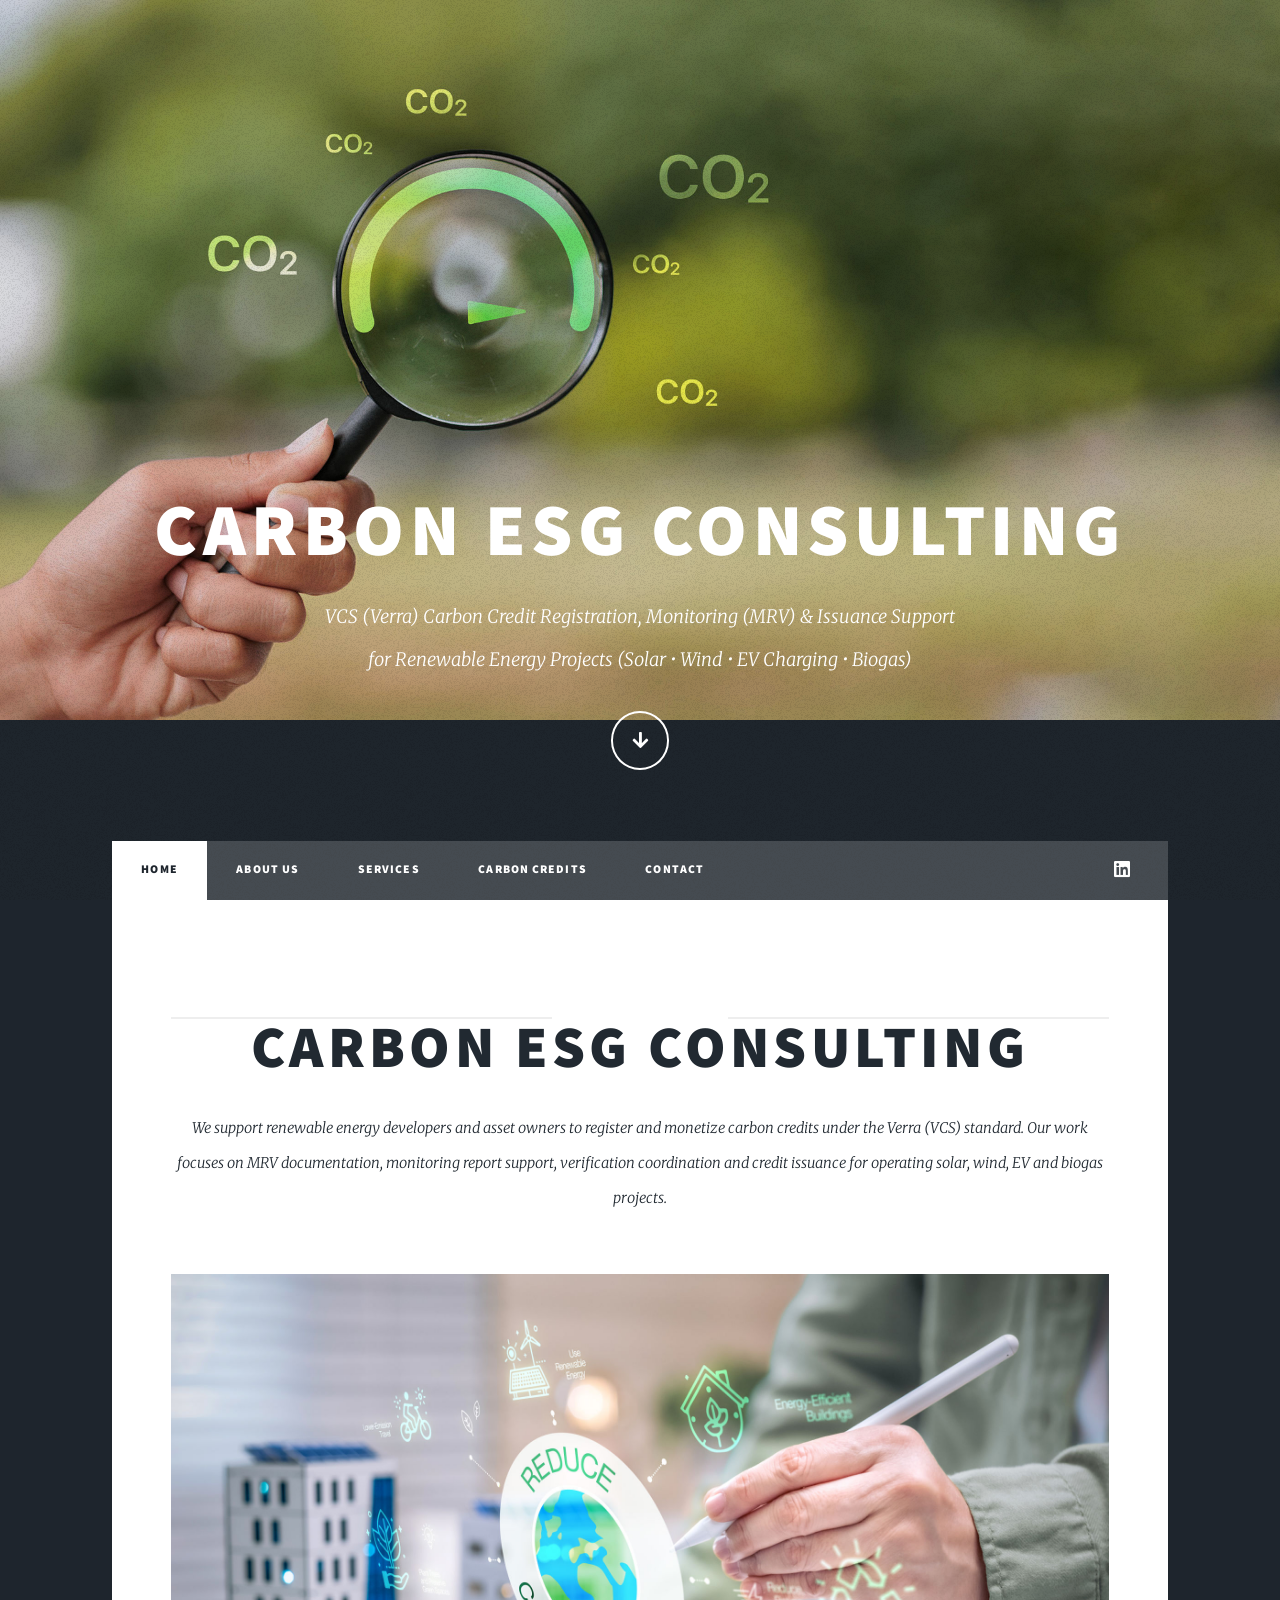
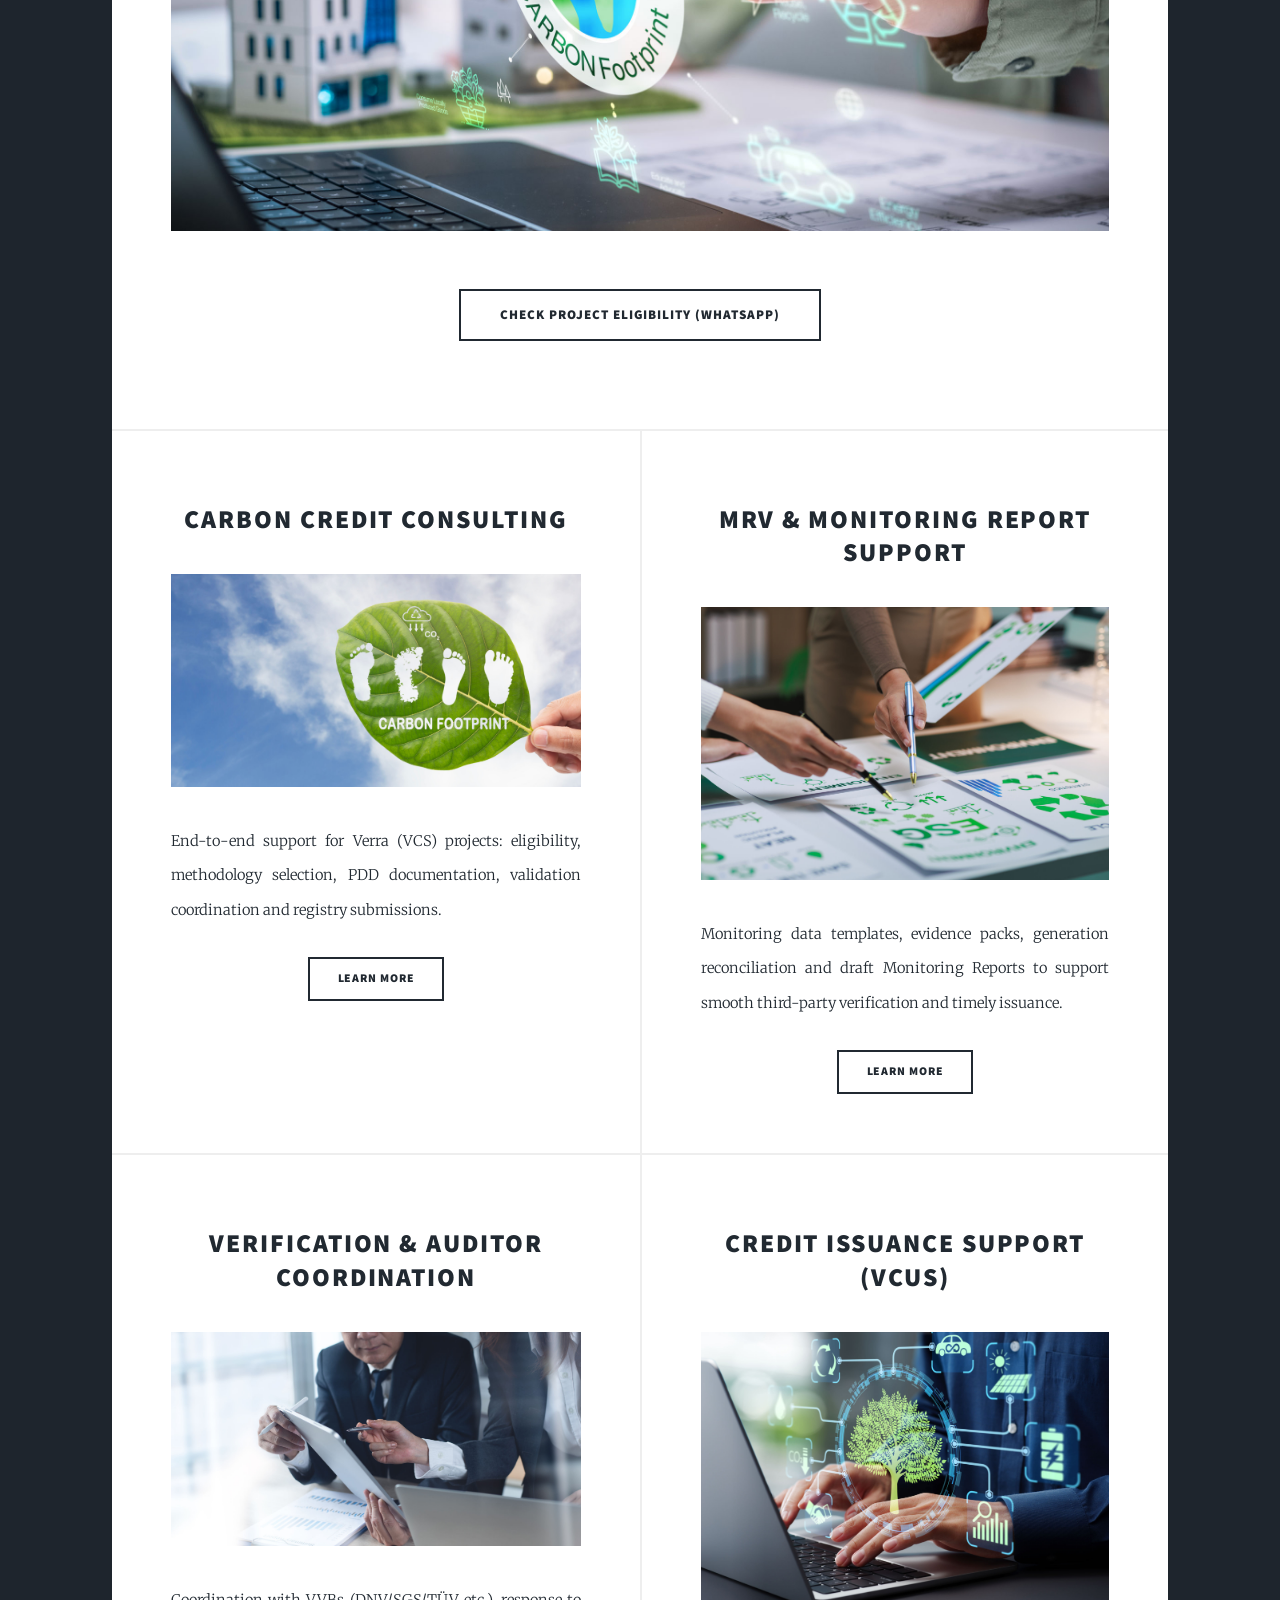
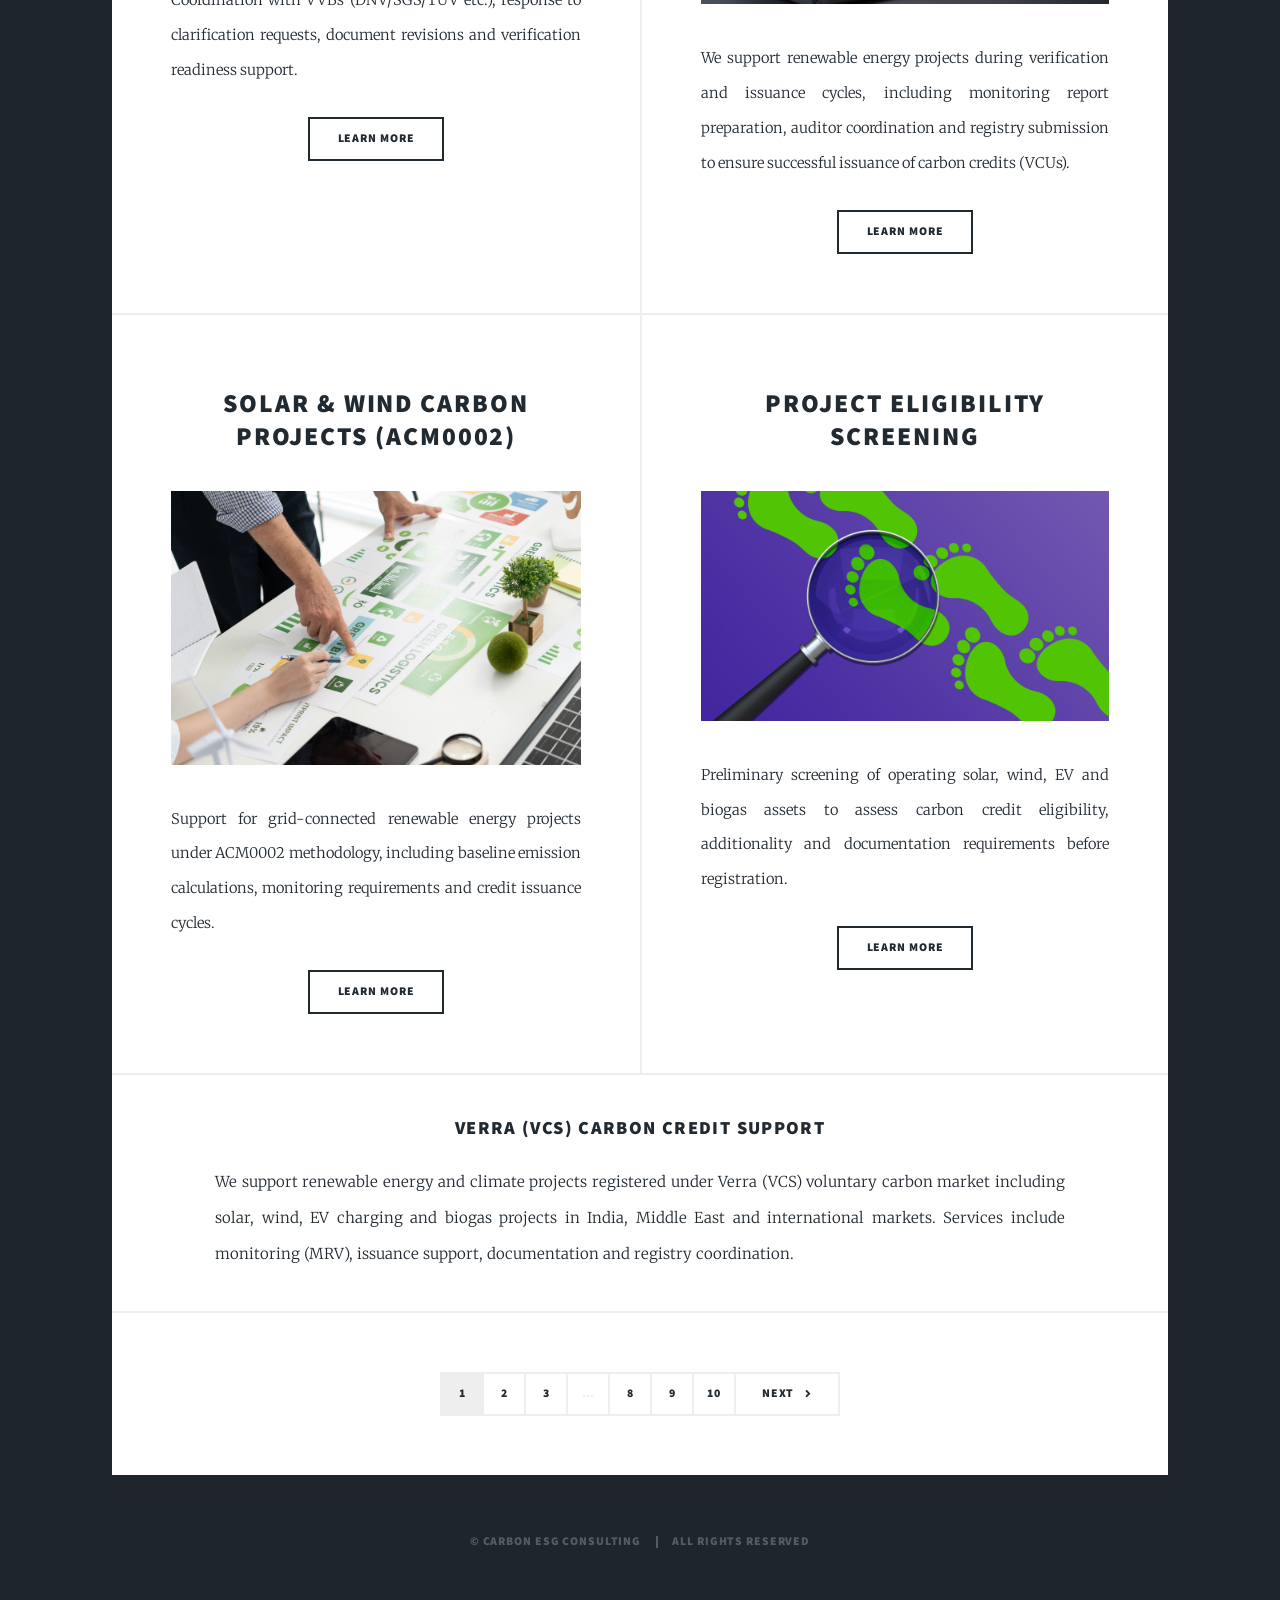
<file: index.html>
<!DOCTYPE HTML>
<!--
	Massively by HTML5 UP
	html5up.net | @ajlkn
	Free for personal and commercial use under the CCA 3.0 license (html5up.net/license)
-->
<html>
	<head>
		<title>Carbon ESG Consulting | Verra (VCS) Carbon Credit MRV & Issuance Support</title>
		<meta charset="utf-8" />
		<link rel="icon" type="image/png" href="images/favicon.png">
		<meta name="viewport" content="width=device-width, initial-scale=1, user-scalable=no" />
		<meta name="description" content="Verra (VCS) carbon credit registration, MRV monitoring report support, verification coordination and issuance assistance for solar, wind, EV charging and biogas projects." />
		<link rel="stylesheet" href="assets/css/main.css" />
		<noscript><link rel="stylesheet" href="assets/css/noscript.css" /></noscript>
	</head>
	<body class="is-preload">

		<!-- Wrapper -->
			<div id="wrapper" class="fade-in">

				<!-- Intro -->
				<div id="intro">
					<h1>CARBON ESG CONSULTING<br /></h1>
				  
					<p>
					  VCS (Verra) Carbon Credit Registration, Monitoring (MRV) & Issuance Support<br />
					  for Renewable Energy Projects (Solar • Wind • EV Charging • Biogas)
					</p>
				  
					<ul class="actions">
					  <li><a href="#header" class="button icon solid solo fa-arrow-down scrolly">Continue</a></li>
					</ul>
				  </div>

				<!-- Header -->
					<header id="header">
						<a href="index.html" class="logo">Carbon ESG Consulting</a>
					</header>

				<!-- Nav -->
					<nav id="nav">
						<ul class="links">
							<li class="active"><a href="index.html">Home</a></li>
							<li><a href="About Us.html">About Us</a></li>
							<li><a href="Services.html">Services</a></li>
							<li><a href="Credits.html">Carbon Credits</a></li>
							<li><a href="elements.html">Contact</a></li>

						</ul>
						<ul class="icons">
							<li>
							  <a href="https://www.linkedin.com/in/dheeraj-gupta-energy/" class="icon brands fa-linkedin">
								<span class="label">LinkedIn</span>
							  </a>
							</li>
						  </ul>
					</nav>

				<!-- Main -->
					<div id="main">

						<!-- Featured Post -->
							<article class="post featured">
								<header class="major">
									<span class="date"></span>
									<h2><a href="#">Carbon ESG Consulting<br />
									</a></h2>
									<p>
										We support renewable energy developers and asset owners to register and monetize carbon credits
										under the Verra (VCS) standard. Our work focuses on MRV documentation, monitoring report support,
										verification coordination and credit issuance for operating solar, wind, EV and biogas projects.
									  </p>
										
								</header>
								<a href="#" class="image main"><img src="images/pic01.jpg" alt="" /></a>
								<ul class="actions special">
								<li><a href="https://wa.me/917982256898?text=Hello%2C%20I%20want%20to%20check%20if%20my%20solar%20or%20renewable%20energy%20project%20is%20eligible%20for%20carbon%20credits." class="button large">Check Project Eligibility (WhatsApp)</a></li>
								</ul>
							</article>

						<!-- Posts -->
							<section class="posts">
								<article>
									<header>
										<span class="date"></span>
										<h2><a href="#">Carbon Credit Consulting<br />
										</a></h2>
									</header>
									<a href="#" class="image fit"><img src="images/pic02.jpg" alt="" /></a>
									<p>
										End-to-end support for Verra (VCS) projects: eligibility, methodology selection,
										PDD documentation, validation coordination and registry submissions.
									  </p>
									<ul class="actions special">
										<li><a href="#" class="button">Learn More</a></li>
									</ul>
								</article>
								<article>
									<header>
										<span class="date"></span>
										<h2><a href="#">MRV & Monitoring Report Support<br /></a></h2>
										</a></h2>
									</header>
									<a href="#" class="image fit"><img src="images/pic03.jpg" alt="" /></a>
									<p>
										Monitoring data templates, evidence packs, generation reconciliation and draft Monitoring Reports
										to support smooth third-party verification and timely issuance.
									  </p>
									<ul class="actions special">
										<li><a href="#" class="button">Learn More</a></li>
									</ul>
								</article>
								<article>
									<header>
										<span class="date"></span>
										<h2><a href="#">Verification & Auditor Coordination<br /></a></h2>
										</a></h2>
									</header>
									<a href="#" class="image fit"><img src="images/pic04.jpg" alt="" /></a>
									<p>
										Coordination with VVBs (DNV/SGS/TÜV etc.), response to clarification requests,
										document revisions and verification readiness support.
									  </p>
									<ul class="actions special">
										<li><a href="#" class="button">Learn More</a></li>
									</ul>
								</article>
								<article>
									<header>
										<span class="date"></span>
										<h2><a href="#">Credit Issuance Support (VCUs)<br /></a></h2>
										</a></h2>
									</header>
									<a href="#" class="image fit"><img src="images/pic05.jpg" alt="" /></a>
									<p>
										We support renewable energy projects during verification and issuance cycles,
										including monitoring report preparation, auditor coordination and registry submission
										to ensure successful issuance of carbon credits (VCUs).
										</p>									<ul class="actions special">
										<li><a href="#" class="button">Learn More</a></li>
									</ul>
								</article>
								<article>
									<header>
										<span class="date"></span>
										<h2><a href="#">Solar & Wind Carbon Projects (ACM0002)<br /></a></h2>
										</a></h2>
									</header>
									<a href="#" class="image fit"><img src="images/pic06.jpg" alt="" /></a>
									<p>
										Support for grid-connected renewable energy projects under ACM0002 methodology,
										including baseline emission calculations, monitoring requirements and credit issuance cycles.
										</p>
									<ul class="actions special">
										<li><a href="#" class="button">Learn More</a></li>
									</ul>
								</article>
								<article>
									<header>
										<span class="date"></span>
										<h2><a href="#">Project Eligibility Screening<br /></a></h2>
										</a></h2>
									</header>
									<a href="#" class="image fit"><img src="images/pic07.jpg" alt="" /></a>
									<p>
										Preliminary screening of operating solar, wind, EV and biogas assets to assess
										carbon credit eligibility, additionality and documentation requirements before registration.
										</p>
									<ul class="actions special">
										<li><a href="#" class="button">Learn More</a></li>
									</ul>
								</article>
							</section>
							<section style="text-align:center; padding:40px 20px;">
								<h3>Verra (VCS) Carbon Credit Support</h3>
								<p style="max-width:850px; margin:auto; font-size:15px;">
									We support renewable energy and climate projects registered under Verra (VCS) voluntary carbon market including solar, wind, EV charging and biogas projects in India, Middle East and international markets. 
									Services include monitoring (MRV), issuance support, documentation and registry coordination.
								</p>
							</section>

						<!-- Footer -->
							<footer>
								<div class="pagination">
									<!--<a href="#" class="previous">Prev</a>-->
									<a href="#" class="page active">1</a>
									<a href="#" class="page">2</a>
									<a href="#" class="page">3</a>
									<span class="extra">&hellip;</span>
									<a href="#" class="page">8</a>
									<a href="#" class="page">9</a>
									<a href="#" class="page">10</a>
									<a href="#" class="next">Next</a>
								</div>
							</footer>

					</div>

				<!-- Footer 
					<footer id="footer">
						<section>
							<form method="post" action="#">
								<div class="fields">
									<div class="field">
										<label for="name">Name</label>
										<input type="text" name="name" id="name" />
									</div>
									<div class="field">
										<label for="email">Email</label>
										<input type="text" name="email" id="email" />
									</div>
									<div class="field">
										<label for="message">Message</label>
										<textarea name="message" id="message" rows="3"></textarea>
									</div>
								</div>
								<ul class="actions">
									<li><input type="submit" value="Send Message" /></li>
								</ul>
							</form>
						</section>
						<section class="split contact">
							<section class="alt">
								<h3>Address</h3>
								<p>Faridabad ,121002<br />
								</p>
							</section>
							<section>
								<h3>Phone</h3>
								<p><a href="#">91-7982256898</a></p>
							</section>
							<section>
								<h3>Email</h3>
								<p><a href="#">admin@carbonesgconsulting.in</a></p>
							</section>
							<section>
								<h3>Social</h3>
								<ul class="icons alt">
									<li><a href="#" class="icon brands alt fa-twitter"><span class="label">Twitter</span></a></li>
									<li><a href="#" class="icon brands alt fa-facebook-f"><span class="label">Facebook</span></a></li>
									<li><a href="#" class="icon brands alt fa-instagram"><span class="label">Instagram</span></a></li>
									<li><a href="#" class="icon brands alt fa-github"><span class="label">GitHub</span></a></li>
								</ul>
							</section>
						</section>
					</footer> -->

				<!-- Copyright -->
					<div id="copyright">
						<ul><li>&copy; Carbon ESG Consulting</li><li>All rights reserved</li></ul>
					</div>

			</div>

		<!-- Scripts -->
			<script src="assets/js/jquery.min.js"></script>
			<script src="assets/js/jquery.scrollex.min.js"></script>
			<script src="assets/js/jquery.scrolly.min.js"></script>
			<script src="assets/js/browser.min.js"></script>
			<script src="assets/js/breakpoints.min.js"></script>
			<script src="assets/js/util.js"></script>
			<script src="assets/js/main.js"></script>

	</body>
</html>
</file>
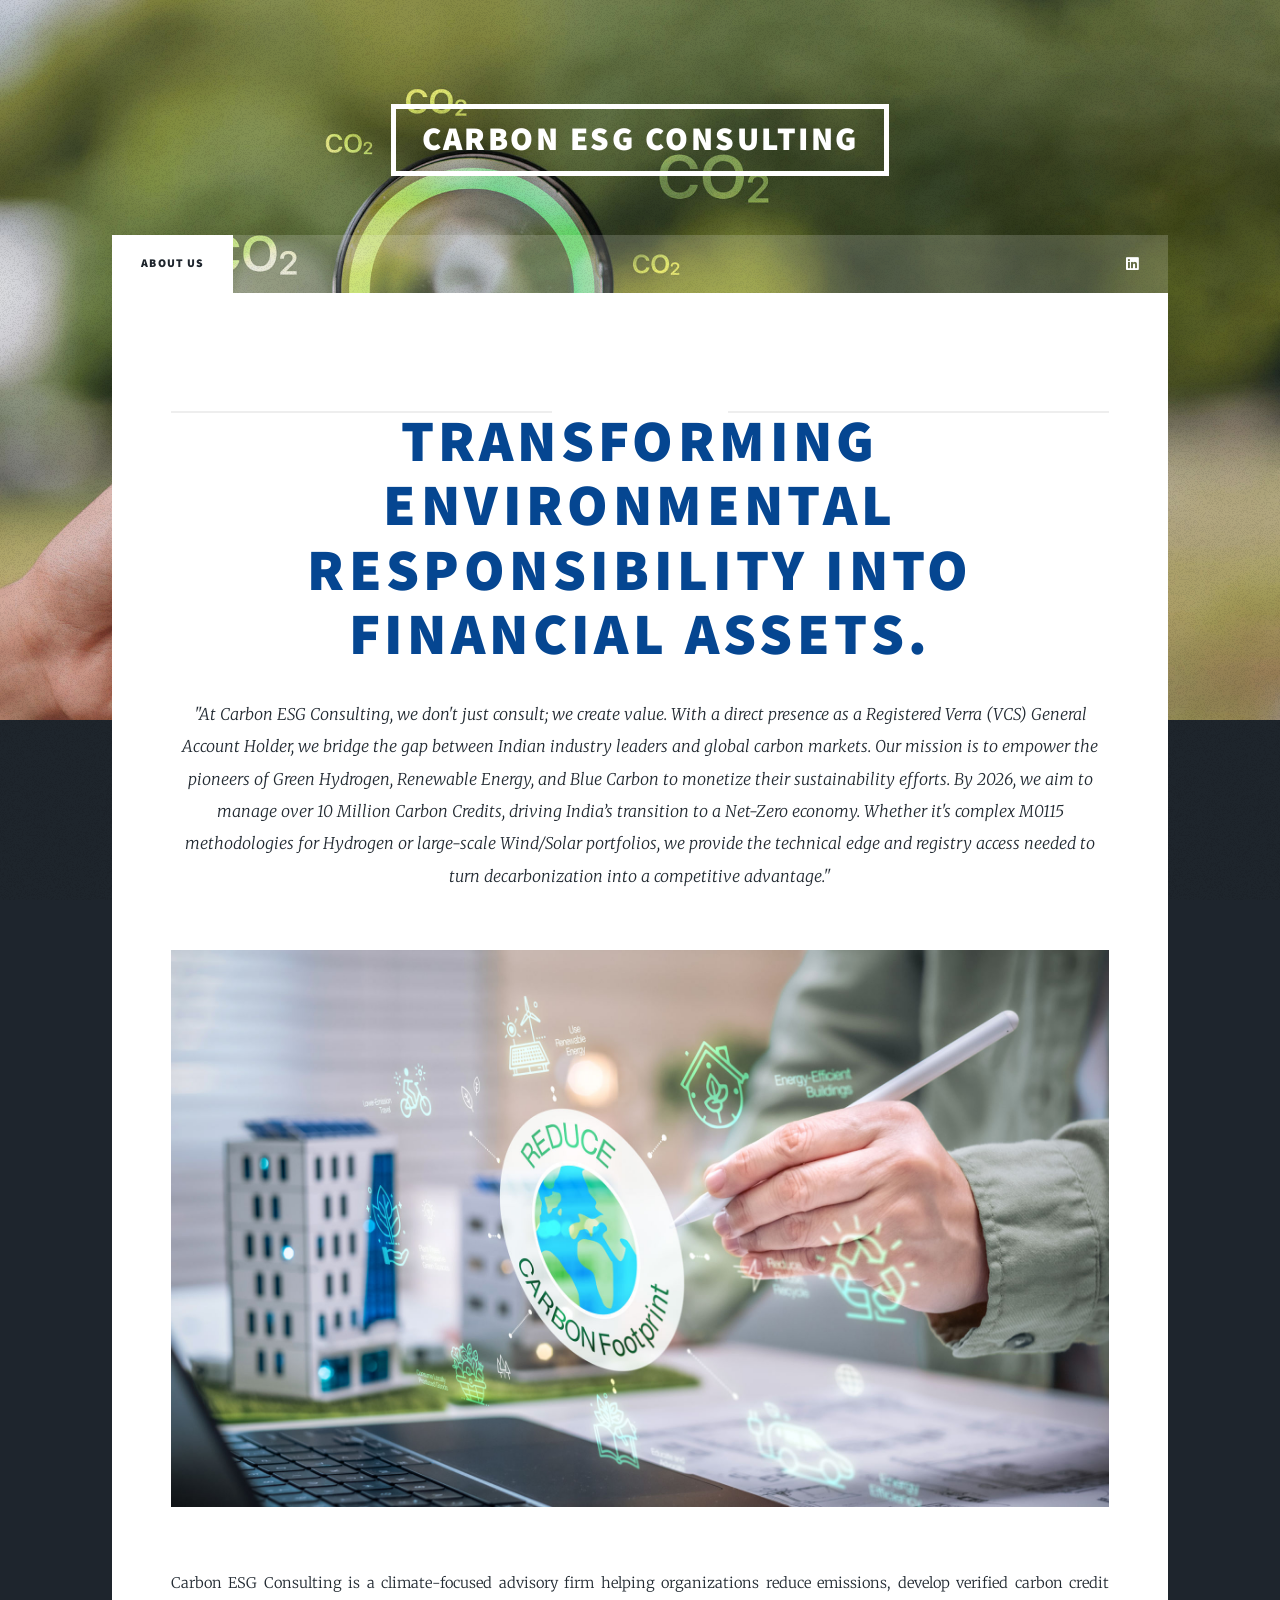
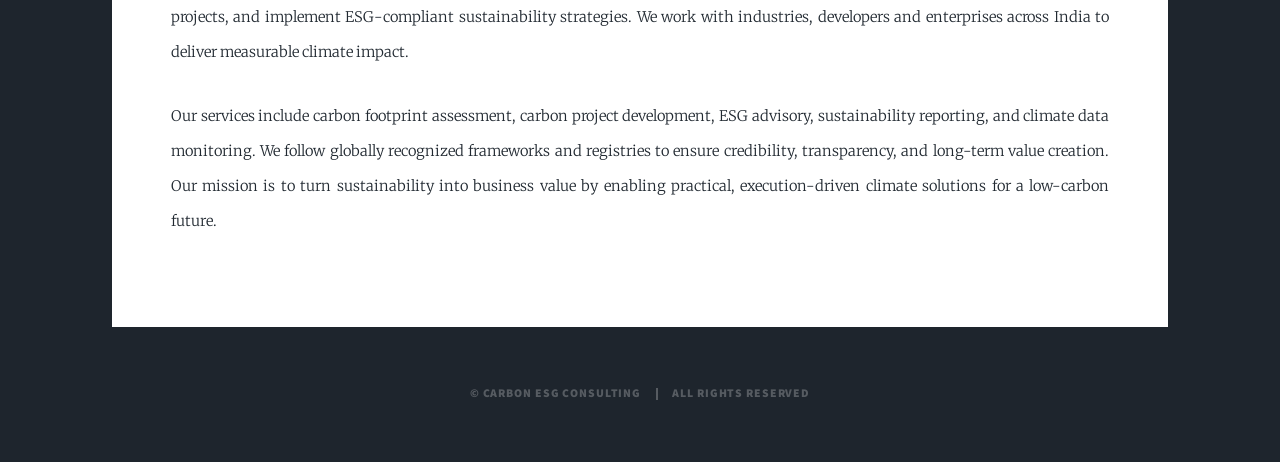
<file: About Us.html>
<!DOCTYPE HTML>
<!--
	Massively by HTML5 UP
	html5up.net | @ajlkn
	Free for personal and commercial use under the CCA 3.0 license (html5up.net/license)
-->
<html>
	<head>
		<title></title>
		<meta charset="utf-8" />
		<meta name="viewport" content="width=device-width, initial-scale=1, user-scalable=no" />
		<link rel="stylesheet" href="assets/css/main.css" />
		<noscript><link rel="stylesheet" href="assets/css/noscript.css" /></noscript>
	</head>
	<body class="is-preload">

		<!-- Wrapper -->
			<div id="wrapper">

				<!-- Header -->
					<header id="header">
						<a href="index.html" class="logo">CARBON ESG CONSULTING</a>
					</header>

				<!-- Nav -->
					<nav id="nav">
						<ul class="links">
							<!--<li><a href="index.html">Services</a></li>-->
							<li class="active"><a href="generic.html">About Us</a></li>
							<!--<li><a href="elements.html">Contact</a></li>-->
						</ul>
						<ul class="icons">
							<a href="https://www.linkedin.com/in/dheeraj-gupta-energy/" class="icon brands fa-linkedin">
								<span class="label">LinkedIn</span>
							  </a>
						</ul>
					</nav>

				<!-- Main -->
					<div id="main">

						<!-- Post -->
							<section class="post">
								<header class="major">
									<span class="date"></span>
									<h1 style="color:#054691;">
										Transforming Environmental Responsibility into Financial Assets.
									<br />
									</h1>
									<p>"At Carbon ESG Consulting, we don't just consult; we create value. With a direct presence as a Registered Verra (VCS) General Account Holder, we bridge the gap between Indian industry leaders and global carbon markets.
									Our mission is to empower the pioneers of Green Hydrogen, Renewable Energy, and Blue Carbon to monetize their sustainability efforts. By 2026, we aim to manage over 10 Million Carbon Credits, driving India’s transition to a Net-Zero economy. Whether it's complex M0115 methodologies for Hydrogen or large-scale Wind/Solar portfolios, we provide the technical edge and registry access needed to turn decarbonization into a competitive advantage."</p>
								</header>
								<div class="image main"><img src="images/pic01.jpg" alt="" /></div>
								<p>Carbon ESG Consulting is a climate-focused advisory firm helping organizations reduce emissions,
									develop verified carbon credit projects, and implement ESG-compliant sustainability strategies.
									We work with industries, developers and enterprises across India to deliver measurable climate impact.</p>
								<p>Our services include carbon footprint assessment, carbon project development, ESG advisory,
									sustainability reporting, and climate data monitoring. We follow globally recognized frameworks
									and registries to ensure credibility, transparency, and long-term value creation.
									Our mission is to turn sustainability into business value by enabling practical, execution-driven
									climate solutions for a low-carbon future.	
								</p>
							</section>

					</div>

				<!-- Footer 
					<footer id="footer">
						<section>
							<form method="post" action="#">
								<div class="fields">
									<div class="field">
										<label for="name">Name</label>
										<input type="text" name="name" id="name" />
									</div>
									<div class="field">
										<label for="email">Email</label>
										<input type="text" name="email" id="email" />
									</div>
									<div class="field">
										<label for="message">Message</label>
										<textarea name="message" id="message" rows="3"></textarea>
									</div>
								</div>
								<ul class="actions">
									<li><input type="submit" value="Send Message" /></li>
								</ul>
							</form>
						</section>
						<section class="split contact">
							<section class="alt">
								<h3>Address</h3>
								<p>Faridabad ,121002<br />
								</p>
							</section>
							<section>
								<h3>Phone</h3>
								<p><a href="#">91-7982256898</a></p>
							</section>
							<section>
								<h3>Email</h3>
								<p><a href="#">admin@carbonesgconsulting.in</a></p>
							</section>
							<section>
								<h3>Social</h3>
								<ul class="icons alt">
									<li><a href="#" class="icon brands alt fa-twitter"><span class="label">Twitter</span></a></li>
									<li><a href="#" class="icon brands alt fa-facebook-f"><span class="label">Facebook</span></a></li>
									<li><a href="#" class="icon brands alt fa-instagram"><span class="label">Instagram</span></a></li>
									<li><a href="#" class="icon brands alt fa-github"><span class="label">GitHub</span></a></li>
								</ul>
							</section>
						</section>
					</footer>

				Copyright -->
					<div id="copyright">
						<ul><li>&copy; Carbon ESG Consulting</li><li>All rights reserved</li></ul>
					</div>

			</div>

		<!-- Scripts -->
			<script src="assets/js/jquery.min.js"></script>
			<script src="assets/js/jquery.scrollex.min.js"></script>
			<script src="assets/js/jquery.scrolly.min.js"></script>
			<script src="assets/js/browser.min.js"></script>
			<script src="assets/js/breakpoints.min.js"></script>
			<script src="assets/js/util.js"></script>
			<script src="assets/js/main.js"></script>

	</body>
</html>
</file>
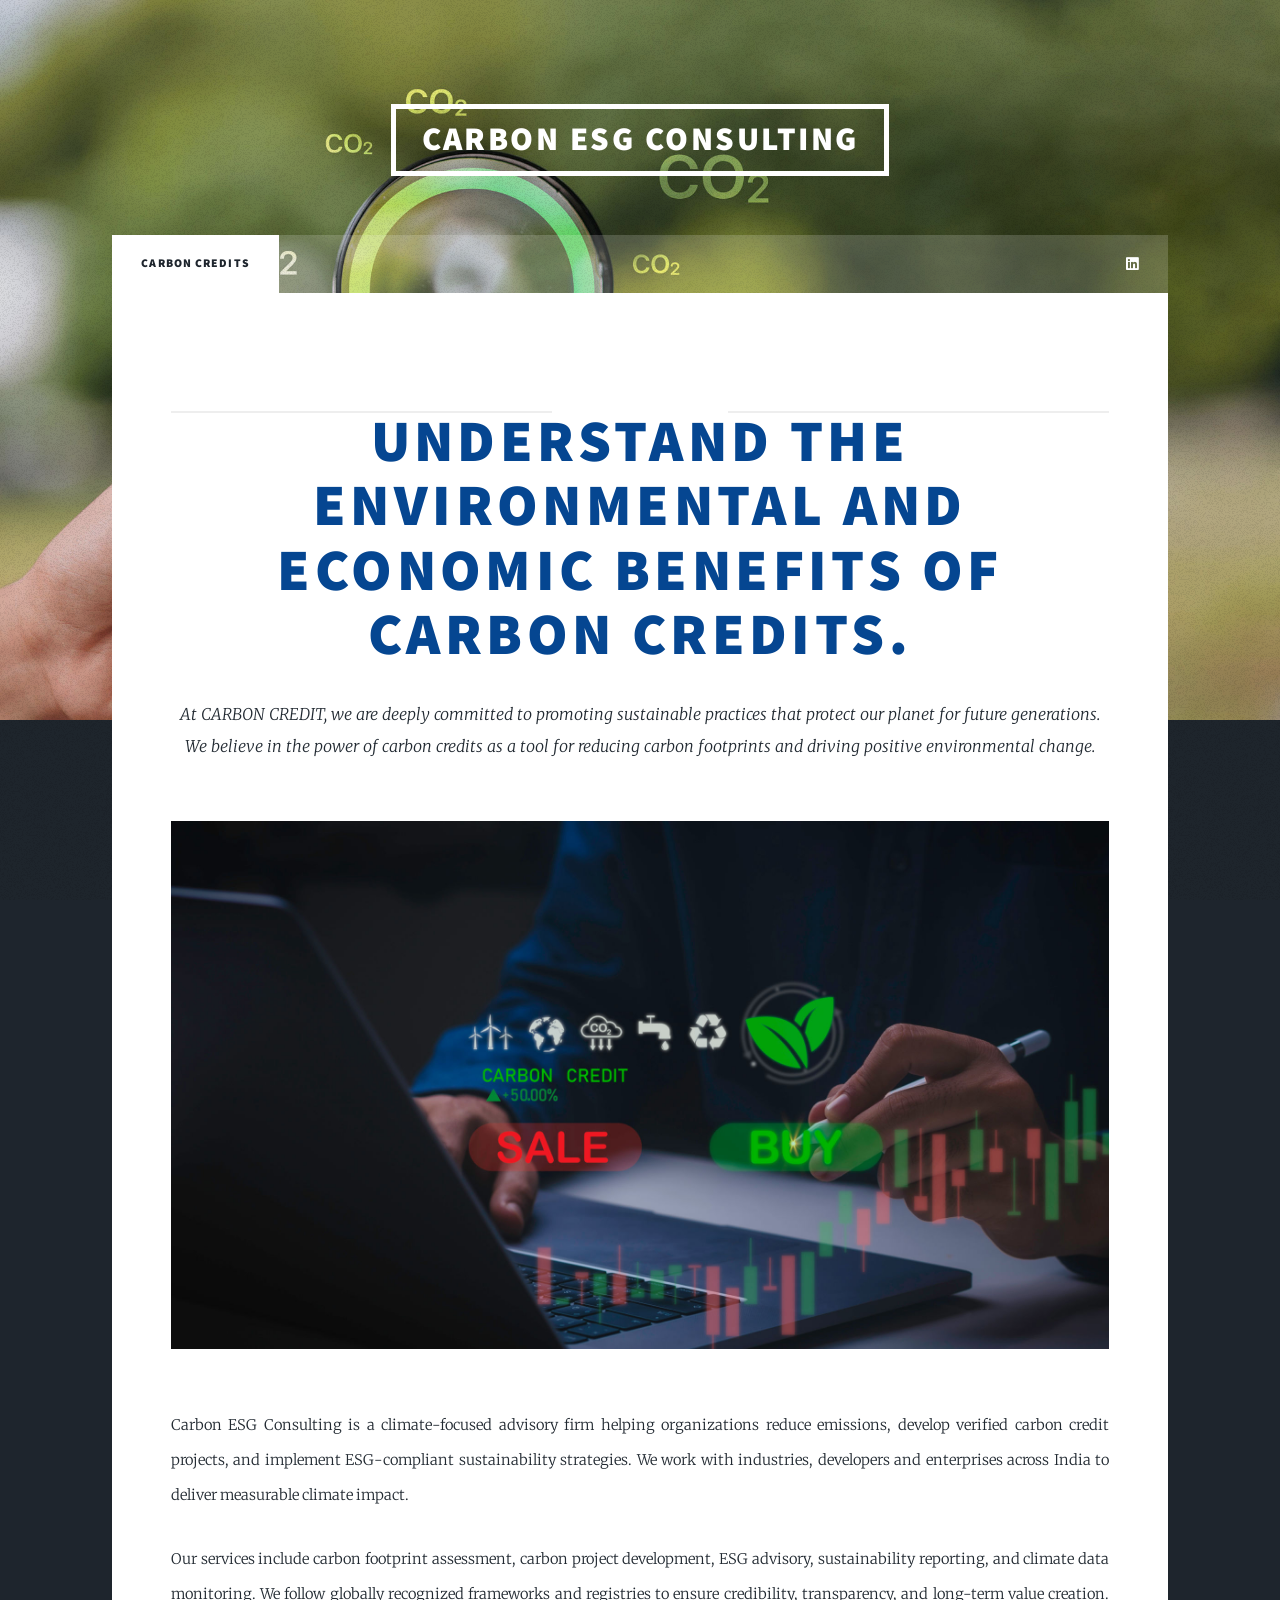
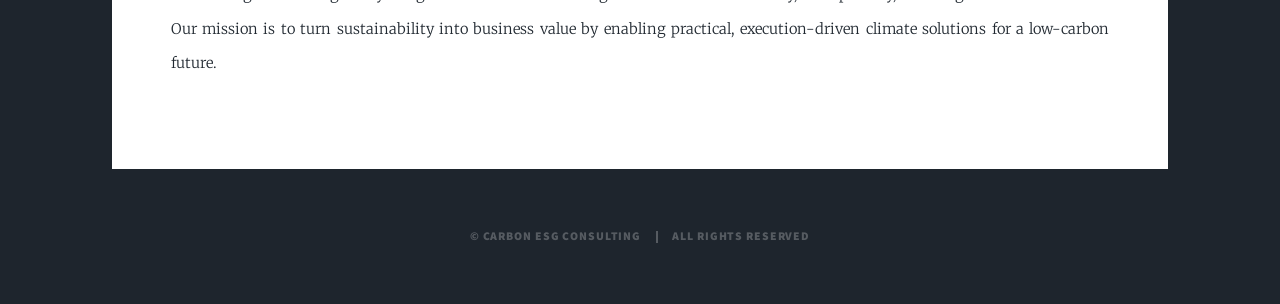
<file: Credits.html>
<!DOCTYPE HTML>
<!--
	Massively by HTML5 UP
	html5up.net | @ajlkn
	Free for personal and commercial use under the CCA 3.0 license (html5up.net/license)
-->
<html>
	<head>
		<title>Carbon Credits for Solar Projects | Verra VCS India</title>
		<meta charset="utf-8" />
		<meta name="viewport" content="width=device-width, initial-scale=1, user-scalable=no" />
		<link rel="stylesheet" href="assets/css/main.css" />
		<noscript><link rel="stylesheet" href="assets/css/noscript.css" /></noscript>
	</head>
	<body class="is-preload">

		<!-- Wrapper -->
			<div id="wrapper">

				<!-- Header -->
					<header id="header">
						<a href="index.html" class="logo">CARBON ESG CONSULTING</a>
					</header>

				<!-- Nav -->
					<nav id="nav">
						<ul class="links">
							<!--<li><a href="index.html">Services</a></li>-->
							<li class="active"><a href="generic.html">CARBON CREDITS</a></li>
							<!--<li><a href="elements.html">Contact</a></li>-->
						</ul>
						<ul class="icons">
							<a href="https://www.linkedin.com/in/dheeraj-gupta-energy/" class="icon brands fa-linkedin">
								<span class="label">LinkedIn</span>
							  </a>
						</ul>
					</nav>

				<!-- Main -->
					<div id="main">

						<!-- Post -->
							<section class="post">
								<header class="major">
									<span class="date"></span>
									<h1 style="color:#054691;">
										Understand the environmental and economic benefits of carbon credits.
									<br />
									</h1>
									<p>At CARBON CREDIT, we are deeply committed to promoting sustainable practices that protect our planet for future generations. We believe in the power of carbon credits as a tool for reducing carbon footprints and driving positive environmental change.
									</p>
								</header>
								<div class="image main"><img src="images/pic011.jpg" alt="" /></div>
								<p>Carbon ESG Consulting is a climate-focused advisory firm helping organizations reduce emissions,
									develop verified carbon credit projects, and implement ESG-compliant sustainability strategies.
									We work with industries, developers and enterprises across India to deliver measurable climate impact.</p>
								<p>Our services include carbon footprint assessment, carbon project development, ESG advisory,
									sustainability reporting, and climate data monitoring. We follow globally recognized frameworks
									and registries to ensure credibility, transparency, and long-term value creation.
									Our mission is to turn sustainability into business value by enabling practical, execution-driven
									climate solutions for a low-carbon future.	
								</p>
							</section>

					</div>

				<!-- Footer 
					<footer id="footer">
						<section>
							<form method="post" action="#">
								<div class="fields">
									<div class="field">
										<label for="name">Name</label>
										<input type="text" name="name" id="name" />
									</div>
									<div class="field">
										<label for="email">Email</label>
										<input type="text" name="email" id="email" />
									</div>
									<div class="field">
										<label for="message">Message</label>
										<textarea name="message" id="message" rows="3"></textarea>
									</div>
								</div>
								<ul class="actions">
									<li><input type="submit" value="Send Message" /></li>
								</ul>
							</form>
						</section>
						<section class="split contact">
							<section class="alt">
								<h3>Address</h3>
								<p>Faridabad ,121002<br />
								</p>
							</section>
							<section>
								<h3>Phone</h3>
								<p><a href="#">91-7982256898</a></p>
							</section>
							<section>
								<h3>Email</h3>
								<p><a href="#">admin@carbonesgconsulting.in</a></p>
							</section>
							<section>
								<h3>Social</h3>
								<ul class="icons alt">
									<li><a href="#" class="icon brands alt fa-twitter"><span class="label">Twitter</span></a></li>
									<li><a href="#" class="icon brands alt fa-facebook-f"><span class="label">Facebook</span></a></li>
									<li><a href="#" class="icon brands alt fa-instagram"><span class="label">Instagram</span></a></li>
									<li><a href="#" class="icon brands alt fa-github"><span class="label">GitHub</span></a></li>
								</ul>
							</section>
						</section>
					</footer>

				Copyright -->
					<div id="copyright">
						<ul><li>&copy; Carbon ESG Consulting</li><li>All rights reserved</li></ul>
					</div>

			</div>

		<!-- Scripts -->
			<script src="assets/js/jquery.min.js"></script>
			<script src="assets/js/jquery.scrollex.min.js"></script>
			<script src="assets/js/jquery.scrolly.min.js"></script>
			<script src="assets/js/browser.min.js"></script>
			<script src="assets/js/breakpoints.min.js"></script>
			<script src="assets/js/util.js"></script>
			<script src="assets/js/main.js"></script>

	</body>
</html>
</file>
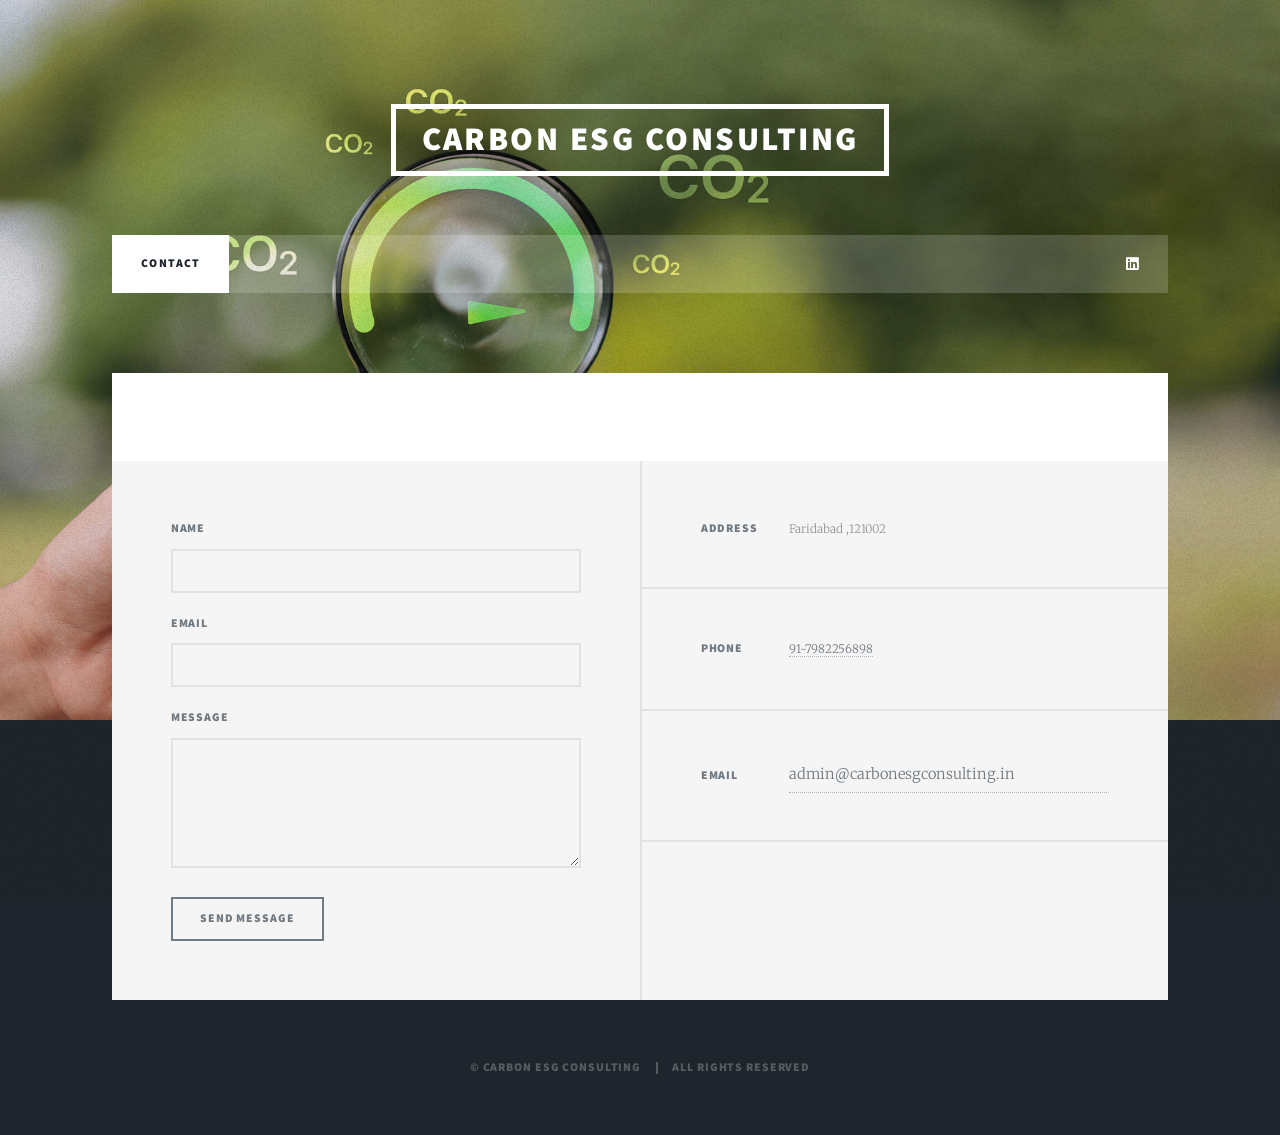
<file: elements.html>
<!DOCTYPE HTML>
<!--
	Massively by HTML5 UP
	html5up.net | @ajlkn
	Free for personal and commercial use under the CCA 3.0 license (html5up.net/license)
-->
<html>
	<head>
		<title></title>
		<meta charset="utf-8" />
		<meta name="viewport" content="width=device-width, initial-scale=1, user-scalable=no" />
		<link rel="stylesheet" href="assets/css/main.css" />
		<noscript><link rel="stylesheet" href="assets/css/noscript.css" /></noscript>
	</head>
	<body class="is-preload">

		<!-- Wrapper -->
			<div id="wrapper">

				<!-- Header -->
					<header id="header">
						<a href="index.html" class="logo">CARBON ESG CONSULTING</a>
					</header>

				<!-- Nav -->
					<nav id="nav">
						<ul class="links">
							<!--<li><a href="index.html">About Us</a></li>
							<li><a href="generic.html">Services</a></li>-->
							<li class="active"><a href="elements.html">Contact</a></li>
						</ul>
						<ul class="icons">
							<a href="https://www.linkedin.com/in/dheeraj-gupta-energy/" class="icon brands fa-linkedin">
								<span class="label">LinkedIn</span>
							  </a>
						</ul>
					</nav>

				<!-- Main -->
					<div id="main">
						<div style="margin-top:80px;"></div>

						<!-- Post -->
						

							

					</div>

				
				
				
					<!-- Footer -->
					<footer id="footer">
						<section>
							<form method="post" action="#">
								
								<div class="fields">
									<div class="field">
										<label for="name">Name</label>
										<input type="text" name="name" id="name" />
									</div>
									<div class="field">
										<label for="email">Email</label>
										<input type="text" name="email" id="email" />
									</div>
									<div class="field">
										<label for="message">Message</label>
										<textarea name="message" id="message" rows="3"></textarea>
									</div>
								</div>
								<ul class="actions">
									<li><input type="submit" value="Send Message" /></li>
								</ul>
							</form>
						</section>
						<section class="split contact">
							<section class="alt">
								<h3>Address</h3>
								<p>Faridabad ,121002<br />
								</p>
							</section>
							<section>
								<h3>Phone</h3>
								<p><a href="#">91-7982256898</a></p>
							</section>
							<section>
								<h3>Email</h3>
								<a href="mailto:admin@carbonesgconsulting.in">admin@carbonesgconsulting.in</a>
							</section>
							<section>
								<h3></h3>
								<ul class="icons alt">
								
								</ul>
							</section>
						</section>
					</footer>

				<!-- Copyright -->
					<div id="copyright">
						<ul><li>&copy; Carbon ESG Consulting</li><li>All rights reserved</li></ul>
					</div>

			</div>

		<!-- Scripts -->
			<script src="assets/js/jquery.min.js"></script>
			<script src="assets/js/jquery.scrollex.min.js"></script>
			<script src="assets/js/jquery.scrolly.min.js"></script>
			<script src="assets/js/browser.min.js"></script>
			<script src="assets/js/breakpoints.min.js"></script>
			<script src="assets/js/util.js"></script>
			<script src="assets/js/main.js"></script>

	</body>
</html>
</file>
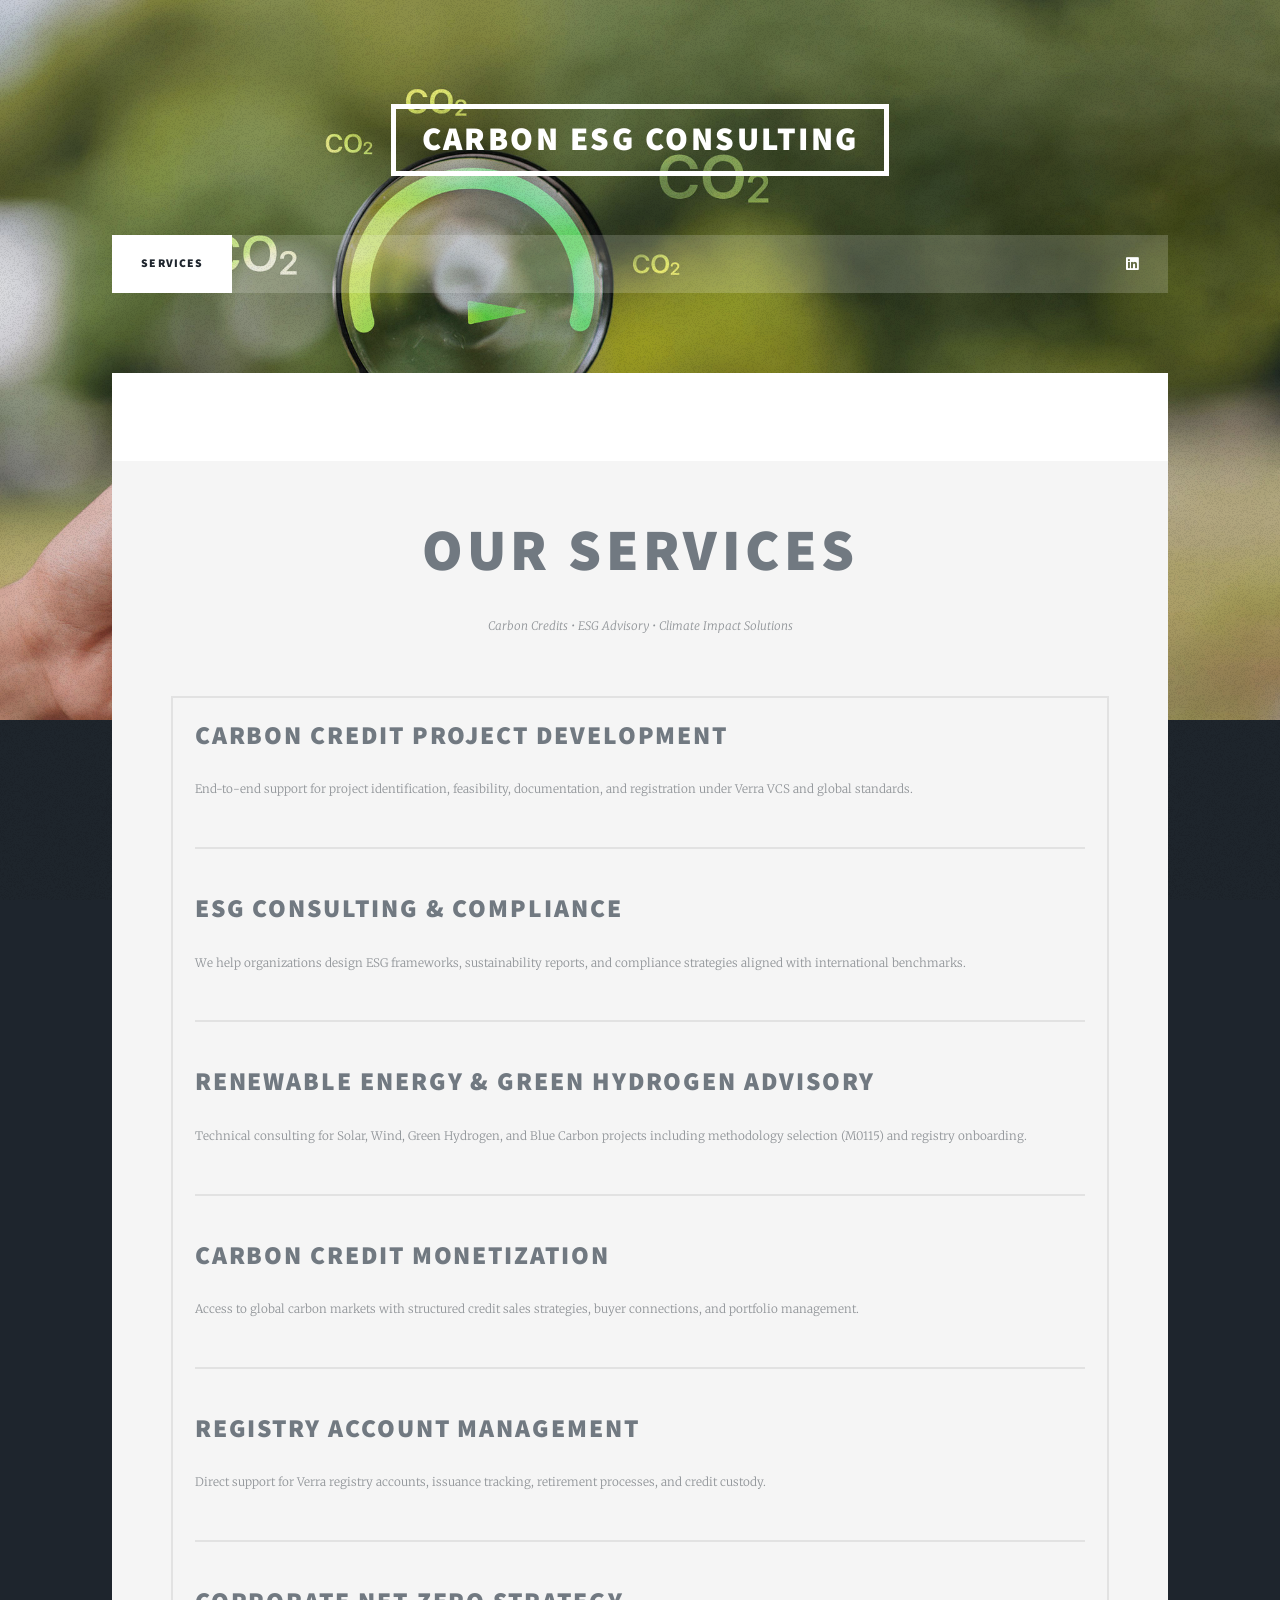
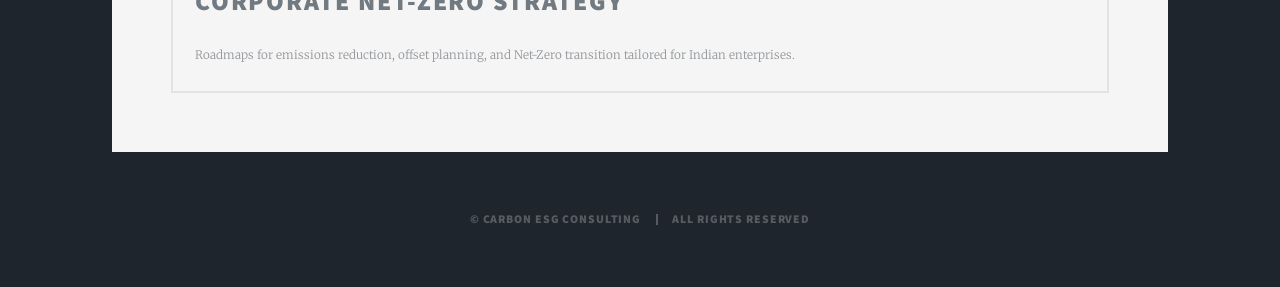
<file: Services.html>
<!DOCTYPE HTML>
<!--
	Massively by HTML5 UP
	html5up.net | @ajlkn
	Free for personal and commercial use under the CCA 3.0 license (html5up.net/license)
-->
<html>
	<head>
		<title>Carbon Credit Services | Verra VCS MRV, Monitoring & Issuance Support</title>
		<meta charset="utf-8" />
		<meta name="viewport" content="width=device-width, initial-scale=1, user-scalable=no" />
		<link rel="stylesheet" href="assets/css/main.css" />
		<noscript><link rel="stylesheet" href="assets/css/noscript.css" /></noscript>
	</head>
	<body class="is-preload">

		<!-- Wrapper -->
			<div id="wrapper">

				<!-- Header -->
					<header id="header">
						<a href="index.html" class="logo">CARBON ESG CONSULTING</a>
					</header>

				<!-- Nav -->
					<nav id="nav">
						<ul class="links">
							<!--<li><a href="index.html">About Us</a></li>
							<li><a href="generic.html">Services</a></li>-->
							<li class="active"><a href="elements.html">Services</a></li>
						</ul>
						<ul class="icons">
							<a href="https://www.linkedin.com/in/dheeraj-gupta-energy/" class="icon brands fa-linkedin">
								<span class="label">LinkedIn</span>
							  </a>
						</ul>
					</nav>

				<!-- Main -->
					<div id="main">
						<div style="margin-top:80px;"></div>

						<!-- Post -->
						

							

					</div>

				<!-- Footer -->
					<footer id="footer">
						<section class="post">
                            
                            <header class="major">
                            <h1 class="brand-blue">Our Services</h1>
                            <p>Carbon Credits • ESG Advisory • Climate Impact Solutions</p>
                            </header>
                            
                            <div class="box">
                            
                            <h2>Carbon Credit Project Development</h2>
                            <p>
                            End-to-end support for project identification, feasibility, documentation, and registration under Verra VCS and global standards.
                            </p>
                            
                            <hr>
                            
                            <h2>ESG Consulting & Compliance</h2>
                            <p>
                            We help organizations design ESG frameworks, sustainability reports, and compliance strategies aligned with international benchmarks.
                            </p>
                            
                            <hr>
                            
                            <h2>Renewable Energy & Green Hydrogen Advisory</h2>
                            <p>
                            Technical consulting for Solar, Wind, Green Hydrogen, and Blue Carbon projects including methodology selection (M0115) and registry onboarding.
                            </p>
                            
                            <hr>
                            
                            <h2>Carbon Credit Monetization</h2>
                            <p>
                            Access to global carbon markets with structured credit sales strategies, buyer connections, and portfolio management.
                            </p>
                            
                            <hr>
                            
                            <h2>Registry Account Management</h2>
                            <p>
                            Direct support for Verra registry accounts, issuance tracking, retirement processes, and credit custody.
                            </p>
                            
                            <hr>
                            
                            <h2>Corporate Net-Zero Strategy</h2>
                            <p>
                            Roadmaps for emissions reduction, offset planning, and Net-Zero transition tailored for Indian enterprises.
                            </p>
                            
                            
                            </div>
                            
                            </section>
                            
								<!--<h3>Social</h3>
								<ul class="icons">
                                    <li><a href="#" class="icon brands fa-twitter"><span class="label">Twitter</span></a></li>
                                    <li><a href="#" class="icon brands fa-facebook-f"><span class="label">Facebook</span></a></li>
                                    <li><a href="#" class="icon brands fa-instagram"><span class="label">Instagram</span></a></li>
                                    <li><a href="#" class="icon brands fa-github"><span class="label">GitHub</span></a></li>-->
                                </ul>
                            </nav>
							</section>
						</section>
					</footer>

				<!-- Copyright -->
					<div id="copyright">
						<ul><li>&copy; Carbon ESG Consulting</li><li>All rights reserved</li></ul>
					</div>

			</div>

		<!-- Scripts -->
			<script src="assets/js/jquery.min.js"></script>
			<script src="assets/js/jquery.scrollex.min.js"></script>
			<script src="assets/js/jquery.scrolly.min.js"></script>
			<script src="assets/js/browser.min.js"></script>
			<script src="assets/js/breakpoints.min.js"></script>
			<script src="assets/js/util.js"></script>
			<script src="assets/js/main.js"></script>

	</body>
</html>
</file>
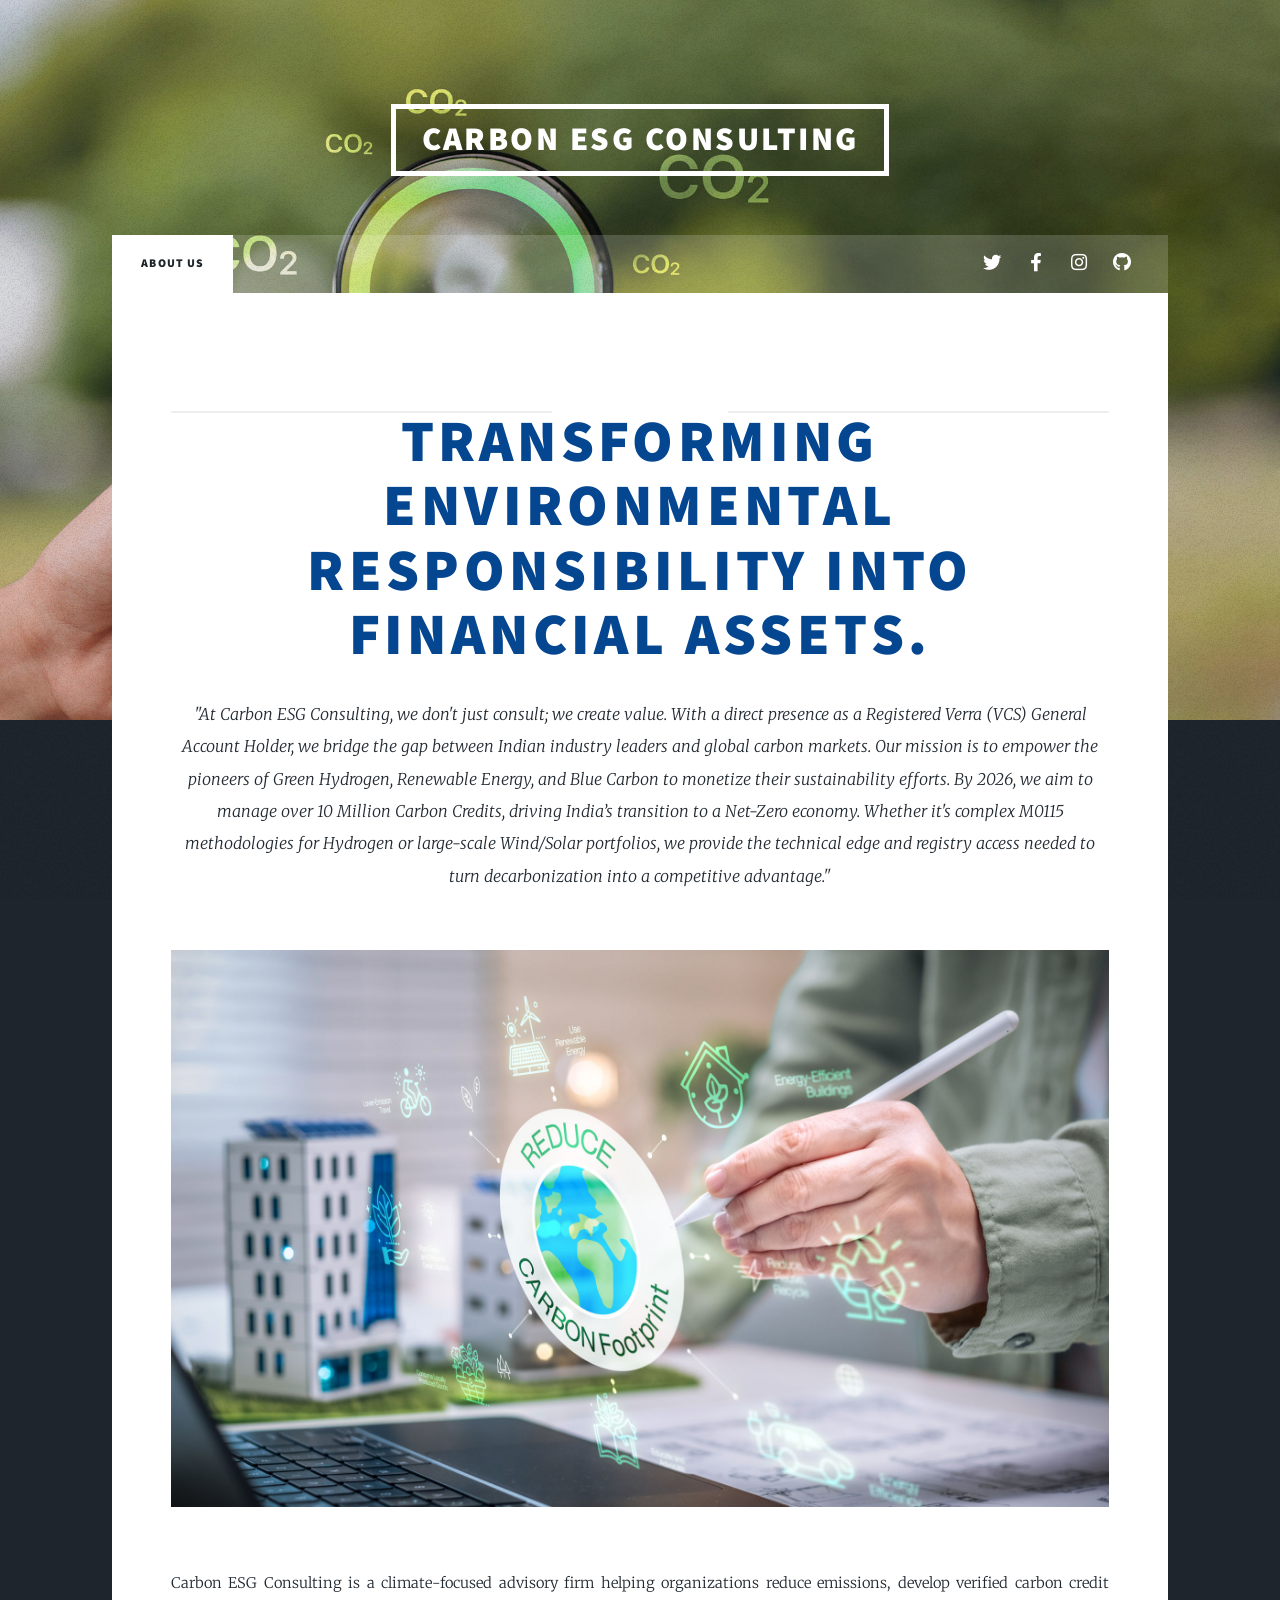
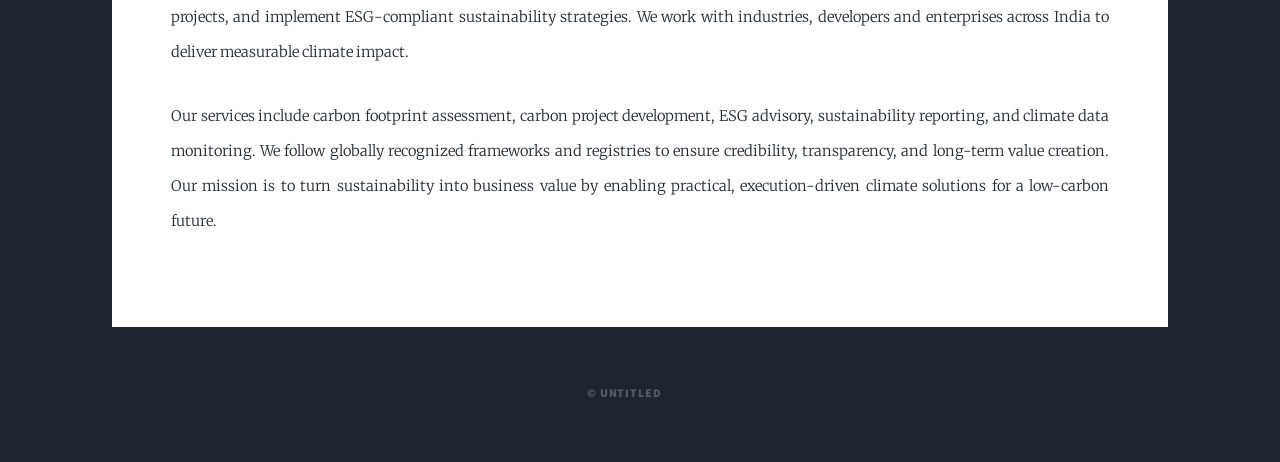
<file: html5up-massively/About Us.html>
<!DOCTYPE HTML>
<!--
	Massively by HTML5 UP
	html5up.net | @ajlkn
	Free for personal and commercial use under the CCA 3.0 license (html5up.net/license)
-->
<html>
	<head>
		<title></title>
		<meta charset="utf-8" />
		<meta name="viewport" content="width=device-width, initial-scale=1, user-scalable=no" />
		<link rel="stylesheet" href="assets/css/main.css" />
		<noscript><link rel="stylesheet" href="assets/css/noscript.css" /></noscript>
	</head>
	<body class="is-preload">

		<!-- Wrapper -->
			<div id="wrapper">

				<!-- Header -->
					<header id="header">
						<a href="index.html" class="logo">CARBON ESG CONSULTING</a>
					</header>

				<!-- Nav -->
					<nav id="nav">
						<ul class="links">
							<!--<li><a href="index.html">Services</a></li>-->
							<li class="active"><a href="generic.html">About Us</a></li>
							<!--<li><a href="elements.html">Contact</a></li>-->
						</ul>
						<ul class="icons">
							<li><a href="#" class="icon brands fa-twitter"><span class="label">Twitter</span></a></li>
							<li><a href="#" class="icon brands fa-facebook-f"><span class="label">Facebook</span></a></li>
							<li><a href="#" class="icon brands fa-instagram"><span class="label">Instagram</span></a></li>
							<li><a href="#" class="icon brands fa-github"><span class="label">GitHub</span></a></li>
						</ul>
					</nav>

				<!-- Main -->
					<div id="main">

						<!-- Post -->
							<section class="post">
								<header class="major">
									<span class="date"></span>
									<h1 style="color:#054691;">
										Transforming Environmental Responsibility into Financial Assets.
									<br />
									</h1>
									<p>"At Carbon ESG Consulting, we don't just consult; we create value. With a direct presence as a Registered Verra (VCS) General Account Holder, we bridge the gap between Indian industry leaders and global carbon markets.
									Our mission is to empower the pioneers of Green Hydrogen, Renewable Energy, and Blue Carbon to monetize their sustainability efforts. By 2026, we aim to manage over 10 Million Carbon Credits, driving India’s transition to a Net-Zero economy. Whether it's complex M0115 methodologies for Hydrogen or large-scale Wind/Solar portfolios, we provide the technical edge and registry access needed to turn decarbonization into a competitive advantage."</p>
								</header>
								<div class="image main"><img src="images/pic01.jpg" alt="" /></div>
								<p>Carbon ESG Consulting is a climate-focused advisory firm helping organizations reduce emissions,
									develop verified carbon credit projects, and implement ESG-compliant sustainability strategies.
									We work with industries, developers and enterprises across India to deliver measurable climate impact.</p>
								<p>Our services include carbon footprint assessment, carbon project development, ESG advisory,
									sustainability reporting, and climate data monitoring. We follow globally recognized frameworks
									and registries to ensure credibility, transparency, and long-term value creation.
									Our mission is to turn sustainability into business value by enabling practical, execution-driven
									climate solutions for a low-carbon future.	
								</p>
							</section>

					</div>

				<!-- Footer 
					<footer id="footer">
						<section>
							<form method="post" action="#">
								<div class="fields">
									<div class="field">
										<label for="name">Name</label>
										<input type="text" name="name" id="name" />
									</div>
									<div class="field">
										<label for="email">Email</label>
										<input type="text" name="email" id="email" />
									</div>
									<div class="field">
										<label for="message">Message</label>
										<textarea name="message" id="message" rows="3"></textarea>
									</div>
								</div>
								<ul class="actions">
									<li><input type="submit" value="Send Message" /></li>
								</ul>
							</form>
						</section>
						<section class="split contact">
							<section class="alt">
								<h3>Address</h3>
								<p>Faridabad ,121002<br />
								</p>
							</section>
							<section>
								<h3>Phone</h3>
								<p><a href="#">91-7982256898</a></p>
							</section>
							<section>
								<h3>Email</h3>
								<p><a href="#">admin@carbonesgconsulting.in</a></p>
							</section>
							<section>
								<h3>Social</h3>
								<ul class="icons alt">
									<li><a href="#" class="icon brands alt fa-twitter"><span class="label">Twitter</span></a></li>
									<li><a href="#" class="icon brands alt fa-facebook-f"><span class="label">Facebook</span></a></li>
									<li><a href="#" class="icon brands alt fa-instagram"><span class="label">Instagram</span></a></li>
									<li><a href="#" class="icon brands alt fa-github"><span class="label">GitHub</span></a></li>
								</ul>
							</section>
						</section>
					</footer>

				Copyright -->
					<div id="copyright">
						<ul><li>&copy; Untitled</li><li><a href="https://html5up.net"></a></li></ul>
					</div>

			</div>

		<!-- Scripts -->
			<script src="assets/js/jquery.min.js"></script>
			<script src="assets/js/jquery.scrollex.min.js"></script>
			<script src="assets/js/jquery.scrolly.min.js"></script>
			<script src="assets/js/browser.min.js"></script>
			<script src="assets/js/breakpoints.min.js"></script>
			<script src="assets/js/util.js"></script>
			<script src="assets/js/main.js"></script>

	</body>
</html>
</file>
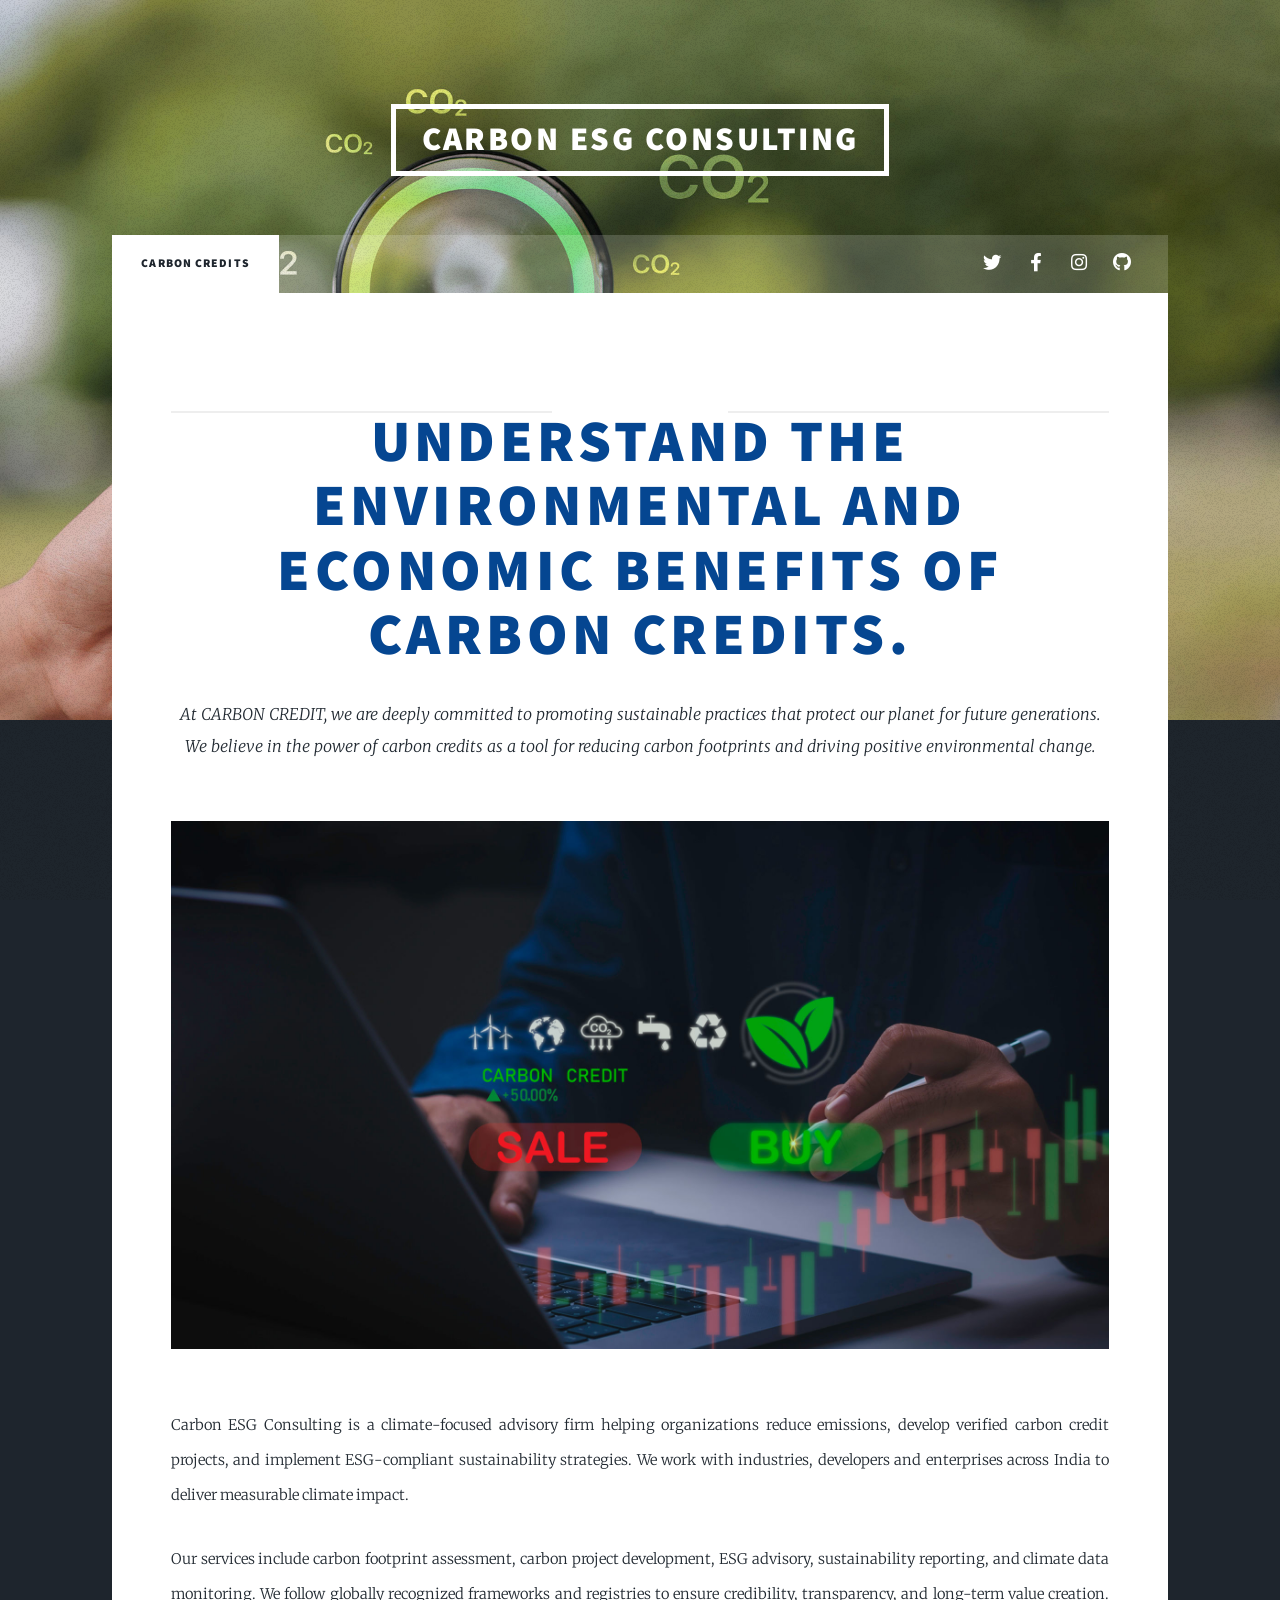
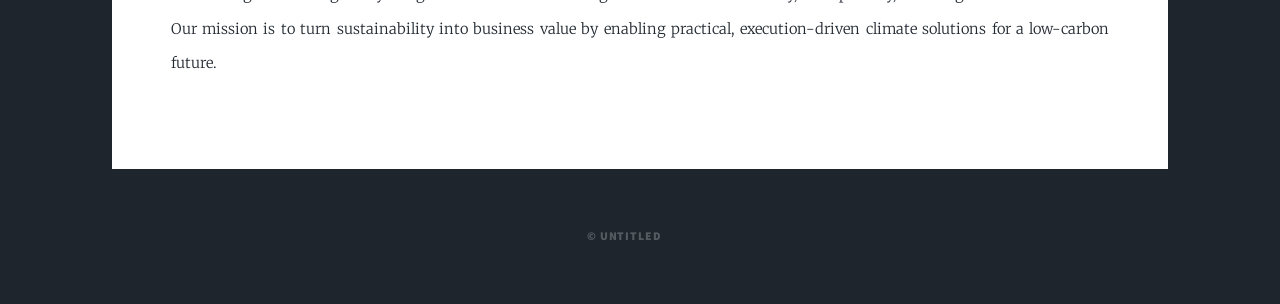
<file: html5up-massively/Credits.html>
<!DOCTYPE HTML>
<!--
	Massively by HTML5 UP
	html5up.net | @ajlkn
	Free for personal and commercial use under the CCA 3.0 license (html5up.net/license)
-->
<html>
	<head>
		<title></title>
		<meta charset="utf-8" />
		<meta name="viewport" content="width=device-width, initial-scale=1, user-scalable=no" />
		<link rel="stylesheet" href="assets/css/main.css" />
		<noscript><link rel="stylesheet" href="assets/css/noscript.css" /></noscript>
	</head>
	<body class="is-preload">

		<!-- Wrapper -->
			<div id="wrapper">

				<!-- Header -->
					<header id="header">
						<a href="index.html" class="logo">CARBON ESG CONSULTING</a>
					</header>

				<!-- Nav -->
					<nav id="nav">
						<ul class="links">
							<!--<li><a href="index.html">Services</a></li>-->
							<li class="active"><a href="generic.html">CARBON CREDITS</a></li>
							<!--<li><a href="elements.html">Contact</a></li>-->
						</ul>
						<ul class="icons">
							<li><a href="#" class="icon brands fa-twitter"><span class="label">Twitter</span></a></li>
							<li><a href="#" class="icon brands fa-facebook-f"><span class="label">Facebook</span></a></li>
							<li><a href="#" class="icon brands fa-instagram"><span class="label">Instagram</span></a></li>
							<li><a href="#" class="icon brands fa-github"><span class="label">GitHub</span></a></li>
						</ul>
					</nav>

				<!-- Main -->
					<div id="main">

						<!-- Post -->
							<section class="post">
								<header class="major">
									<span class="date"></span>
									<h1 style="color:#054691;">
										Understand the environmental and economic benefits of carbon credits.
									<br />
									</h1>
									<p>At CARBON CREDIT, we are deeply committed to promoting sustainable practices that protect our planet for future generations. We believe in the power of carbon credits as a tool for reducing carbon footprints and driving positive environmental change.
									</p>
								</header>
								<div class="image main"><img src="images/pic011.jpg" alt="" /></div>
								<p>Carbon ESG Consulting is a climate-focused advisory firm helping organizations reduce emissions,
									develop verified carbon credit projects, and implement ESG-compliant sustainability strategies.
									We work with industries, developers and enterprises across India to deliver measurable climate impact.</p>
								<p>Our services include carbon footprint assessment, carbon project development, ESG advisory,
									sustainability reporting, and climate data monitoring. We follow globally recognized frameworks
									and registries to ensure credibility, transparency, and long-term value creation.
									Our mission is to turn sustainability into business value by enabling practical, execution-driven
									climate solutions for a low-carbon future.	
								</p>
							</section>

					</div>

				<!-- Footer 
					<footer id="footer">
						<section>
							<form method="post" action="#">
								<div class="fields">
									<div class="field">
										<label for="name">Name</label>
										<input type="text" name="name" id="name" />
									</div>
									<div class="field">
										<label for="email">Email</label>
										<input type="text" name="email" id="email" />
									</div>
									<div class="field">
										<label for="message">Message</label>
										<textarea name="message" id="message" rows="3"></textarea>
									</div>
								</div>
								<ul class="actions">
									<li><input type="submit" value="Send Message" /></li>
								</ul>
							</form>
						</section>
						<section class="split contact">
							<section class="alt">
								<h3>Address</h3>
								<p>Faridabad ,121002<br />
								</p>
							</section>
							<section>
								<h3>Phone</h3>
								<p><a href="#">91-7982256898</a></p>
							</section>
							<section>
								<h3>Email</h3>
								<p><a href="#">admin@carbonesgconsulting.in</a></p>
							</section>
							<section>
								<h3>Social</h3>
								<ul class="icons alt">
									<li><a href="#" class="icon brands alt fa-twitter"><span class="label">Twitter</span></a></li>
									<li><a href="#" class="icon brands alt fa-facebook-f"><span class="label">Facebook</span></a></li>
									<li><a href="#" class="icon brands alt fa-instagram"><span class="label">Instagram</span></a></li>
									<li><a href="#" class="icon brands alt fa-github"><span class="label">GitHub</span></a></li>
								</ul>
							</section>
						</section>
					</footer>

				Copyright -->
					<div id="copyright">
						<ul><li>&copy; Untitled</li><li><a href="https://html5up.net"></a></li></ul>
					</div>

			</div>

		<!-- Scripts -->
			<script src="assets/js/jquery.min.js"></script>
			<script src="assets/js/jquery.scrollex.min.js"></script>
			<script src="assets/js/jquery.scrolly.min.js"></script>
			<script src="assets/js/browser.min.js"></script>
			<script src="assets/js/breakpoints.min.js"></script>
			<script src="assets/js/util.js"></script>
			<script src="assets/js/main.js"></script>

	</body>
</html>
</file>
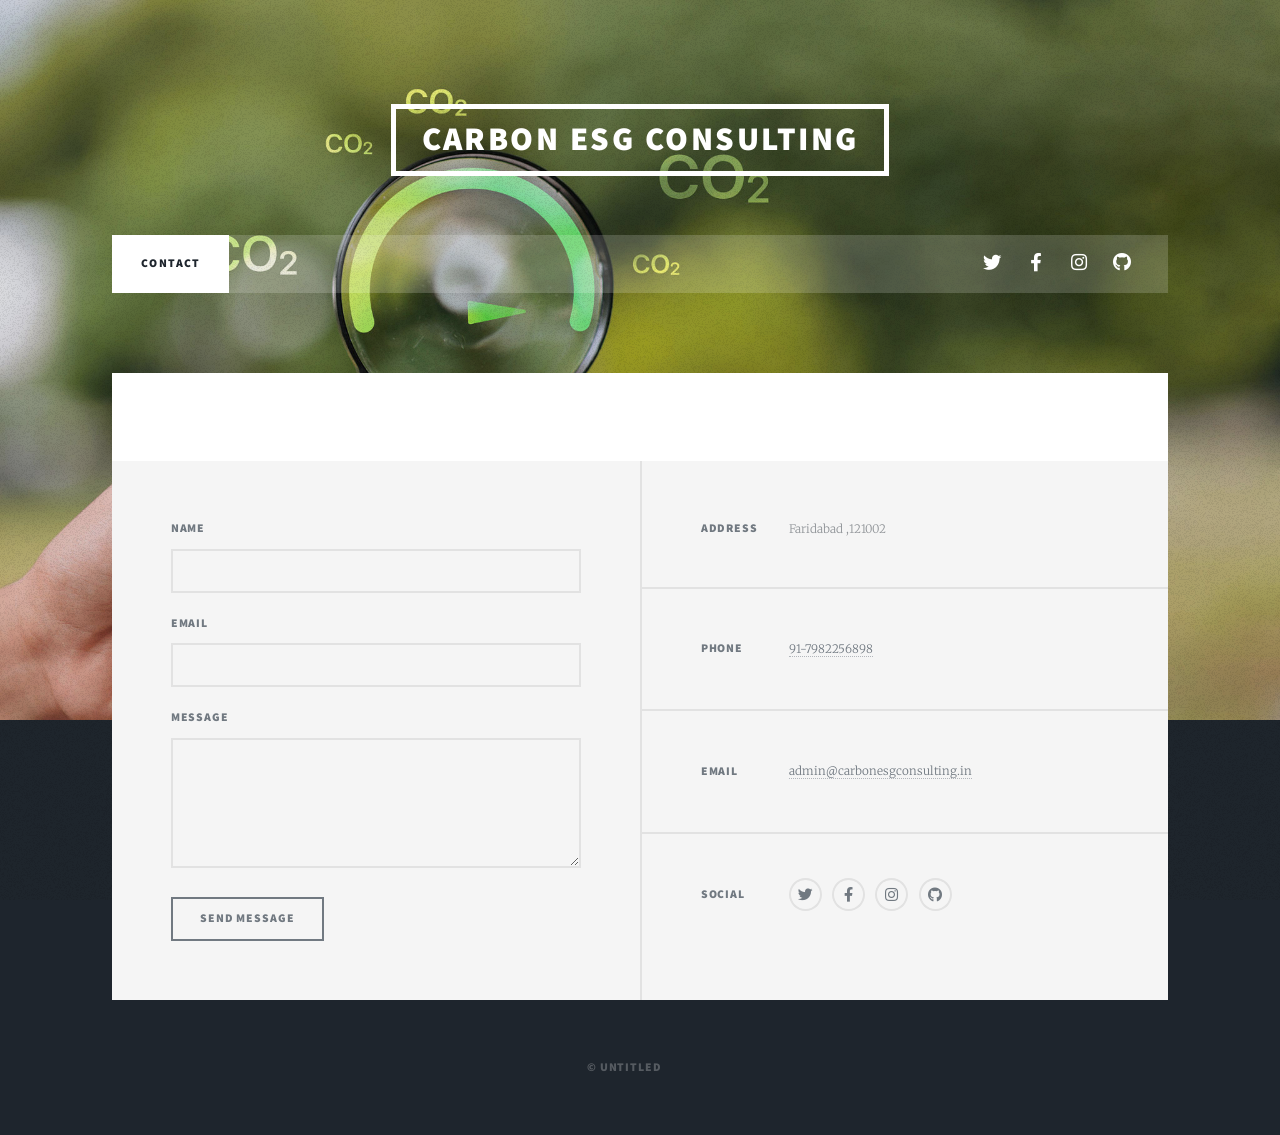
<file: html5up-massively/elements.html>
<!DOCTYPE HTML>
<!--
	Massively by HTML5 UP
	html5up.net | @ajlkn
	Free for personal and commercial use under the CCA 3.0 license (html5up.net/license)
-->
<html>
	<head>
		<title></title>
		<meta charset="utf-8" />
		<meta name="viewport" content="width=device-width, initial-scale=1, user-scalable=no" />
		<link rel="stylesheet" href="assets/css/main.css" />
		<noscript><link rel="stylesheet" href="assets/css/noscript.css" /></noscript>
	</head>
	<body class="is-preload">

		<!-- Wrapper -->
			<div id="wrapper">

				<!-- Header -->
					<header id="header">
						<a href="index.html" class="logo">CARBON ESG CONSULTING</a>
					</header>

				<!-- Nav -->
					<nav id="nav">
						<ul class="links">
							<!--<li><a href="index.html">About Us</a></li>
							<li><a href="generic.html">Services</a></li>-->
							<li class="active"><a href="elements.html">Contact</a></li>
						</ul>
						<ul class="icons">
							<li><a href="#" class="icon brands fa-twitter"><span class="label">Twitter</span></a></li>
							<li><a href="#" class="icon brands fa-facebook-f"><span class="label">Facebook</span></a></li>
							<li><a href="#" class="icon brands fa-instagram"><span class="label">Instagram</span></a></li>
							<li><a href="#" class="icon brands fa-github"><span class="label">GitHub</span></a></li>
						</ul>
					</nav>

				<!-- Main -->
					<div id="main">
						<div style="margin-top:80px;"></div>

						<!-- Post -->
						

							

					</div>

				
				
				
					<!-- Footer -->
					<footer id="footer">
						<section>
							<form method="post" action="#">
								
								<div class="fields">
									<div class="field">
										<label for="name">Name</label>
										<input type="text" name="name" id="name" />
									</div>
									<div class="field">
										<label for="email">Email</label>
										<input type="text" name="email" id="email" />
									</div>
									<div class="field">
										<label for="message">Message</label>
										<textarea name="message" id="message" rows="3"></textarea>
									</div>
								</div>
								<ul class="actions">
									<li><input type="submit" value="Send Message" /></li>
								</ul>
							</form>
						</section>
						<section class="split contact">
							<section class="alt">
								<h3>Address</h3>
								<p>Faridabad ,121002<br />
								</p>
							</section>
							<section>
								<h3>Phone</h3>
								<p><a href="#">91-7982256898</a></p>
							</section>
							<section>
								<h3>Email</h3>
								<p><a href="#">admin@carbonesgconsulting.in</a></p>
							</section>
							<section>
								<h3>Social</h3>
								<ul class="icons alt">
									<li><a href="#" class="icon brands alt fa-twitter"><span class="label">Twitter</span></a></li>
									<li><a href="#" class="icon brands alt fa-facebook-f"><span class="label">Facebook</span></a></li>
									<li><a href="#" class="icon brands alt fa-instagram"><span class="label">Instagram</span></a></li>
									<li><a href="#" class="icon brands alt fa-github"><span class="label">GitHub</span></a></li>
								</ul>
							</section>
						</section>
					</footer>

				<!-- Copyright -->
					<div id="copyright">
						<ul><li>&copy; Untitled</li><li> <a href="https://html5up.net"></a></li></ul>
					</div>

			</div>

		<!-- Scripts -->
			<script src="assets/js/jquery.min.js"></script>
			<script src="assets/js/jquery.scrollex.min.js"></script>
			<script src="assets/js/jquery.scrolly.min.js"></script>
			<script src="assets/js/browser.min.js"></script>
			<script src="assets/js/breakpoints.min.js"></script>
			<script src="assets/js/util.js"></script>
			<script src="assets/js/main.js"></script>

	</body>
</html>
</file>
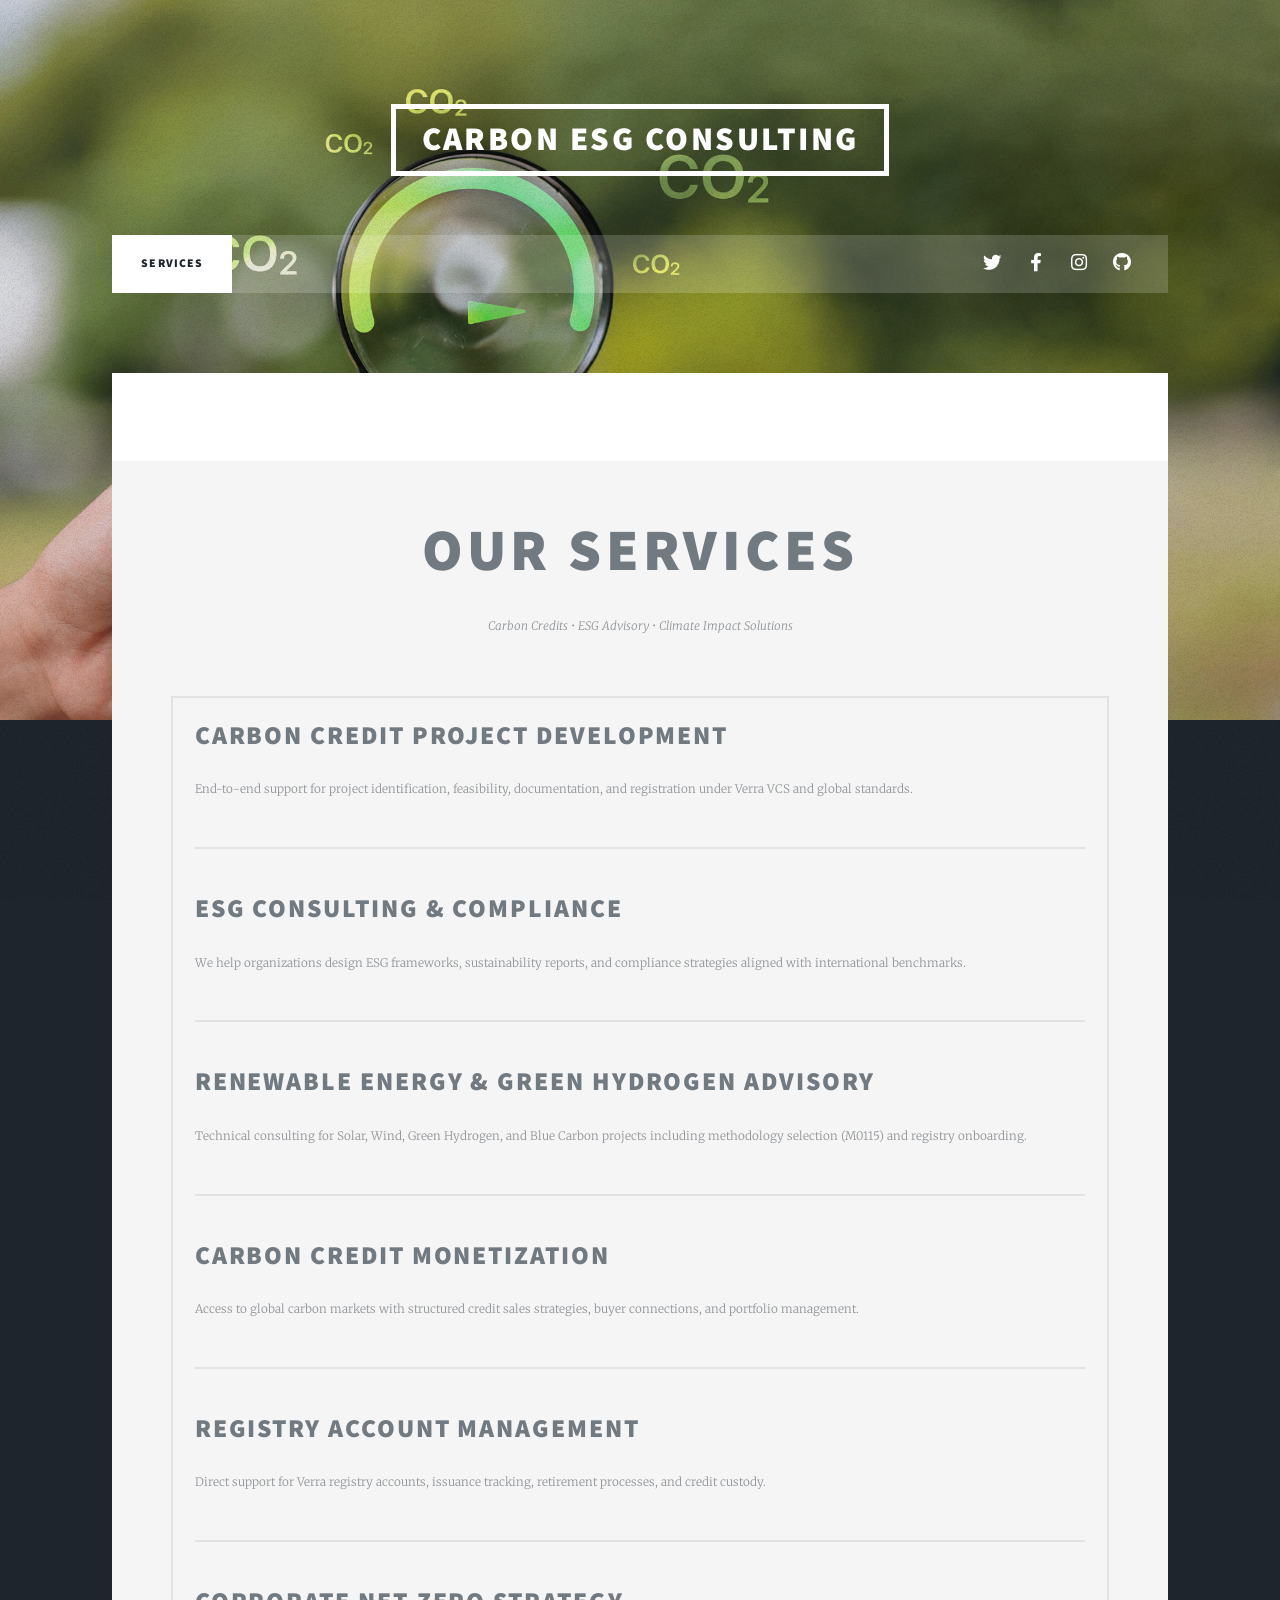
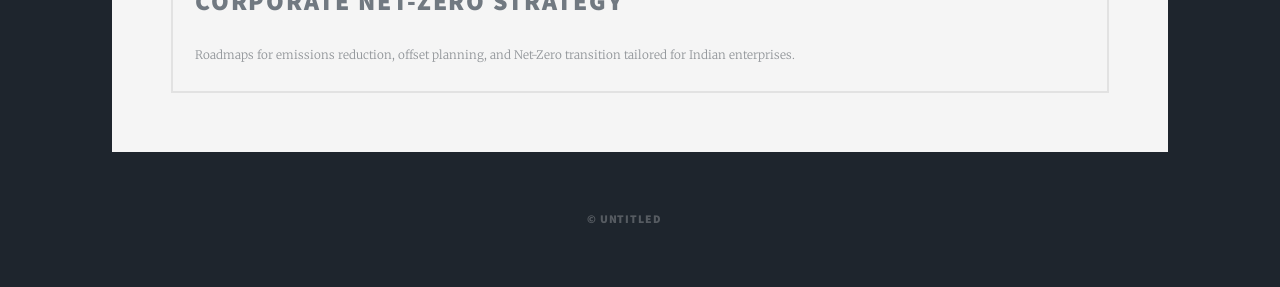
<file: html5up-massively/Services.html>
<!DOCTYPE HTML>
<!--
	Massively by HTML5 UP
	html5up.net | @ajlkn
	Free for personal and commercial use under the CCA 3.0 license (html5up.net/license)
-->
<html>
	<head>
		<title></title>
		<meta charset="utf-8" />
		<meta name="viewport" content="width=device-width, initial-scale=1, user-scalable=no" />
		<link rel="stylesheet" href="assets/css/main.css" />
		<noscript><link rel="stylesheet" href="assets/css/noscript.css" /></noscript>
	</head>
	<body class="is-preload">

		<!-- Wrapper -->
			<div id="wrapper">

				<!-- Header -->
					<header id="header">
						<a href="index.html" class="logo">CARBON ESG CONSULTING</a>
					</header>

				<!-- Nav -->
					<nav id="nav">
						<ul class="links">
							<!--<li><a href="index.html">About Us</a></li>
							<li><a href="generic.html">Services</a></li>-->
							<li class="active"><a href="elements.html">Services</a></li>
						</ul>
						<ul class="icons">
							<li><a href="#" class="icon brands fa-twitter"><span class="label">Twitter</span></a></li>
							<li><a href="#" class="icon brands fa-facebook-f"><span class="label">Facebook</span></a></li>
							<li><a href="#" class="icon brands fa-instagram"><span class="label">Instagram</span></a></li>
							<li><a href="#" class="icon brands fa-github"><span class="label">GitHub</span></a></li>
						</ul>
					</nav>

				<!-- Main -->
					<div id="main">
						<div style="margin-top:80px;"></div>

						<!-- Post -->
						

							

					</div>

				<!-- Footer -->
					<footer id="footer">
						<section class="post">
                            
                            <header class="major">
                            <h1 class="brand-blue">Our Services</h1>
                            <p>Carbon Credits • ESG Advisory • Climate Impact Solutions</p>
                            </header>
                            
                            <div class="box">
                            
                            <h2>Carbon Credit Project Development</h2>
                            <p>
                            End-to-end support for project identification, feasibility, documentation, and registration under Verra VCS and global standards.
                            </p>
                            
                            <hr>
                            
                            <h2>ESG Consulting & Compliance</h2>
                            <p>
                            We help organizations design ESG frameworks, sustainability reports, and compliance strategies aligned with international benchmarks.
                            </p>
                            
                            <hr>
                            
                            <h2>Renewable Energy & Green Hydrogen Advisory</h2>
                            <p>
                            Technical consulting for Solar, Wind, Green Hydrogen, and Blue Carbon projects including methodology selection (M0115) and registry onboarding.
                            </p>
                            
                            <hr>
                            
                            <h2>Carbon Credit Monetization</h2>
                            <p>
                            Access to global carbon markets with structured credit sales strategies, buyer connections, and portfolio management.
                            </p>
                            
                            <hr>
                            
                            <h2>Registry Account Management</h2>
                            <p>
                            Direct support for Verra registry accounts, issuance tracking, retirement processes, and credit custody.
                            </p>
                            
                            <hr>
                            
                            <h2>Corporate Net-Zero Strategy</h2>
                            <p>
                            Roadmaps for emissions reduction, offset planning, and Net-Zero transition tailored for Indian enterprises.
                            </p>
                            
                            
                            </div>
                            
                            </section>
                            
								<!--<h3>Social</h3>
								<ul class="icons">
                                    <li><a href="#" class="icon brands fa-twitter"><span class="label">Twitter</span></a></li>
                                    <li><a href="#" class="icon brands fa-facebook-f"><span class="label">Facebook</span></a></li>
                                    <li><a href="#" class="icon brands fa-instagram"><span class="label">Instagram</span></a></li>
                                    <li><a href="#" class="icon brands fa-github"><span class="label">GitHub</span></a></li>-->
                                </ul>
                            </nav>
							</section>
						</section>
					</footer>

				<!-- Copyright -->
					<div id="copyright">
						<ul><li>&copy; Untitled</li><li> <a href="https://html5up.net"></a></li></ul>
					</div>

			</div>

		<!-- Scripts -->
			<script src="assets/js/jquery.min.js"></script>
			<script src="assets/js/jquery.scrollex.min.js"></script>
			<script src="assets/js/jquery.scrolly.min.js"></script>
			<script src="assets/js/browser.min.js"></script>
			<script src="assets/js/breakpoints.min.js"></script>
			<script src="assets/js/util.js"></script>
			<script src="assets/js/main.js"></script>

	</body>
</html>
</file>
<file: assets/css/main.css>
@import url(fontawesome-all.min.css);
@import url("https://fonts.googleapis.com/css?family=Merriweather:300,700,300italic,700italic|Source+Sans+Pro:900");

/*
	Massively by HTML5 UP
	html5up.net | @ajlkn
	Free for personal and commercial use under the CCA 3.0 license (html5up.net/license)

*/

html, body, div, span, applet, object,
iframe, h1, h2, h3, h4, h5, h6, p, blockquote,
pre, a, abbr, acronym, address, big, cite,
code, del, dfn, em, img, ins, kbd, q, s, samp,
small, strike, strong, sub, sup, tt, var, b,
u, i, center, dl, dt, dd, ol, ul, li, fieldset,
form, label, legend, table, caption, tbody,
tfoot, thead, tr, th, td, article, aside,
canvas, details, embed, figure, figcaption,
footer, header, hgroup, menu, nav, output, ruby,
section, summary, time, mark, audio, video {
	margin: 0;
	padding: 0;
	border: 0;
	font-size: 100%;
	font: inherit;
	vertical-align: baseline;}

article, aside, details, figcaption, figure,
footer, header, hgroup, menu, nav, section {
	display: block;}

body {
	line-height: 1;
}

ol, ul {
	list-style: none;
}

blockquote, q {
	quotes: none;
}

	blockquote:before, blockquote:after, q:before, q:after {
		content: '';
		content: none;
	}

table {
	border-collapse: collapse;
	border-spacing: 0;
}

body {
	-webkit-text-size-adjust: none;
}

mark {
	background-color: transparent;
	color: inherit;
}

input::-moz-focus-inner {
	border: 0;
	padding: 0;
}

input, select, textarea {
	-moz-appearance: none;
	-webkit-appearance: none;
	-ms-appearance: none;
	appearance: none;
}

/* Basic */

	@-ms-viewport {
		width: device-width;
	}

	body {
		-ms-overflow-style: scrollbar;
	}

	@media screen and (max-width: 480px) {

		html, body {
			min-width: 320px;
		}

	}

	html {
		box-sizing: border-box;
	}

	*, *:before, *:after {
		box-sizing: inherit;
	}

	body {
		background-color: #1e252d;
	}

		body.is-preload *, body.is-preload *:before, body.is-preload *:after {
			-moz-animation: none !important;
			-webkit-animation: none !important;
			-ms-animation: none !important;
			animation: none !important;
			-moz-transition: none !important;
			-webkit-transition: none !important;
			-ms-transition: none !important;
			transition: none !important;
		}

/* Type */

	html {
		font-size: 16pt;
	}

		@media screen and (max-width: 1680px) {

			html {
				font-size: 12pt;
			}

		}

		@media screen and (max-width: 1280px) {

			html {
				font-size: 11pt;
			}

		}

		@media screen and (max-width: 360px) {

			html {
				font-size: 10pt;
			}

		}

	body {
		color: #212931;
	}

	body, input, select, textarea {
		font-family: "Merriweather", Georgia, serif;
		font-weight: 300;
		font-size: 1rem;
		line-height: 2.375;
	}

	a {
		-moz-transition: color 0.2s ease-in-out, background-color 0.2s ease-in-out, border-color 0.2s ease-in-out, box-shadow 0.2s ease-in-out;
		-webkit-transition: color 0.2s ease-in-out, background-color 0.2s ease-in-out, border-color 0.2s ease-in-out, box-shadow 0.2s ease-in-out;
		-ms-transition: color 0.2s ease-in-out, background-color 0.2s ease-in-out, border-color 0.2s ease-in-out, box-shadow 0.2s ease-in-out;
		transition: color 0.2s ease-in-out, background-color 0.2s ease-in-out, border-color 0.2s ease-in-out, box-shadow 0.2s ease-in-out;
		border-bottom: dotted 1px;
		text-decoration: none;
	}

		a:hover {
			border-bottom-color: transparent;
		}

	strong, b {
		font-weight: 600;
	}

	em, i {
		font-style: italic;
	}

	p {
		text-align: justify;
		margin: 0 0 2rem 0;
	}

	h1, h2, h3, h4, h5, h6 {
		font-family: "Source Sans Pro", Helvetica, sans-serif;
		font-weight: 900;
		line-height: 1.5;
		letter-spacing: 0.075em;
		text-transform: uppercase;
		margin: 0 0 1rem 0;
	}

		h1 a, h2 a, h3 a, h4 a, h5 a, h6 a {
			border-bottom: 0;
			color: inherit;
			text-decoration: none;
		}

	h1 {
		font-size: 4rem;
		line-height: 1.1;
		margin: 0 0 2rem 0;
	}

	h2 {
		font-size: 1.75rem;
		line-height: 1.3;
		margin: 0 0 1.5rem 0;
	}

	h3 {
		font-size: 1.25rem;
		margin: 0 0 1.5rem 0;
	}

	h4 {
		font-size: 1rem;
	}

	h5 {
		font-size: 0.9rem;
	}

	h6 {
		font-size: 0.8rem;
	}

	sub {
		font-size: 0.8rem;
		position: relative;
		top: 0.5rem;
	}

	sup {
		font-size: 0.8rem;
		position: relative;
		top: -0.5rem;
	}

	blockquote {
		border-left: solid 4px;
		font-style: italic;
		margin: 0 0 2rem 0;
		padding: 0.5rem 0 0.5rem 2rem;
	}

	code {
		border: solid 2px;
		font-family: "Courier New", monospace;
		font-size: 0.9rem;
		margin: 0 0.25rem;
		padding: 0.25rem 0.65rem;
	}

	pre {
		-webkit-overflow-scrolling: touch;
		font-family: "Courier New", monospace;
		font-size: 0.9rem;
		margin: 0 0 2rem 0;
	}

		pre code {
			display: block;
			line-height: 1.75;
			padding: 1rem 1.5rem;
			overflow-x: auto;
		}

	hr {
		border: 0;
		border-bottom: solid 2px;
		margin: 3rem 0;
	}

		hr.major {
			margin: 5rem 0;
		}

	.align-left {
		text-align: left;
	}

	.align-center {
		text-align: center;
	}

	.align-right {
		text-align: right;
	}

	input, select, textarea {
		color: #212931;
	}

	a {
		color: #212931;
		border-bottom-color: rgba(33, 41, 49, 0.5);
	}

		a:hover {
			border-bottom-color: transparent;
			color: #18bfef !important;
		}

	strong, b {
		color: #212931;
	}

	h1, h2, h3, h4, h5, h6 {
		color: #212931;
	}

	blockquote {
		border-left-color: #eeeeee;
	}

	code {
		background: rgba(220, 220, 220, 0.25);
		border-color: #eeeeee;
	}

	hr {
		border-bottom-color: #eeeeee;
	}

/* Row */

	.row {
		display: flex;
		flex-wrap: wrap;
		box-sizing: border-box;
		align-items: stretch;
	}

		.row > * {
			box-sizing: border-box;
		}

		.row.gtr-uniform > * > :last-child {
			margin-bottom: 0;
		}

		.row.aln-left {
			justify-content: flex-start;
		}

		.row.aln-center {
			justify-content: center;
		}

		.row.aln-right {
			justify-content: flex-end;
		}

		.row.aln-top {
			align-items: flex-start;
		}

		.row.aln-middle {
			align-items: center;
		}

		.row.aln-bottom {
			align-items: flex-end;
		}

		.row > .imp {
			order: -1;
		}

		.row > .col-1 {
			width: 8.33333%;
		}

		.row > .off-1 {
			margin-left: 8.33333%;
		}

		.row > .col-2 {
			width: 16.66667%;
		}

		.row > .off-2 {
			margin-left: 16.66667%;
		}

		.row > .col-3 {
			width: 25%;
		}

		.row > .off-3 {
			margin-left: 25%;
		}

		.row > .col-4 {
			width: 33.33333%;
		}

		.row > .off-4 {
			margin-left: 33.33333%;
		}

		.row > .col-5 {
			width: 41.66667%;
		}

		.row > .off-5 {
			margin-left: 41.66667%;
		}

		.row > .col-6 {
			width: 50%;
		}

		.row > .off-6 {
			margin-left: 50%;
		}

		.row > .col-7 {
			width: 58.33333%;
		}

		.row > .off-7 {
			margin-left: 58.33333%;
		}

		.row > .col-8 {
			width: 66.66667%;
		}

		.row > .off-8 {
			margin-left: 66.66667%;
		}

		.row > .col-9 {
			width: 75%;
		}

		.row > .off-9 {
			margin-left: 75%;
		}

		.row > .col-10 {
			width: 83.33333%;
		}

		.row > .off-10 {
			margin-left: 83.33333%;
		}

		.row > .col-11 {
			width: 91.66667%;
		}

		.row > .off-11 {
			margin-left: 91.66667%;
		}

		.row > .col-12 {
			width: 100%;
		}

		.row > .off-12 {
			margin-left: 100%;
		}

		.row.gtr-0 {
			margin-top: 0;
			margin-left: 0rem;
		}

			.row.gtr-0 > * {
				padding: 0 0 0 0rem;
			}

			.row.gtr-0.gtr-uniform {
				margin-top: 0rem;
			}

				.row.gtr-0.gtr-uniform > * {
					padding-top: 0rem;
				}

		.row.gtr-25 {
			margin-top: 0;
			margin-left: -0.375rem;
		}

			.row.gtr-25 > * {
				padding: 0 0 0 0.375rem;
			}

			.row.gtr-25.gtr-uniform {
				margin-top: -0.375rem;
			}

				.row.gtr-25.gtr-uniform > * {
					padding-top: 0.375rem;
				}

		.row.gtr-50 {
			margin-top: 0;
			margin-left: -0.75rem;
		}

			.row.gtr-50 > * {
				padding: 0 0 0 0.75rem;
			}

			.row.gtr-50.gtr-uniform {
				margin-top: -0.75rem;
			}

				.row.gtr-50.gtr-uniform > * {
					padding-top: 0.75rem;
				}

		.row {
			margin-top: 0;
			margin-left: -1.5rem;
		}

			.row > * {
				padding: 0 0 0 1.5rem;
			}

			.row.gtr-uniform {
				margin-top: -1.5rem;
			}

				.row.gtr-uniform > * {
					padding-top: 1.5rem;
				}

		.row.gtr-150 {
			margin-top: 0;
			margin-left: -2.25rem;
		}

			.row.gtr-150 > * {
				padding: 0 0 0 2.25rem;
			}

			.row.gtr-150.gtr-uniform {
				margin-top: -2.25rem;
			}

				.row.gtr-150.gtr-uniform > * {
					padding-top: 2.25rem;
				}

		.row.gtr-200 {
			margin-top: 0;
			margin-left: -3rem;
		}

			.row.gtr-200 > * {
				padding: 0 0 0 3rem;
			}

			.row.gtr-200.gtr-uniform {
				margin-top: -3rem;
			}

				.row.gtr-200.gtr-uniform > * {
					padding-top: 3rem;
				}

		@media screen and (max-width: 1680px) {

			.row {
				display: flex;
				flex-wrap: wrap;
				box-sizing: border-box;
				align-items: stretch;
			}

				.row > * {
					box-sizing: border-box;
				}

				.row.gtr-uniform > * > :last-child {
					margin-bottom: 0;
				}

				.row.aln-left {
					justify-content: flex-start;
				}

				.row.aln-center {
					justify-content: center;
				}

				.row.aln-right {
					justify-content: flex-end;
				}

				.row.aln-top {
					align-items: flex-start;
				}

				.row.aln-middle {
					align-items: center;
				}

				.row.aln-bottom {
					align-items: flex-end;
				}

				.row > .imp-xlarge {
					order: -1;
				}

				.row > .col-1-xlarge {
					width: 8.33333%;
				}

				.row > .off-1-xlarge {
					margin-left: 8.33333%;
				}

				.row > .col-2-xlarge {
					width: 16.66667%;
				}

				.row > .off-2-xlarge {
					margin-left: 16.66667%;
				}

				.row > .col-3-xlarge {
					width: 25%;
				}

				.row > .off-3-xlarge {
					margin-left: 25%;
				}

				.row > .col-4-xlarge {
					width: 33.33333%;
				}

				.row > .off-4-xlarge {
					margin-left: 33.33333%;
				}

				.row > .col-5-xlarge {
					width: 41.66667%;
				}

				.row > .off-5-xlarge {
					margin-left: 41.66667%;
				}

				.row > .col-6-xlarge {
					width: 50%;
				}

				.row > .off-6-xlarge {
					margin-left: 50%;
				}

				.row > .col-7-xlarge {
					width: 58.33333%;
				}

				.row > .off-7-xlarge {
					margin-left: 58.33333%;
				}

				.row > .col-8-xlarge {
					width: 66.66667%;
				}

				.row > .off-8-xlarge {
					margin-left: 66.66667%;
				}

				.row > .col-9-xlarge {
					width: 75%;
				}

				.row > .off-9-xlarge {
					margin-left: 75%;
				}

				.row > .col-10-xlarge {
					width: 83.33333%;
				}

				.row > .off-10-xlarge {
					margin-left: 83.33333%;
				}

				.row > .col-11-xlarge {
					width: 91.66667%;
				}

				.row > .off-11-xlarge {
					margin-left: 91.66667%;
				}

				.row > .col-12-xlarge {
					width: 100%;
				}

				.row > .off-12-xlarge {
					margin-left: 100%;
				}

				.row.gtr-0 {
					margin-top: 0;
					margin-left: 0rem;
				}

					.row.gtr-0 > * {
						padding: 0 0 0 0rem;
					}

					.row.gtr-0.gtr-uniform {
						margin-top: 0rem;
					}

						.row.gtr-0.gtr-uniform > * {
							padding-top: 0rem;
						}

				.row.gtr-25 {
					margin-top: 0;
					margin-left: -0.375rem;
				}

					.row.gtr-25 > * {
						padding: 0 0 0 0.375rem;
					}

					.row.gtr-25.gtr-uniform {
						margin-top: -0.375rem;
					}

						.row.gtr-25.gtr-uniform > * {
							padding-top: 0.375rem;
						}

				.row.gtr-50 {
					margin-top: 0;
					margin-left: -0.75rem;
				}

					.row.gtr-50 > * {
						padding: 0 0 0 0.75rem;
					}

					.row.gtr-50.gtr-uniform {
						margin-top: -0.75rem;
					}

						.row.gtr-50.gtr-uniform > * {
							padding-top: 0.75rem;
						}

				.row {
					margin-top: 0;
					margin-left: -1.5rem;
				}

					.row > * {
						padding: 0 0 0 1.5rem;
					}

					.row.gtr-uniform {
						margin-top: -1.5rem;
					}

						.row.gtr-uniform > * {
							padding-top: 1.5rem;
						}

				.row.gtr-150 {
					margin-top: 0;
					margin-left: -2.25rem;
				}

					.row.gtr-150 > * {
						padding: 0 0 0 2.25rem;
					}

					.row.gtr-150.gtr-uniform {
						margin-top: -2.25rem;
					}

						.row.gtr-150.gtr-uniform > * {
							padding-top: 2.25rem;
						}

				.row.gtr-200 {
					margin-top: 0;
					margin-left: -3rem;
				}

					.row.gtr-200 > * {
						padding: 0 0 0 3rem;
					}

					.row.gtr-200.gtr-uniform {
						margin-top: -3rem;
					}

						.row.gtr-200.gtr-uniform > * {
							padding-top: 3rem;
						}

		}

		@media screen and (max-width: 1280px) {

			.row {
				display: flex;
				flex-wrap: wrap;
				box-sizing: border-box;
				align-items: stretch;
			}

				.row > * {
					box-sizing: border-box;
				}

				.row.gtr-uniform > * > :last-child {
					margin-bottom: 0;
				}

				.row.aln-left {
					justify-content: flex-start;
				}

				.row.aln-center {
					justify-content: center;
				}

				.row.aln-right {
					justify-content: flex-end;
				}

				.row.aln-top {
					align-items: flex-start;
				}

				.row.aln-middle {
					align-items: center;
				}

				.row.aln-bottom {
					align-items: flex-end;
				}

				.row > .imp-large {
					order: -1;
				}

				.row > .col-1-large {
					width: 8.33333%;
				}

				.row > .off-1-large {
					margin-left: 8.33333%;
				}

				.row > .col-2-large {
					width: 16.66667%;
				}

				.row > .off-2-large {
					margin-left: 16.66667%;
				}

				.row > .col-3-large {
					width: 25%;
				}

				.row > .off-3-large {
					margin-left: 25%;
				}

				.row > .col-4-large {
					width: 33.33333%;
				}

				.row > .off-4-large {
					margin-left: 33.33333%;
				}

				.row > .col-5-large {
					width: 41.66667%;
				}

				.row > .off-5-large {
					margin-left: 41.66667%;
				}

				.row > .col-6-large {
					width: 50%;
				}

				.row > .off-6-large {
					margin-left: 50%;
				}

				.row > .col-7-large {
					width: 58.33333%;
				}

				.row > .off-7-large {
					margin-left: 58.33333%;
				}

				.row > .col-8-large {
					width: 66.66667%;
				}

				.row > .off-8-large {
					margin-left: 66.66667%;
				}

				.row > .col-9-large {
					width: 75%;
				}

				.row > .off-9-large {
					margin-left: 75%;
				}

				.row > .col-10-large {
					width: 83.33333%;
				}

				.row > .off-10-large {
					margin-left: 83.33333%;
				}

				.row > .col-11-large {
					width: 91.66667%;
				}

				.row > .off-11-large {
					margin-left: 91.66667%;
				}

				.row > .col-12-large {
					width: 100%;
				}

				.row > .off-12-large {
					margin-left: 100%;
				}

				.row.gtr-0 {
					margin-top: 0;
					margin-left: 0rem;
				}

					.row.gtr-0 > * {
						padding: 0 0 0 0rem;
					}

					.row.gtr-0.gtr-uniform {
						margin-top: 0rem;
					}

						.row.gtr-0.gtr-uniform > * {
							padding-top: 0rem;
						}

				.row.gtr-25 {
					margin-top: 0;
					margin-left: -0.375rem;
				}

					.row.gtr-25 > * {
						padding: 0 0 0 0.375rem;
					}

					.row.gtr-25.gtr-uniform {
						margin-top: -0.375rem;
					}

						.row.gtr-25.gtr-uniform > * {
							padding-top: 0.375rem;
						}

				.row.gtr-50 {
					margin-top: 0;
					margin-left: -0.75rem;
				}

					.row.gtr-50 > * {
						padding: 0 0 0 0.75rem;
					}

					.row.gtr-50.gtr-uniform {
						margin-top: -0.75rem;
					}

						.row.gtr-50.gtr-uniform > * {
							padding-top: 0.75rem;
						}

				.row {
					margin-top: 0;
					margin-left: -1.5rem;
				}

					.row > * {
						padding: 0 0 0 1.5rem;
					}

					.row.gtr-uniform {
						margin-top: -1.5rem;
					}

						.row.gtr-uniform > * {
							padding-top: 1.5rem;
						}

				.row.gtr-150 {
					margin-top: 0;
					margin-left: -2.25rem;
				}

					.row.gtr-150 > * {
						padding: 0 0 0 2.25rem;
					}

					.row.gtr-150.gtr-uniform {
						margin-top: -2.25rem;
					}

						.row.gtr-150.gtr-uniform > * {
							padding-top: 2.25rem;
						}

				.row.gtr-200 {
					margin-top: 0;
					margin-left: -3rem;
				}

					.row.gtr-200 > * {
						padding: 0 0 0 3rem;
					}

					.row.gtr-200.gtr-uniform {
						margin-top: -3rem;
					}

						.row.gtr-200.gtr-uniform > * {
							padding-top: 3rem;
						}

		}

		@media screen and (max-width: 980px) {

			.row {
				display: flex;
				flex-wrap: wrap;
				box-sizing: border-box;
				align-items: stretch;
			}

				.row > * {
					box-sizing: border-box;
				}

				.row.gtr-uniform > * > :last-child {
					margin-bottom: 0;
				}

				.row.aln-left {
					justify-content: flex-start;
				}

				.row.aln-center {
					justify-content: center;
				}

				.row.aln-right {
					justify-content: flex-end;
				}

				.row.aln-top {
					align-items: flex-start;
				}

				.row.aln-middle {
					align-items: center;
				}

				.row.aln-bottom {
					align-items: flex-end;
				}

				.row > .imp-medium {
					order: -1;
				}

				.row > .col-1-medium {
					width: 8.33333%;
				}

				.row > .off-1-medium {
					margin-left: 8.33333%;
				}

				.row > .col-2-medium {
					width: 16.66667%;
				}

				.row > .off-2-medium {
					margin-left: 16.66667%;
				}

				.row > .col-3-medium {
					width: 25%;
				}

				.row > .off-3-medium {
					margin-left: 25%;
				}

				.row > .col-4-medium {
					width: 33.33333%;
				}

				.row > .off-4-medium {
					margin-left: 33.33333%;
				}

				.row > .col-5-medium {
					width: 41.66667%;
				}

				.row > .off-5-medium {
					margin-left: 41.66667%;
				}

				.row > .col-6-medium {
					width: 50%;
				}

				.row > .off-6-medium {
					margin-left: 50%;
				}

				.row > .col-7-medium {
					width: 58.33333%;
				}

				.row > .off-7-medium {
					margin-left: 58.33333%;
				}

				.row > .col-8-medium {
					width: 66.66667%;
				}

				.row > .off-8-medium {
					margin-left: 66.66667%;
				}

				.row > .col-9-medium {
					width: 75%;
				}

				.row > .off-9-medium {
					margin-left: 75%;
				}

				.row > .col-10-medium {
					width: 83.33333%;
				}

				.row > .off-10-medium {
					margin-left: 83.33333%;
				}

				.row > .col-11-medium {
					width: 91.66667%;
				}

				.row > .off-11-medium {
					margin-left: 91.66667%;
				}

				.row > .col-12-medium {
					width: 100%;
				}

				.row > .off-12-medium {
					margin-left: 100%;
				}

				.row.gtr-0 {
					margin-top: 0;
					margin-left: 0rem;
				}

					.row.gtr-0 > * {
						padding: 0 0 0 0rem;
					}

					.row.gtr-0.gtr-uniform {
						margin-top: 0rem;
					}

						.row.gtr-0.gtr-uniform > * {
							padding-top: 0rem;
						}

				.row.gtr-25 {
					margin-top: 0;
					margin-left: -0.375rem;
				}

					.row.gtr-25 > * {
						padding: 0 0 0 0.375rem;
					}

					.row.gtr-25.gtr-uniform {
						margin-top: -0.375rem;
					}

						.row.gtr-25.gtr-uniform > * {
							padding-top: 0.375rem;
						}

				.row.gtr-50 {
					margin-top: 0;
					margin-left: -0.75rem;
				}

					.row.gtr-50 > * {
						padding: 0 0 0 0.75rem;
					}

					.row.gtr-50.gtr-uniform {
						margin-top: -0.75rem;
					}

						.row.gtr-50.gtr-uniform > * {
							padding-top: 0.75rem;
						}

				.row {
					margin-top: 0;
					margin-left: -1.5rem;
				}

					.row > * {
						padding: 0 0 0 1.5rem;
					}

					.row.gtr-uniform {
						margin-top: -1.5rem;
					}

						.row.gtr-uniform > * {
							padding-top: 1.5rem;
						}

				.row.gtr-150 {
					margin-top: 0;
					margin-left: -2.25rem;
				}

					.row.gtr-150 > * {
						padding: 0 0 0 2.25rem;
					}

					.row.gtr-150.gtr-uniform {
						margin-top: -2.25rem;
					}

						.row.gtr-150.gtr-uniform > * {
							padding-top: 2.25rem;
						}

				.row.gtr-200 {
					margin-top: 0;
					margin-left: -3rem;
				}

					.row.gtr-200 > * {
						padding: 0 0 0 3rem;
					}

					.row.gtr-200.gtr-uniform {
						margin-top: -3rem;
					}

						.row.gtr-200.gtr-uniform > * {
							padding-top: 3rem;
						}

		}

		@media screen and (max-width: 736px) {

			.row {
				display: flex;
				flex-wrap: wrap;
				box-sizing: border-box;
				align-items: stretch;
			}

				.row > * {
					box-sizing: border-box;
				}

				.row.gtr-uniform > * > :last-child {
					margin-bottom: 0;
				}

				.row.aln-left {
					justify-content: flex-start;
				}

				.row.aln-center {
					justify-content: center;
				}

				.row.aln-right {
					justify-content: flex-end;
				}

				.row.aln-top {
					align-items: flex-start;
				}

				.row.aln-middle {
					align-items: center;
				}

				.row.aln-bottom {
					align-items: flex-end;
				}

				.row > .imp-small {
					order: -1;
				}

				.row > .col-1-small {
					width: 8.33333%;
				}

				.row > .off-1-small {
					margin-left: 8.33333%;
				}

				.row > .col-2-small {
					width: 16.66667%;
				}

				.row > .off-2-small {
					margin-left: 16.66667%;
				}

				.row > .col-3-small {
					width: 25%;
				}

				.row > .off-3-small {
					margin-left: 25%;
				}

				.row > .col-4-small {
					width: 33.33333%;
				}

				.row > .off-4-small {
					margin-left: 33.33333%;
				}

				.row > .col-5-small {
					width: 41.66667%;
				}

				.row > .off-5-small {
					margin-left: 41.66667%;
				}

				.row > .col-6-small {
					width: 50%;
				}

				.row > .off-6-small {
					margin-left: 50%;
				}

				.row > .col-7-small {
					width: 58.33333%;
				}

				.row > .off-7-small {
					margin-left: 58.33333%;
				}

				.row > .col-8-small {
					width: 66.66667%;
				}

				.row > .off-8-small {
					margin-left: 66.66667%;
				}

				.row > .col-9-small {
					width: 75%;
				}

				.row > .off-9-small {
					margin-left: 75%;
				}

				.row > .col-10-small {
					width: 83.33333%;
				}

				.row > .off-10-small {
					margin-left: 83.33333%;
				}

				.row > .col-11-small {
					width: 91.66667%;
				}

				.row > .off-11-small {
					margin-left: 91.66667%;
				}

				.row > .col-12-small {
					width: 100%;
				}

				.row > .off-12-small {
					margin-left: 100%;
				}

				.row.gtr-0 {
					margin-top: 0;
					margin-left: 0rem;
				}

					.row.gtr-0 > * {
						padding: 0 0 0 0rem;
					}

					.row.gtr-0.gtr-uniform {
						margin-top: 0rem;
					}

						.row.gtr-0.gtr-uniform > * {
							padding-top: 0rem;
						}

				.row.gtr-25 {
					margin-top: 0;
					margin-left: -0.375rem;
				}

					.row.gtr-25 > * {
						padding: 0 0 0 0.375rem;
					}

					.row.gtr-25.gtr-uniform {
						margin-top: -0.375rem;
					}

						.row.gtr-25.gtr-uniform > * {
							padding-top: 0.375rem;
						}

				.row.gtr-50 {
					margin-top: 0;
					margin-left: -0.75rem;
				}

					.row.gtr-50 > * {
						padding: 0 0 0 0.75rem;
					}

					.row.gtr-50.gtr-uniform {
						margin-top: -0.75rem;
					}

						.row.gtr-50.gtr-uniform > * {
							padding-top: 0.75rem;
						}

				.row {
					margin-top: 0;
					margin-left: -1.5rem;
				}

					.row > * {
						padding: 0 0 0 1.5rem;
					}

					.row.gtr-uniform {
						margin-top: -1.5rem;
					}

						.row.gtr-uniform > * {
							padding-top: 1.5rem;
						}

				.row.gtr-150 {
					margin-top: 0;
					margin-left: -2.25rem;
				}

					.row.gtr-150 > * {
						padding: 0 0 0 2.25rem;
					}

					.row.gtr-150.gtr-uniform {
						margin-top: -2.25rem;
					}

						.row.gtr-150.gtr-uniform > * {
							padding-top: 2.25rem;
						}

				.row.gtr-200 {
					margin-top: 0;
					margin-left: -3rem;
				}

					.row.gtr-200 > * {
						padding: 0 0 0 3rem;
					}

					.row.gtr-200.gtr-uniform {
						margin-top: -3rem;
					}

						.row.gtr-200.gtr-uniform > * {
							padding-top: 3rem;
						}

		}

		@media screen and (max-width: 480px) {

			.row {
				display: flex;
				flex-wrap: wrap;
				box-sizing: border-box;
				align-items: stretch;
			}

				.row > * {
					box-sizing: border-box;
				}

				.row.gtr-uniform > * > :last-child {
					margin-bottom: 0;
				}

				.row.aln-left {
					justify-content: flex-start;
				}

				.row.aln-center {
					justify-content: center;
				}

				.row.aln-right {
					justify-content: flex-end;
				}

				.row.aln-top {
					align-items: flex-start;
				}

				.row.aln-middle {
					align-items: center;
				}

				.row.aln-bottom {
					align-items: flex-end;
				}

				.row > .imp-xsmall {
					order: -1;
				}

				.row > .col-1-xsmall {
					width: 8.33333%;
				}

				.row > .off-1-xsmall {
					margin-left: 8.33333%;
				}

				.row > .col-2-xsmall {
					width: 16.66667%;
				}

				.row > .off-2-xsmall {
					margin-left: 16.66667%;
				}

				.row > .col-3-xsmall {
					width: 25%;
				}

				.row > .off-3-xsmall {
					margin-left: 25%;
				}

				.row > .col-4-xsmall {
					width: 33.33333%;
				}

				.row > .off-4-xsmall {
					margin-left: 33.33333%;
				}

				.row > .col-5-xsmall {
					width: 41.66667%;
				}

				.row > .off-5-xsmall {
					margin-left: 41.66667%;
				}

				.row > .col-6-xsmall {
					width: 50%;
				}

				.row > .off-6-xsmall {
					margin-left: 50%;
				}

				.row > .col-7-xsmall {
					width: 58.33333%;
				}

				.row > .off-7-xsmall {
					margin-left: 58.33333%;
				}

				.row > .col-8-xsmall {
					width: 66.66667%;
				}

				.row > .off-8-xsmall {
					margin-left: 66.66667%;
				}

				.row > .col-9-xsmall {
					width: 75%;
				}

				.row > .off-9-xsmall {
					margin-left: 75%;
				}

				.row > .col-10-xsmall {
					width: 83.33333%;
				}

				.row > .off-10-xsmall {
					margin-left: 83.33333%;
				}

				.row > .col-11-xsmall {
					width: 91.66667%;
				}

				.row > .off-11-xsmall {
					margin-left: 91.66667%;
				}

				.row > .col-12-xsmall {
					width: 100%;
				}

				.row > .off-12-xsmall {
					margin-left: 100%;
				}

				.row.gtr-0 {
					margin-top: 0;
					margin-left: 0rem;
				}

					.row.gtr-0 > * {
						padding: 0 0 0 0rem;
					}

					.row.gtr-0.gtr-uniform {
						margin-top: 0rem;
					}

						.row.gtr-0.gtr-uniform > * {
							padding-top: 0rem;
						}

				.row.gtr-25 {
					margin-top: 0;
					margin-left: -0.375rem;
				}

					.row.gtr-25 > * {
						padding: 0 0 0 0.375rem;
					}

					.row.gtr-25.gtr-uniform {
						margin-top: -0.375rem;
					}

						.row.gtr-25.gtr-uniform > * {
							padding-top: 0.375rem;
						}

				.row.gtr-50 {
					margin-top: 0;
					margin-left: -0.75rem;
				}

					.row.gtr-50 > * {
						padding: 0 0 0 0.75rem;
					}

					.row.gtr-50.gtr-uniform {
						margin-top: -0.75rem;
					}

						.row.gtr-50.gtr-uniform > * {
							padding-top: 0.75rem;
						}

				.row {
					margin-top: 0;
					margin-left: -1.5rem;
				}

					.row > * {
						padding: 0 0 0 1.5rem;
					}

					.row.gtr-uniform {
						margin-top: -1.5rem;
					}

						.row.gtr-uniform > * {
							padding-top: 1.5rem;
						}

				.row.gtr-150 {
					margin-top: 0;
					margin-left: -2.25rem;
				}

					.row.gtr-150 > * {
						padding: 0 0 0 2.25rem;
					}

					.row.gtr-150.gtr-uniform {
						margin-top: -2.25rem;
					}

						.row.gtr-150.gtr-uniform > * {
							padding-top: 2.25rem;
						}

				.row.gtr-200 {
					margin-top: 0;
					margin-left: -3rem;
				}

					.row.gtr-200 > * {
						padding: 0 0 0 3rem;
					}

					.row.gtr-200.gtr-uniform {
						margin-top: -3rem;
					}

						.row.gtr-200.gtr-uniform > * {
							padding-top: 3rem;
						}

		}

		@media screen and (max-width: 360px) {

			.row {
				display: flex;
				flex-wrap: wrap;
				box-sizing: border-box;
				align-items: stretch;
			}

				.row > * {
					box-sizing: border-box;
				}

				.row.gtr-uniform > * > :last-child {
					margin-bottom: 0;
				}

				.row.aln-left {
					justify-content: flex-start;
				}

				.row.aln-center {
					justify-content: center;
				}

				.row.aln-right {
					justify-content: flex-end;
				}

				.row.aln-top {
					align-items: flex-start;
				}

				.row.aln-middle {
					align-items: center;
				}

				.row.aln-bottom {
					align-items: flex-end;
				}

				.row > .imp-xxsmall {
					order: -1;
				}

				.row > .col-1-xxsmall {
					width: 8.33333%;
				}

				.row > .off-1-xxsmall {
					margin-left: 8.33333%;
				}

				.row > .col-2-xxsmall {
					width: 16.66667%;
				}

				.row > .off-2-xxsmall {
					margin-left: 16.66667%;
				}

				.row > .col-3-xxsmall {
					width: 25%;
				}

				.row > .off-3-xxsmall {
					margin-left: 25%;
				}

				.row > .col-4-xxsmall {
					width: 33.33333%;
				}

				.row > .off-4-xxsmall {
					margin-left: 33.33333%;
				}

				.row > .col-5-xxsmall {
					width: 41.66667%;
				}

				.row > .off-5-xxsmall {
					margin-left: 41.66667%;
				}

				.row > .col-6-xxsmall {
					width: 50%;
				}

				.row > .off-6-xxsmall {
					margin-left: 50%;
				}

				.row > .col-7-xxsmall {
					width: 58.33333%;
				}

				.row > .off-7-xxsmall {
					margin-left: 58.33333%;
				}

				.row > .col-8-xxsmall {
					width: 66.66667%;
				}

				.row > .off-8-xxsmall {
					margin-left: 66.66667%;
				}

				.row > .col-9-xxsmall {
					width: 75%;
				}

				.row > .off-9-xxsmall {
					margin-left: 75%;
				}

				.row > .col-10-xxsmall {
					width: 83.33333%;
				}

				.row > .off-10-xxsmall {
					margin-left: 83.33333%;
				}

				.row > .col-11-xxsmall {
					width: 91.66667%;
				}

				.row > .off-11-xxsmall {
					margin-left: 91.66667%;
				}

				.row > .col-12-xxsmall {
					width: 100%;
				}

				.row > .off-12-xxsmall {
					margin-left: 100%;
				}

				.row.gtr-0 {
					margin-top: 0;
					margin-left: 0rem;
				}

					.row.gtr-0 > * {
						padding: 0 0 0 0rem;
					}

					.row.gtr-0.gtr-uniform {
						margin-top: 0rem;
					}

						.row.gtr-0.gtr-uniform > * {
							padding-top: 0rem;
						}

				.row.gtr-25 {
					margin-top: 0;
					margin-left: -0.375rem;
				}

					.row.gtr-25 > * {
						padding: 0 0 0 0.375rem;
					}

					.row.gtr-25.gtr-uniform {
						margin-top: -0.375rem;
					}

						.row.gtr-25.gtr-uniform > * {
							padding-top: 0.375rem;
						}

				.row.gtr-50 {
					margin-top: 0;
					margin-left: -0.75rem;
				}

					.row.gtr-50 > * {
						padding: 0 0 0 0.75rem;
					}

					.row.gtr-50.gtr-uniform {
						margin-top: -0.75rem;
					}

						.row.gtr-50.gtr-uniform > * {
							padding-top: 0.75rem;
						}

				.row {
					margin-top: 0;
					margin-left: -1.5rem;
				}

					.row > * {
						padding: 0 0 0 1.5rem;
					}

					.row.gtr-uniform {
						margin-top: -1.5rem;
					}

						.row.gtr-uniform > * {
							padding-top: 1.5rem;
						}

				.row.gtr-150 {
					margin-top: 0;
					margin-left: -2.25rem;
				}

					.row.gtr-150 > * {
						padding: 0 0 0 2.25rem;
					}

					.row.gtr-150.gtr-uniform {
						margin-top: -2.25rem;
					}

						.row.gtr-150.gtr-uniform > * {
							padding-top: 2.25rem;
						}

				.row.gtr-200 {
					margin-top: 0;
					margin-left: -3rem;
				}

					.row.gtr-200 > * {
						padding: 0 0 0 3rem;
					}

					.row.gtr-200.gtr-uniform {
						margin-top: -3rem;
					}

						.row.gtr-200.gtr-uniform > * {
							padding-top: 3rem;
						}

		}

/* Box */

	.box {
		border: solid 2px;
		margin-bottom: 2rem;
		padding: 1.5rem;
	}

		.box > :last-child,
		.box > :last-child > :last-child,
		.box > :last-child > :last-child > :last-child {
			margin-bottom: 0;
		}

		.box.alt {
			border: 0;
			border-radius: 0;
			padding: 0;
		}

	.box {
		border-color: #eeeeee;
	}

/* Button */

	input[type="submit"],
	input[type="reset"],
	input[type="button"],
	button,
	.button {
		-moz-appearance: none;
		-webkit-appearance: none;
		-ms-appearance: none;
		appearance: none;
		-moz-transition: background-color 0.2s ease-in-out, box-shadow 0.2s ease-in-out, color 0.2s ease-in-out;
		-webkit-transition: background-color 0.2s ease-in-out, box-shadow 0.2s ease-in-out, color 0.2s ease-in-out;
		-ms-transition: background-color 0.2s ease-in-out, box-shadow 0.2s ease-in-out, color 0.2s ease-in-out;
		transition: background-color 0.2s ease-in-out, box-shadow 0.2s ease-in-out, color 0.2s ease-in-out;
		border: 0;
		border-radius: 0;
		cursor: pointer;
		display: inline-block;
		font-family: "Source Sans Pro", Helvetica, sans-serif;
		font-size: 0.8rem;
		font-weight: 900;
		letter-spacing: 0.075em;
		height: 3rem;
		line-height: 3rem;
		padding: 0 2rem;
		text-align: center;
		text-decoration: none;
		text-transform: uppercase;
		white-space: nowrap;
	}

		input[type="submit"].icon:before,
		input[type="reset"].icon:before,
		input[type="button"].icon:before,
		button.icon:before,
		.button.icon:before {
			margin-right: 0.5rem;
		}

		input[type="submit"].icon.solo,
		input[type="reset"].icon.solo,
		input[type="button"].icon.solo,
		button.icon.solo,
		.button.icon.solo {
			position: relative;
			width: 4rem;
			height: 4rem;
			line-height: 4rem;
			border-radius: 4rem;
			text-indent: 4rem;
			overflow: hidden;
			padding: 0;
			white-space: nowrap;
		}

			input[type="submit"].icon.solo:before,
			input[type="reset"].icon.solo:before,
			input[type="button"].icon.solo:before,
			button.icon.solo:before,
			.button.icon.solo:before {
				position: absolute;
				display: block;
				top: 0;
				left: 0;
				width: inherit;
				height: inherit;
				line-height: inherit;
				font-size: 1.25rem;
				margin-right: 0;
				text-align: center;
				text-indent: 0;
			}

		input[type="submit"].fit,
		input[type="reset"].fit,
		input[type="button"].fit,
		button.fit,
		.button.fit {
			width: 100%;
		}

		input[type="submit"].small,
		input[type="reset"].small,
		input[type="button"].small,
		button.small,
		.button.small {
			font-size: 0.7rem;
			height: 2.5rem;
			line-height: 2.5rem;
			padding: 0 1.5rem;
		}

		input[type="submit"].large,
		input[type="reset"].large,
		input[type="button"].large,
		button.large,
		.button.large {
			font-size: 0.9rem;
			height: 3.5rem;
			line-height: 3.5rem;
			padding: 0 2.75rem;
		}

		@media screen and (max-width: 980px) {

			input[type="submit"],
			input[type="reset"],
			input[type="button"],
			button,
			.button {
				font-size: 0.9rem;
				height: 3.25rem;
				line-height: 3.25rem;
			}

				input[type="submit"].large,
				input[type="reset"].large,
				input[type="button"].large,
				button.large,
				.button.large {
					font-size: 1rem;
					height: 3.75rem;
					line-height: 3.75rem;
				}

		}

		input[type="submit"].disabled, input[type="submit"]:disabled,
		input[type="reset"].disabled,
		input[type="reset"]:disabled,
		input[type="button"].disabled,
		input[type="button"]:disabled,
		button.disabled,
		button:disabled,
		.button.disabled,
		.button:disabled {
			pointer-events: none;
			opacity: 0.25;
		}

	input[type="submit"],
	input[type="reset"],
	input[type="button"],
	button,
	.button {
		background-color: transparent;
		box-shadow: inset 0 0 0 2px #212931;
		color: #212931 !important;
	}

		input[type="submit"]:hover,
		input[type="reset"]:hover,
		input[type="button"]:hover,
		button:hover,
		.button:hover {
			box-shadow: inset 0 0 0 2px #18bfef;
			color: #18bfef !important;
		}

		input[type="submit"].primary,
		input[type="reset"].primary,
		input[type="button"].primary,
		button.primary,
		.button.primary {
			background-color: #212931;
			box-shadow: none;
			color: #ffffff !important;
		}

			input[type="submit"].primary:hover,
			input[type="reset"].primary:hover,
			input[type="button"].primary:hover,
			button.primary:hover,
			.button.primary:hover {
				background-color: #18bfef;
			}

/* Form */

	form {
		margin: 0 0 2rem 0;
	}

		form > :last-child {
			margin-bottom: 0;
		}

		form > .fields {
			display: -moz-flex;
			display: -webkit-flex;
			display: -ms-flex;
			display: flex;
			-moz-flex-wrap: wrap;
			-webkit-flex-wrap: wrap;
			-ms-flex-wrap: wrap;
			flex-wrap: wrap;
			width: calc(100% + 3rem);
			margin: -1.5rem 0 2rem -1.5rem;
		}

			form > .fields > .field {
				-moz-flex-grow: 0;
				-webkit-flex-grow: 0;
				-ms-flex-grow: 0;
				flex-grow: 0;
				-moz-flex-shrink: 0;
				-webkit-flex-shrink: 0;
				-ms-flex-shrink: 0;
				flex-shrink: 0;
				padding: 1.5rem 0 0 1.5rem;
				width: calc(100% - 1.5rem);
			}

				form > .fields > .field.half {
					width: calc(50% - 0.75rem);
				}

				form > .fields > .field.third {
					width: calc(100%/3 - 0.5rem);
				}

				form > .fields > .field.quarter {
					width: calc(25% - 0.375rem);
				}

		@media screen and (max-width: 480px) {

			form > .fields {
				width: calc(100% + 3rem);
				margin: -1.5rem 0 2rem -1.5rem;
			}

				form > .fields > .field {
					padding: 1.5rem 0 0 1.5rem;
					width: calc(100% - 1.5rem);
				}

					form > .fields > .field.half {
						width: calc(100% - 1.5rem);
					}

					form > .fields > .field.third {
						width: calc(100% - 1.5rem);
					}

					form > .fields > .field.quarter {
						width: calc(100% - 1.5rem);
					}

		}

	label {
		display: block;
		font-family: "Source Sans Pro", Helvetica, sans-serif;
		font-weight: 900;
		line-height: 1.5;
		letter-spacing: 0.075em;
		font-size: 0.8rem;
		text-transform: uppercase;
		margin: 0 0 0.75rem 0;
	}

		@media screen and (max-width: 980px) {

			label {
				font-size: 0.9rem;
			}

		}

	input[type="text"],
	input[type="password"],
	input[type="email"],
	select,
	textarea {
		-moz-appearance: none;
		-webkit-appearance: none;
		-ms-appearance: none;
		appearance: none;
		background: transparent;
		border-radius: 0;
		border: solid 2px;
		color: inherit;
		display: block;
		outline: 0;
		padding: 0 1rem;
		text-decoration: none;
		width: 100%;
	}

		input[type="text"]:invalid,
		input[type="password"]:invalid,
		input[type="email"]:invalid,
		select:invalid,
		textarea:invalid {
			box-shadow: none;
		}

	select {
		background-size: 1.25rem;
		background-repeat: no-repeat;
		background-position: calc(100% - 1rem) center;
		height: 3rem;
		padding-right: 3rem;
		text-overflow: ellipsis;
	}

		select:focus::-ms-value {
			background-color: transparent;
		}

		select::-ms-expand {
			display: none;
		}

	input[type="text"],
	input[type="password"],
	input[type="email"],
	select {
		height: 3rem;
	}

	textarea {
		padding: 0.75rem 1rem;
	}

	input[type="checkbox"],
	input[type="radio"] {
		-moz-appearance: none;
		-webkit-appearance: none;
		-ms-appearance: none;
		appearance: none;
		display: block;
		float: left;
		margin-right: -2rem;
		opacity: 0;
		width: 1rem;
		z-index: -1;
	}

		input[type="checkbox"] + label,
		input[type="radio"] + label {
			text-decoration: none;
			cursor: pointer;
			display: inline-block;
			font-size: 1rem;
			letter-spacing: 0;
			font-family: "Merriweather", Georgia, serif;
			text-transform: none;
			font-weight: 300;
			padding-left: 2.8rem;
			padding-right: 1rem;
			position: relative;
		}

			input[type="checkbox"] + label:before,
			input[type="radio"] + label:before {
				-moz-osx-font-smoothing: grayscale;
				-webkit-font-smoothing: antialiased;
				display: inline-block;
				font-style: normal;
				font-variant: normal;
				text-rendering: auto;
				line-height: 1;
				text-transform: none !important;
				font-family: 'Font Awesome 5 Free';
				font-weight: 900;
			}

			input[type="checkbox"] + label:before,
			input[type="radio"] + label:before {
				border-radius: 0;
				border: solid 2px;
				content: '';
				display: inline-block;
				font-size: 0.8rem;
				height: 1.8rem;
				left: 0;
				line-height: 1.65rem;
				position: absolute;
				text-align: center;
				top: -0.125rem;
				width: 1.8rem;
			}

		input[type="checkbox"]:checked + label:before,
		input[type="radio"]:checked + label:before {
			content: '\f00c';
		}

	input[type="checkbox"] + label:before {
		border-radius: 0;
	}

	input[type="radio"] + label:before {
		border-radius: 100%;
	}

	::-webkit-input-placeholder {
		opacity: 1.0;
	}

	:-moz-placeholder {
		opacity: 1.0;
	}

	::-moz-placeholder {
		opacity: 1.0;
	}

	:-ms-input-placeholder {
		opacity: 1.0;
	}

	label {
		color: #212931;
	}

	input[type="text"],
	input[type="password"],
	input[type="email"],
	select,
	textarea {
		border-color: #eeeeee;
	}

		input[type="text"]:focus,
		input[type="password"]:focus,
		input[type="email"]:focus,
		select:focus,
		textarea:focus {
			border-color: #18bfef;
		}

	select {
		background-image: url("data:image/svg+xml;charset=utf8,%3Csvg xmlns='http://www.w3.org/2000/svg' width='40' height='40' preserveAspectRatio='none' viewBox='0 0 40 40'%3E%3Cpath d='M9.4,12.3l10.4,10.4l10.4-10.4c0.2-0.2,0.5-0.4,0.9-0.4c0.3,0,0.6,0.1,0.9,0.4l3.3,3.3c0.2,0.2,0.4,0.5,0.4,0.9 c0,0.4-0.1,0.6-0.4,0.9L20.7,31.9c-0.2,0.2-0.5,0.4-0.9,0.4c-0.3,0-0.6-0.1-0.9-0.4L4.3,17.3c-0.2-0.2-0.4-0.5-0.4-0.9 c0-0.4,0.1-0.6,0.4-0.9l3.3-3.3c0.2-0.2,0.5-0.4,0.9-0.4S9.1,12.1,9.4,12.3z' fill='%23eeeeee' /%3E%3C/svg%3E");
	}

		select option {
			background-color: #ffffff;
			color: #212931;
		}

	.select-wrapper:before {
		color: #eeeeee;
	}

	input[type="checkbox"] + label,
	input[type="radio"] + label {
		color: #212931;
	}

		input[type="checkbox"] + label:before,
		input[type="radio"] + label:before {
			border-color: #eeeeee;
		}

	input[type="checkbox"]:checked + label:before,
	input[type="radio"]:checked + label:before {
		background-color: #212931;
		border-color: #212931;
		color: #ffffff;
	}

	input[type="checkbox"]:focus + label:before,
	input[type="radio"]:focus + label:before {
		border-color: #18bfef;
	}

	::-webkit-input-placeholder {
		color: #909498 !important;
	}

	:-moz-placeholder {
		color: #909498 !important;
	}

	::-moz-placeholder {
		color: #909498 !important;
	}

	:-ms-input-placeholder {
		color: #909498 !important;
	}

	.formerize-placeholder {
		color: #909498 !important;
	}

/* Icon */

	.icon {
		text-decoration: none;
		border-bottom: none;
		position: relative;
	}

		.icon:before {
			-moz-osx-font-smoothing: grayscale;
			-webkit-font-smoothing: antialiased;
			display: inline-block;
			font-style: normal;
			font-variant: normal;
			text-rendering: auto;
			line-height: 1;
			text-transform: none !important;
			font-family: 'Font Awesome 5 Free';
			font-weight: 400;
		}

		.icon > .label {
			display: none;
		}

		.icon:before {
			line-height: inherit;
		}

		.icon.solid:before {
			font-weight: 900;
		}

		.icon.brands:before {
			font-family: 'Font Awesome 5 Brands';
		}

/* Image */

	.image {
		border: 0;
		display: inline-block;
		position: relative;
	}

		.image img {
			display: block;
		}

		.image.left, .image.right {
			max-width: 40%;
		}

			.image.left img, .image.right img {
				width: 100%;
			}

		.image.left {
			float: left;
			margin: 0 2rem 2rem 0;
			top: 0.75rem;
		}

		.image.right {
			float: right;
			margin: 0 0 2rem 2rem;
			top: 0.75rem;
		}

		.image.fit {
			display: block;
			margin: 2.5rem 0;
			width: 100%;
		}

			.image.fit:first-child {
				margin-top: 0;
			}

			.image.fit img {
				width: 100%;
			}

		.image.main {
			display: block;
			margin: 4rem 0;
			width: 100%;
		}

			.image.main:first-child {
				margin-top: 0;
			}

			.image.main img {
				width: 100%;
			}

		@media screen and (max-width: 736px) {

			.image.fit {
				margin: 2rem 0;
			}

			.image.main {
				margin: 2rem 0;
			}

		}

	a.image {
		overflow: hidden;
	}

		a.image img {
			-moz-transition: -moz-transform 0.2s ease-out;
			-webkit-transition: -webkit-transform 0.2s ease-out;
			-ms-transition: -ms-transform 0.2s ease-out;
			transition: transform 0.2s ease-out;
		}

		a.image:hover img {
			-moz-transform: scale(1.05);
			-webkit-transform: scale(1.05);
			-ms-transform: scale(1.05);
			transform: scale(1.05);
		}

/* Actions */

	ul.actions {
		display: -moz-flex;
		display: -webkit-flex;
		display: -ms-flex;
		display: flex;
		cursor: default;
		list-style: none;
		margin-left: -1rem;
		padding-left: 0;
	}

		ul.actions li {
			padding: 0 0 0 1rem;
			vertical-align: middle;
		}

		ul.actions.special {
			-moz-justify-content: center;
			-webkit-justify-content: center;
			-ms-justify-content: center;
			justify-content: center;
			width: 100%;
			margin-left: 0;
		}

			ul.actions.special li:first-child {
				padding-left: 0;
			}

		ul.actions.stacked {
			-moz-flex-direction: column;
			-webkit-flex-direction: column;
			-ms-flex-direction: column;
			flex-direction: column;
			margin-left: 0;
		}

			ul.actions.stacked li {
				padding: 1.3rem 0 0 0;
			}

				ul.actions.stacked li:first-child {
					padding-top: 0;
				}

		ul.actions.fit {
			width: calc(100% + 1rem);
		}

			ul.actions.fit li {
				-moz-flex-grow: 1;
				-webkit-flex-grow: 1;
				-ms-flex-grow: 1;
				flex-grow: 1;
				-moz-flex-shrink: 1;
				-webkit-flex-shrink: 1;
				-ms-flex-shrink: 1;
				flex-shrink: 1;
				width: 100%;
			}

				ul.actions.fit li > * {
					width: 100%;
				}

			ul.actions.fit.stacked {
				width: 100%;
			}

		@media screen and (max-width: 480px) {

			ul.actions:not(.fixed) {
				-moz-flex-direction: column;
				-webkit-flex-direction: column;
				-ms-flex-direction: column;
				flex-direction: column;
				margin-left: 0;
				width: 100% !important;
			}

				ul.actions:not(.fixed) li {
					-moz-flex-grow: 1;
					-webkit-flex-grow: 1;
					-ms-flex-grow: 1;
					flex-grow: 1;
					-moz-flex-shrink: 1;
					-webkit-flex-shrink: 1;
					-ms-flex-shrink: 1;
					flex-shrink: 1;
					padding: 1rem 0 0 0;
					text-align: center;
					width: 100%;
				}

					ul.actions:not(.fixed) li > * {
						width: 100%;
					}

					ul.actions:not(.fixed) li:first-child {
						padding-top: 0;
					}

					ul.actions:not(.fixed) li input[type="submit"],
					ul.actions:not(.fixed) li input[type="reset"],
					ul.actions:not(.fixed) li input[type="button"],
					ul.actions:not(.fixed) li button,
					ul.actions:not(.fixed) li .button {
						width: 100%;
					}

						ul.actions:not(.fixed) li input[type="submit"].icon:before,
						ul.actions:not(.fixed) li input[type="reset"].icon:before,
						ul.actions:not(.fixed) li input[type="button"].icon:before,
						ul.actions:not(.fixed) li button.icon:before,
						ul.actions:not(.fixed) li .button.icon:before {
							margin-left: -0.5rem;
						}

		}

/* Icons */

	ul.icons {
		cursor: default;
		list-style: none;
		padding-left: 0;
	}

		ul.icons li {
			display: inline-block;
			padding: 0 0.5rem 0 0;
			vertical-align: middle;
		}

			ul.icons li:last-child {
				padding-right: 0;
			}

			ul.icons li .icon:before {
				width: 2.25rem;
				height: 2.25rem;
				line-height: 2.25rem;
				display: inline-block;
				text-align: center;
				border-radius: 100%;
				font-size: 1.25rem;
			}

		ul.icons.alt li .icon:before {
			-moz-transition: color 0.2s ease-in-out, background-color 0.2s ease-in-out, border-color 0.2s ease-in-out, box-shadow 0.2s ease-in-out;
			-webkit-transition: color 0.2s ease-in-out, background-color 0.2s ease-in-out, border-color 0.2s ease-in-out, box-shadow 0.2s ease-in-out;
			-ms-transition: color 0.2s ease-in-out, background-color 0.2s ease-in-out, border-color 0.2s ease-in-out, box-shadow 0.2s ease-in-out;
			transition: color 0.2s ease-in-out, background-color 0.2s ease-in-out, border-color 0.2s ease-in-out, box-shadow 0.2s ease-in-out;
			font-size: 1rem;
		}

/* List */

	ol {
		list-style: decimal;
		margin: 0 0 2rem 0;
		padding-left: 1.25rem;
	}

		ol li {
			padding-left: 0.25rem;
		}

	ul {
		list-style: disc;
		margin: 0 0 2rem 0;
		padding-left: 1rem;
	}

		ul li {
			padding-left: 0.5rem;
		}

		ul.divided {
			list-style: none;
			padding-left: 0;
		}

			ul.divided li {
				border-top: solid 1px;
				padding: 0.5rem 0;
			}

				ul.divided li:first-child {
					border-top: 0;
					padding-top: 0;
				}

	dl {
		margin: 0 0 2rem 0;
	}

		dl dt {
			display: block;
			font-weight: 600;
			margin: 0 0 1rem 0;
		}

		dl dd {
			margin-left: 2rem;
		}

	ul.divided li {
		border-top-color: #eeeeee;
	}

	ul.icons li a.icon:hover:before {
		color: #18bfef;
	}

	ul.icons.alt li .icon:before {
		box-shadow: inset 0 0 0 2px #eeeeee;
	}

	ul.icons.alt li a.icon:hover:before {
		box-shadow: inset 0 0 0 2px #18bfef;
	}

/* Section/Article */

	section.special, article.special {
		text-align: center;
	}

	header {
		cursor: default;
	}

		header > .date {
			display: block;
			font-size: 0.8rem;
			height: 1;
			margin: 0 0 1rem 0;
			position: relative;
		}

		header > p {
			font-style: italic;
		}

		header > h1 + p {
			font-size: 1.1rem;
			margin-top: -0.5rem;
			line-height: 2;
		}

		header > h2 + p {
			font-size: 1rem;
			margin-top: -0.75rem;
		}

		header > h3 + p {
			font-size: 0.9rem;
			margin-top: -0.75rem;
		}

		header > h4 + p {
			font-size: 0.8rem;
			margin-top: -0.75rem;
		}

		header.major {
			margin: 0 0 4rem 0;
			text-align: center;
		}

			header.major > :last-child {
				margin-bottom: 0;
			}

			header.major > p {
				margin-top: 0;
				text-align: center;
			}

			header.major > .date {
				font-size: 1rem;
				margin: 0 0 4rem 0;
			}

				header.major > .date:before, header.major > .date:after {
					content: '';
					display: block;
					position: absolute;
					top: 50%;
					width: calc(50% - 6rem);
					border-top: solid 2px;
				}

				header.major > .date:before {
					left: 0;
				}

				header.major > .date:after {
					right: 0;
				}

		@media screen and (max-width: 980px) {

			header br {
				display: none;
			}

		}

		@media screen and (max-width: 736px) {

			header.major {
				margin: 0 0 2rem 0;
			}

		}

	header.major .date:before, header.major .date:after {
		border-top-color: #eeeeee;
	}

/* Table */

	.table-wrapper {
		-webkit-overflow-scrolling: touch;
		overflow-x: auto;
	}

	table {
		margin: 0 0 2rem 0;
		width: 100%;
	}

		table tbody tr {
			border: solid 1px;
			border-left: 0;
			border-right: 0;
		}

		table td {
			padding: 0.75rem 0.75rem;
		}

		table th {
			font-family: "Source Sans Pro", Helvetica, sans-serif;
			font-size: 0.8rem;
			font-weight: 900;
			letter-spacing: 0.075em;
			line-height: 1.5;
			padding: 0 0.75rem 0.75rem 0.75rem;
			text-align: left;
			text-transform: uppercase;
		}

			@media screen and (max-width: 980px) {

				table th {
					font-size: 0.9rem;
				}

			}

		table thead {
			border-bottom: solid 2px;
		}

		table tfoot {
			border-top: solid 2px;
		}

		table.alt {
			border-collapse: separate;
		}

			table.alt tbody tr td {
				border: solid 1px;
				border-left-width: 0;
				border-top-width: 0;
			}

				table.alt tbody tr td:first-child {
					border-left-width: 1px;
				}

			table.alt tbody tr:first-child td {
				border-top-width: 1px;
			}

			table.alt thead {
				border-bottom: 0;
			}

			table.alt tfoot {
				border-top: 0;
			}

	table tbody tr {
		border-color: #eeeeee;
	}

		table tbody tr:nth-child(2n + 1) {
			background-color: rgba(220, 220, 220, 0.25);
		}

	table th {
		color: #212931;
	}

	table thead {
		border-bottom-color: #eeeeee;
	}

	table tfoot {
		border-top-color: #eeeeee;
	}

	table.alt tbody tr td {
		border-color: #eeeeee;
	}

/* Pagination */

	.pagination {
		display: -moz-inline-flex;
		display: -webkit-inline-flex;
		display: -ms-inline-flex;
		display: inline-flex;
		-moz-user-select: none;
		-webkit-user-select: none;
		-ms-user-select: none;
		user-select: none;
		cursor: default;
		list-style: none;
		margin: 0 0 2rem 2px;
		padding: 0;
	}

		.pagination a, .pagination span {
			-moz-transition: background-color 0.2s ease-in-out, border-color 0.2s ease-in-out, box-shadow 0.2s ease-in-out, color 0.2s ease-in-out;
			-webkit-transition: background-color 0.2s ease-in-out, border-color 0.2s ease-in-out, box-shadow 0.2s ease-in-out, color 0.2s ease-in-out;
			-ms-transition: background-color 0.2s ease-in-out, border-color 0.2s ease-in-out, box-shadow 0.2s ease-in-out, color 0.2s ease-in-out;
			transition: background-color 0.2s ease-in-out, border-color 0.2s ease-in-out, box-shadow 0.2s ease-in-out, color 0.2s ease-in-out;
			border: solid 2px;
			display: inline-block;
			font-family: "Source Sans Pro", Helvetica, sans-serif;
			font-size: 0.8rem;
			font-weight: 900;
			height: 3rem;
			letter-spacing: 0.075em;
			line-height: calc(3rem - 4px);
			margin-left: -2px;
			min-width: 3rem;
			position: relative;
			text-align: center;
			text-decoration: none;
			text-transform: uppercase;
		}

		.pagination .next, .pagination .previous {
			text-decoration: none;
			padding: 0 1.75rem;
		}

			.pagination .next:before, .pagination .previous:before {
				-moz-osx-font-smoothing: grayscale;
				-webkit-font-smoothing: antialiased;
				display: inline-block;
				font-style: normal;
				font-variant: normal;
				text-rendering: auto;
				line-height: 1;
				text-transform: none !important;
				font-family: 'Font Awesome 5 Free';
				font-weight: 900;
			}

			.pagination .next:before, .pagination .previous:before {
				display: inline-block;
				color: inherit !important;
				line-height: inherit;
			}

		.pagination .previous:before {
			content: '\f104';
			margin-right: 0.9375em;
		}

		.pagination .next:before {
			content: '\f105';
			float: right;
			margin-left: 0.9375em;
		}

		@media screen and (max-width: 980px) {

			.pagination a, .pagination span {
				font-size: 0.9rem;
			}

		}

		@media screen and (max-width: 480px) {

			.pagination .page, .pagination .extra {
				display: none;
			}

		}

	.pagination a, .pagination span {
		border-color: #eeeeee;
	}

	.pagination a {
		color: #212931 !important;
	}

		.pagination a:hover {
			color: #18bfef !important;
			border-color: #18bfef;
			z-index: 1;
		}

			.pagination a:hover + a,
			.pagination a:hover + span {
				border-left-color: #18bfef;
			}

		.pagination a.active {
			background-color: #eeeeee;
		}

	.pagination span {
		color: #eeeeee;
	}

/* Wrapper */

	#wrapper {
		-moz-transition: opacity 0.5s ease;
		-webkit-transition: opacity 0.5s ease;
		-ms-transition: opacity 0.5s ease;
		transition: opacity 0.5s ease;
		position: relative;
		z-index: 1;
		overflow: hidden;
	}

		#wrapper > .bg {
			position: absolute;
			top: 0;
			left: 0;
			width: 100%;
			height: 100%;
			background-color: #212931;
			background-image: url("../../images/overlay.png"), linear-gradient(0deg, rgba(0, 0, 0, 0.1), rgba(0, 0, 0, 0.1)), url("../../images/bg.jpg");
			background-size: auto,								auto,														100% auto;
			background-position: center,								center,														top center;
			background-repeat: repeat,								no-repeat,													no-repeat;
			background-attachment: scroll,								scroll,														scroll;
			z-index: -1;
		}

			#wrapper > .bg.fixed {
				position: fixed;
				width: 100vw;
				height: 100vh;
			}

		#wrapper.fade-in:before {
			pointer-events: none;
			-moz-transition: opacity 1s ease-in-out;
			-webkit-transition: opacity 1s ease-in-out;
			-ms-transition: opacity 1s ease-in-out;
			transition: opacity 1s ease-in-out;
			-moz-transition-delay: 0.75s;
			-webkit-transition-delay: 0.75s;
			-ms-transition-delay: 0.75s;
			transition-delay: 0.75s;
			background: #1e252d;
			content: '';
			display: block;
			height: 100%;
			left: 0;
			opacity: 0;
			position: fixed;
			top: 0;
			width: 100%;
		}

		body.is-preload #wrapper.fade-in:before {
			opacity: 1;
		}

		@media screen and (orientation: portrait) {

			#wrapper > .bg {
				background-size: auto,								auto,														auto 175%;
			}

		}

/* Intro */

	#intro {
		color: #ffffff;
		padding: 8rem 4rem 6rem 4rem ;
		-moz-align-items: center;
		-webkit-align-items: center;
		-ms-align-items: center;
		align-items: center;
		display: -moz-flex;
		display: -webkit-flex;
		display: -ms-flex;
		display: flex;
		-moz-flex-direction: column;
		-webkit-flex-direction: column;
		-ms-flex-direction: column;
		flex-direction: column;
		-moz-justify-content: -moz-flex-end;
		-webkit-justify-content: -webkit-flex-end;
		-ms-justify-content: -ms-flex-end;
		justify-content: flex-end;
		-moz-transition: opacity 1s ease, -moz-transform 1s ease;
		-webkit-transition: opacity 1s ease, -webkit-transform 1s ease;
		-ms-transition: opacity 1s ease, -ms-transform 1s ease;
		transition: opacity 1s ease, transform 1s ease;
		position: relative;
		cursor: default;
		text-align: center;
		z-index: 1;
		min-height: 100vh;
	}

		#intro input, #intro select, #intro textarea {
			color: #ffffff;
		}

		#intro a {
			color: #ffffff;
			border-bottom-color: rgba(255, 255, 255, 0.5);
		}

			#intro a:hover {
				border-bottom-color: transparent;
				color: #18bfef !important;
			}

		#intro strong, #intro b {
			color: #ffffff;
		}

		#intro h1, #intro h2, #intro h3, #intro h4, #intro h5, #intro h6 {
			color: #ffffff;
		}

		#intro blockquote {
			border-left-color: #ffffff;
		}

		#intro code {
			background: rgba(255, 255, 255, 0.075);
			border-color: #ffffff;
		}

		#intro hr {
			border-bottom-color: #ffffff;
		}

		#intro input[type="submit"],
		#intro input[type="reset"],
		#intro input[type="button"],
		#intro button,
		#intro .button {
			background-color: transparent;
			box-shadow: inset 0 0 0 2px #ffffff;
			color: #ffffff !important;
		}

			#intro input[type="submit"]:hover,
			#intro input[type="reset"]:hover,
			#intro input[type="button"]:hover,
			#intro button:hover,
			#intro .button:hover {
				box-shadow: inset 0 0 0 2px #18bfef;
				color: #18bfef !important;
			}

			#intro input[type="submit"].primary,
			#intro input[type="reset"].primary,
			#intro input[type="button"].primary,
			#intro button.primary,
			#intro .button.primary {
				background-color: #ffffff;
				box-shadow: none;
				color: #1e252d !important;
			}

				#intro input[type="submit"].primary:hover,
				#intro input[type="reset"].primary:hover,
				#intro input[type="button"].primary:hover,
				#intro button.primary:hover,
				#intro .button.primary:hover {
					background-color: #18bfef;
				}

		#intro h1 {
			font-size: 5rem;
			line-height: 1;
		}

		#intro p {
			font-size: 1.25rem;
			font-style: italic;
			margin-top: -0.25rem;
			text-align: center;
		}

		#intro + #header {
			margin-top: -20rem;
		}

			#intro + #header .logo {
				-moz-transform: translateY(2rem);
				-webkit-transform: translateY(2rem);
				-ms-transform: translateY(2rem);
				transform: translateY(2rem);
				opacity: 0;
				visibility: hidden;
			}

		#intro.hidden {
			pointer-events: none;
			-moz-transform: translateY(2rem);
			-webkit-transform: translateY(2rem);
			-ms-transform: translateY(2rem);
			transform: translateY(2rem);
			-moz-transition: opacity 0.5s ease, -moz-transform 0.5s ease, visibility 0.5s;
			-webkit-transition: opacity 0.5s ease, -webkit-transform 0.5s ease, visibility 0.5s;
			-ms-transition: opacity 0.5s ease, -ms-transform 0.5s ease, visibility 0.5s;
			transition: opacity 0.5s ease, transform 0.5s ease, visibility 0.5s;
			opacity: 0;
			visibility: hidden;
		}

			#intro.hidden + #header .logo {
				-moz-transform: translateY(0);
				-webkit-transform: translateY(0);
				-ms-transform: translateY(0);
				transform: translateY(0);
				opacity: 1;
				visibility: visible;
			}

		body.is-preload #intro {
			-moz-transform: translateY(2rem);
			-webkit-transform: translateY(2rem);
			-ms-transform: translateY(2rem);
			transform: translateY(2rem);
			opacity: 0;
		}

			body.is-preload #intro:not(.hidden) + #header + #nav {
				-moz-transform: translateY(4rem);
				-webkit-transform: translateY(4rem);
				-ms-transform: translateY(4rem);
				transform: translateY(4rem);
				opacity: 0;
			}

		@media screen and (max-width: 980px) {

			#intro {
				padding: 4rem 4rem 2rem 4rem ;
				min-height: 90vh;
			}

				#intro p br {
					display: none;
				}

				#intro + #header {
					margin-top: -14rem;
				}

		}

		@media screen and (max-width: 736px) {

			#intro {
				padding: 3rem 2rem 1rem 2rem ;
				min-height: 80vh;
			}

				#intro h1 {
					font-size: 3.25rem;
					line-height: 1.1;
					margin-bottom: 1rem;
				}

				#intro p {
					font-size: 1rem;
					margin-top: 0rem;
				}

				#intro .actions {
					display: none;
				}

		}

/* Header */

	#header {
		color: #ffffff;
		-moz-align-items: center;
		-webkit-align-items: center;
		-ms-align-items: center;
		align-items: center;
		display: -moz-flex;
		display: -webkit-flex;
		display: -ms-flex;
		display: flex;
		-moz-flex-direction: column;
		-webkit-flex-direction: column;
		-ms-flex-direction: column;
		flex-direction: column;
		-moz-justify-content: -moz-flex-end;
		-webkit-justify-content: -webkit-flex-end;
		-ms-justify-content: -ms-flex-end;
		justify-content: flex-end;
		pointer-events: none;
		-moz-user-select: none;
		-webkit-user-select: none;
		-ms-user-select: none;
		user-select: none;
		height: 20rem;
		padding-bottom: 8rem;
		position: relative;
		text-align: center;
		z-index: 2;
	}

		#header input, #header select, #header textarea {
			color: #ffffff;
		}

		#header a {
			color: #ffffff;
			border-bottom-color: rgba(255, 255, 255, 0.5);
		}

			#header a:hover {
				border-bottom-color: transparent;
				color: #18bfef !important;
			}

		#header strong, #header b {
			color: #ffffff;
		}

		#header h1, #header h2, #header h3, #header h4, #header h5, #header h6 {
			color: #ffffff;
		}

		#header blockquote {
			border-left-color: #ffffff;
		}

		#header code {
			background: rgba(255, 255, 255, 0.075);
			border-color: #ffffff;
		}

		#header hr {
			border-bottom-color: #ffffff;
		}

		#header .logo {
			-moz-transition: border-color 0.2s ease-in-out, color 0.2s ease-in-out, opacity 0.5s ease, -moz-transform 0.5s ease, visibility 0.5s;
			-webkit-transition: border-color 0.2s ease-in-out, color 0.2s ease-in-out, opacity 0.5s ease, -webkit-transform 0.5s ease, visibility 0.5s;
			-ms-transition: border-color 0.2s ease-in-out, color 0.2s ease-in-out, opacity 0.5s ease, -ms-transform 0.5s ease, visibility 0.5s;
			transition: border-color 0.2s ease-in-out, color 0.2s ease-in-out, opacity 0.5s ease, transform 0.5s ease, visibility 0.5s;
			pointer-events: auto;
			border-style: solid;
			border-color: #ffffff;
			border-width: 5px !important;
			font-family: "Source Sans Pro", Helvetica, sans-serif;
			font-size: 2.25rem;
			font-weight: 900;
			letter-spacing: 0.075em;
			line-height: 1;
			padding: 1rem 1.75rem;
			text-transform: uppercase;
			visibility: visible;
		}

			#header .logo:hover {
				border-color: #18bfef !important;
				color: #18bfef !important;
			}

		@media screen and (max-width: 980px) {

			#header {
				height: 14rem;
				padding-bottom: 4rem;
			}

		}

		@media screen and (max-width: 736px) {

			#header {
				padding-bottom: 3rem;
			}

				#header .logo {
					font-size: 1.75rem;
					border-width: 3px !important;
				}

		}

/* Nav */

	#nav {
		color: #ffffff;
		display: -moz-flex;
		display: -webkit-flex;
		display: -ms-flex;
		display: flex;
		-moz-transition: -moz-transform 1s ease, opacity 1s ease;
		-webkit-transition: -webkit-transform 1s ease, opacity 1s ease;
		-ms-transition: -ms-transform 1s ease, opacity 1s ease;
		transition: transform 1s ease, opacity 1s ease;
		background: rgba(255, 255, 255, 0.175);
		height: 4rem;
		line-height: 4rem;
		margin: -4rem auto 0 auto;
		overflow: hidden;
		padding: 0 2rem 0 0;
		position: relative;
		width: calc(100% - 4rem);
		max-width: 72rem;
		z-index: 2;
	}

		#nav ul.divided li {
			border-top-color: #ffffff;
		}

		#nav ul.icons li a.icon:hover:before {
			color: #18bfef;
		}

		#nav ul.icons.alt li .icon:before {
			box-shadow: inset 0 0 0 2px #ffffff;
		}

		#nav ul.icons.alt li a.icon:hover:before {
			box-shadow: inset 0 0 0 2px #18bfef;
		}

		#nav input, #nav select, #nav textarea {
			color: #ffffff;
		}

		#nav a {
			color: #ffffff;
			border-bottom-color: rgba(255, 255, 255, 0.5);
		}

			#nav a:hover {
				border-bottom-color: transparent;
				color: #18bfef !important;
			}

		#nav strong, #nav b {
			color: #ffffff;
		}

		#nav h1, #nav h2, #nav h3, #nav h4, #nav h5, #nav h6 {
			color: #ffffff;
		}

		#nav blockquote {
			border-left-color: #ffffff;
		}

		#nav code {
			background: rgba(255, 255, 255, 0.075);
			border-color: #ffffff;
		}

		#nav hr {
			border-bottom-color: #ffffff;
		}

		#nav ul.links {
			display: -moz-flex;
			display: -webkit-flex;
			display: -ms-flex;
			display: flex;
			-moz-flex-grow: 1;
			-webkit-flex-grow: 1;
			-ms-flex-grow: 1;
			flex-grow: 1;
			-moz-flex-shrink: 1;
			-webkit-flex-shrink: 1;
			-ms-flex-shrink: 1;
			flex-shrink: 1;
			font-family: "Source Sans Pro", Helvetica, sans-serif;
			font-weight: 900;
			letter-spacing: 0.075em;
			list-style: none;
			margin-bottom: 0;
			padding-left: 0;
			text-transform: uppercase;
		}

			#nav ul.links li {
				display: block;
				padding-left: 0;
			}

				#nav ul.links li a {
					-moz-transition: background-color 0.2s ease-in-out, color 0.2s ease-in-out;
					-webkit-transition: background-color 0.2s ease-in-out, color 0.2s ease-in-out;
					-ms-transition: background-color 0.2s ease-in-out, color 0.2s ease-in-out;
					transition: background-color 0.2s ease-in-out, color 0.2s ease-in-out;
					display: block;
					font-size: 0.8rem;
					outline: none;
					padding: 0 2rem;
				}

					#nav ul.links li a:hover {
						color: inherit !important;
						background-color: rgba(255, 255, 255, 0.1);
					}

				#nav ul.links li.active {
					background-color: #ffffff;
				}

					#nav ul.links li.active a {
						color: #1e252d;
					}

						#nav ul.links li.active a:hover {
							color: #18bfef !important;
						}

		#nav ul.icons {
			-moz-flex-grow: 0;
			-webkit-flex-grow: 0;
			-ms-flex-grow: 0;
			flex-grow: 0;
			-moz-flex-shrink: 0;
			-webkit-flex-shrink: 0;
			-ms-flex-shrink: 0;
			flex-shrink: 0;
			margin-bottom: 0;
		}

		@media screen and (max-width: 980px) {

			#nav {
				display: none;
			}

		}

/* Main */

	#main {
		background-color: #ffffff;
		position: relative;
		margin: 0 auto;
		width: calc(100% - 4rem);
		max-width: 72rem;
		z-index: 2;
	}

		#main > * {
			padding: 4rem 4rem 2rem 4rem ;
			border-top: solid 2px #eeeeee;
			margin: 0;
		}

			#main > *:first-child {
				border-top: 0;
			}

		#main > footer {
			text-align: center;
		}

		#main > .post {
			padding: 8rem 8rem 6rem 8rem ;
		}

			#main > .post header.major > .date {
				margin-top: -2rem;
			}

			#main > .post header.major > h1, #main > .post header.major h2 {
				font-size: 4rem;
				line-height: 1.1;
				margin: 0 0 2rem 0;
			}

			#main > .post.featured {
				text-align: center;
			}

			@media screen and (max-width: 1280px) {

				#main > .post {
					padding: 6rem 4rem 4rem 4rem ;
				}

			}

			@media screen and (max-width: 736px) {

				#main > .post {
					padding: 4rem 2rem 2rem 2rem ;
				}

					#main > .post header.major > .date {
						margin-top: -1rem;
						margin-bottom: 2rem;
					}

					#main > .post header.major > h1, #main > .post header.major h2 {
						font-size: 2.5rem;
						line-height: 1.2;
						margin: 0 0 1.5rem 0;
					}

			}

		#main > .posts {
			display: -moz-flex;
			display: -webkit-flex;
			display: -ms-flex;
			display: flex;
			-moz-flex-wrap: wrap;
			-webkit-flex-wrap: wrap;
			-ms-flex-wrap: wrap;
			flex-wrap: wrap;
			-moz-align-items: -moz-stretch;
			-webkit-align-items: -webkit-stretch;
			-ms-align-items: -ms-stretch;
			align-items: stretch;
			text-align: center;
			width: 100%;
			padding: 0;
		}

			#main > .posts > * {
				-moz-flex-shrink: 1;
				-webkit-flex-shrink: 1;
				-ms-flex-shrink: 1;
				flex-shrink: 1;
				-moz-flex-grow: 0;
				-webkit-flex-grow: 0;
				-ms-flex-grow: 0;
				flex-grow: 0;
			}

			#main > .posts > * {
				width: 50%;
			}

			#main > .posts > * {
				padding: 4rem;
				width: 50%;
			}

			#main > .posts > article {
				border-color: #eeeeee;
				border-left-width: 2px;
				border-style: solid;
				border-top-width: 2px;
				text-align: center;
			}

				#main > .posts > article > :last-child {
					margin-bottom: 0;
				}

				#main > .posts > article:nth-child(2n - 1) {
					border-left-width: 0;
				}

				#main > .posts > article:nth-child(-n + 2) {
					border-top-width: 0;
				}

			@media screen and (max-width: 980px) {

				#main > .posts > * {
					width: 50%;
				}

				#main > .posts > * {
					padding: 2.5rem;
					width: 50%;
				}

			}

			@media screen and (max-width: 736px) {

				#main > .posts > * {
					width: 100%;
				}

				#main > .posts > * {
					padding: 2rem;
					width: 100%;
				}

				#main > .posts > article:nth-child(2n - 1) {
					border-left-width: 2px;
				}

				#main > .posts > article:nth-child(-n + 2) {
					border-top-width: 2px;
				}

				#main > .posts > article:nth-child(n) {
					border-left-width: 0;
				}

				#main > .posts > article:nth-child(-n + 1) {
					border-top-width: 0;
				}

				#main > .posts > article .image {
					max-width: 25rem;
					margin-left: auto;
					margin-right: auto;
				}

			}

		@media screen and (max-width: 736px) {

			#main > * {
				padding: 2rem 2rem 0.1rem 2rem ;
			}

		}

		@media screen and (max-width: 480px) {

			#main {
				width: 100%;
			}

		}

/* Footer */

	#footer {
		color: #717981;
		display: -moz-flex;
		display: -webkit-flex;
		display: -ms-flex;
		display: flex;
		background-color: #f5f5f5;
		color: #909498;
		cursor: default;
		position: relative;
		margin: 0 auto;
		width: calc(100% - 4rem);
		max-width: 72rem;
		z-index: 2;
	}

		#footer input, #footer select, #footer textarea {
			color: #717981;
		}

		#footer a {
			color: #717981;
			border-bottom-color: rgba(113, 121, 129, 0.5);
		}

			#footer a:hover {
				border-bottom-color: transparent;
				color: #18bfef !important;
			}

		#footer strong, #footer b {
			color: #717981;
		}

		#footer h1, #footer h2, #footer h3, #footer h4, #footer h5, #footer h6 {
			color: #717981;
		}

		#footer blockquote {
			border-left-color: #e2e2e2;
		}

		#footer code {
			background: rgba(220, 220, 220, 0.5);
			border-color: #e2e2e2;
		}

		#footer hr {
			border-bottom-color: #e2e2e2;
		}

		#footer .box {
			border-color: #e2e2e2;
		}

		#footer input[type="submit"],
		#footer input[type="reset"],
		#footer input[type="button"],
		#footer button,
		#footer .button {
			background-color: transparent;
			box-shadow: inset 0 0 0 2px #717981;
			color: #717981 !important;
		}

			#footer input[type="submit"]:hover,
			#footer input[type="reset"]:hover,
			#footer input[type="button"]:hover,
			#footer button:hover,
			#footer .button:hover {
				box-shadow: inset 0 0 0 2px #18bfef;
				color: #18bfef !important;
			}

			#footer input[type="submit"].primary,
			#footer input[type="reset"].primary,
			#footer input[type="button"].primary,
			#footer button.primary,
			#footer .button.primary {
				background-color: #717981;
				box-shadow: none;
				color: #f5f5f5 !important;
			}

				#footer input[type="submit"].primary:hover,
				#footer input[type="reset"].primary:hover,
				#footer input[type="button"].primary:hover,
				#footer button.primary:hover,
				#footer .button.primary:hover {
					background-color: #18bfef;
				}

		#footer label {
			color: #717981;
		}

		#footer input[type="text"],
		#footer input[type="password"],
		#footer input[type="email"],
		#footer select,
		#footer textarea {
			border-color: #e2e2e2;
		}

			#footer input[type="text"]:focus,
			#footer input[type="password"]:focus,
			#footer input[type="email"]:focus,
			#footer select:focus,
			#footer textarea:focus {
				border-color: #18bfef;
			}

		#footer select {
			background-image: url("data:image/svg+xml;charset=utf8,%3Csvg xmlns='http://www.w3.org/2000/svg' width='40' height='40' preserveAspectRatio='none' viewBox='0 0 40 40'%3E%3Cpath d='M9.4,12.3l10.4,10.4l10.4-10.4c0.2-0.2,0.5-0.4,0.9-0.4c0.3,0,0.6,0.1,0.9,0.4l3.3,3.3c0.2,0.2,0.4,0.5,0.4,0.9 c0,0.4-0.1,0.6-0.4,0.9L20.7,31.9c-0.2,0.2-0.5,0.4-0.9,0.4c-0.3,0-0.6-0.1-0.9-0.4L4.3,17.3c-0.2-0.2-0.4-0.5-0.4-0.9 c0-0.4,0.1-0.6,0.4-0.9l3.3-3.3c0.2-0.2,0.5-0.4,0.9-0.4S9.1,12.1,9.4,12.3z' fill='%23e2e2e2' /%3E%3C/svg%3E");
		}

			#footer select option {
				background-color: #f5f5f5;
				color: #717981;
			}

		#footer .select-wrapper:before {
			color: #e2e2e2;
		}

		#footer input[type="checkbox"] + label,
		#footer input[type="radio"] + label {
			color: #717981;
		}

			#footer input[type="checkbox"] + label:before,
			#footer input[type="radio"] + label:before {
				border-color: #e2e2e2;
			}

		#footer input[type="checkbox"]:checked + label:before,
		#footer input[type="radio"]:checked + label:before {
			background-color: #717981;
			border-color: #717981;
			color: #f5f5f5;
		}

		#footer input[type="checkbox"]:focus + label:before,
		#footer input[type="radio"]:focus + label:before {
			border-color: #18bfef;
		}

		#footer ::-webkit-input-placeholder {
			color: #b3b7bb !important;
		}

		#footer :-moz-placeholder {
			color: #b3b7bb !important;
		}

		#footer ::-moz-placeholder {
			color: #b3b7bb !important;
		}

		#footer :-ms-input-placeholder {
			color: #b3b7bb !important;
		}

		#footer .formerize-placeholder {
			color: #b3b7bb !important;
		}

		#footer ul.divided li {
			border-top-color: #e2e2e2;
		}

		#footer ul.icons li a.icon:hover:before {
			color: #18bfef;
		}

		#footer ul.icons.alt li .icon:before {
			box-shadow: inset 0 0 0 2px #e2e2e2;
		}

		#footer ul.icons.alt li a.icon:hover:before {
			box-shadow: inset 0 0 0 2px #18bfef;
		}

		#footer header.major .date:before, #footer header.major .date:after {
			border-top-color: #e2e2e2;
		}

		#footer table tbody tr {
			border-color: #e2e2e2;
		}

			#footer table tbody tr:nth-child(2n + 1) {
				background-color: rgba(220, 220, 220, 0.5);
			}

		#footer table th {
			color: #717981;
		}

		#footer table thead {
			border-bottom-color: #e2e2e2;
		}

		#footer table tfoot {
			border-top-color: #e2e2e2;
		}

		#footer table.alt tbody tr td {
			border-color: #e2e2e2;
		}

		#footer .pagination a, #footer .pagination span {
			border-color: #e2e2e2;
		}

		#footer .pagination a {
			color: #717981 !important;
		}

			#footer .pagination a:hover {
				color: #18bfef !important;
				border-color: #18bfef;
				z-index: 1;
			}

				#footer .pagination a:hover + a,
				#footer .pagination a:hover + span {
					border-left-color: #18bfef;
				}

			#footer .pagination a.active {
				background-color: #e2e2e2;
			}

		#footer .pagination span {
			color: #e2e2e2;
		}

		#footer > section {
			-moz-flex-basis: 50%;
			-webkit-flex-basis: 50%;
			-ms-flex-basis: 50%;
			flex-basis: 50%;
			-moz-flex-grow: 1;
			-webkit-flex-grow: 1;
			-ms-flex-grow: 1;
			flex-grow: 1;
			-moz-flex-shrink: 1;
			-webkit-flex-shrink: 1;
			-ms-flex-shrink: 1;
			flex-shrink: 1;
			padding: 4rem 4rem 2rem 4rem ;
			border-left: solid 2px #e2e2e2;
		}

			#footer > section:first-child {
				border-left: 0;
			}

			#footer > section.split {
				display: -moz-flex;
				display: -webkit-flex;
				display: -ms-flex;
				display: flex;
				-moz-flex-direction: column;
				-webkit-flex-direction: column;
				-ms-flex-direction: column;
				flex-direction: column;
				padding: 0;
			}

				#footer > section.split > section {
					padding: 3rem 4rem 1rem 4rem ;
					border-top: solid 2px #e2e2e2;
				}

					#footer > section.split > section:first-child {
						padding: 5rem 4rem 1rem 4rem ;
						border-top: 0;
					}

					#footer > section.split > section:last-child {
						padding: 3rem 4rem 3rem 4rem ;
					}

				#footer > section.split.contact > section {
					display: -moz-flex;
					display: -webkit-flex;
					display: -ms-flex;
					display: flex;
					-moz-align-items: center;
					-webkit-align-items: center;
					-ms-align-items: center;
					align-items: center;
					padding: 3.15rem 4rem;
				}

					#footer > section.split.contact > section > * {
						margin-bottom: 0;
					}

					#footer > section.split.contact > section > :first-child {
						-moz-flex-shrink: 0;
						-webkit-flex-shrink: 0;
						-ms-flex-shrink: 0;
						flex-shrink: 0;
						-moz-flex-grow: 0;
						-webkit-flex-grow: 0;
						-ms-flex-grow: 0;
						flex-grow: 0;
						width: 6rem;
					}

					#footer > section.split.contact > section > :last-child {
						-moz-flex-shrink: 1;
						-webkit-flex-shrink: 1;
						-ms-flex-shrink: 1;
						flex-shrink: 1;
						-moz-flex-grow: 1;
						-webkit-flex-grow: 1;
						-ms-flex-grow: 1;
						flex-grow: 1;
					}

					#footer > section.split.contact > section:first-child {
						padding: 4rem 4rem 3rem 4rem;
					}

					#footer > section.split.contact > section:last-child {
						padding: 3rem 4rem 4rem 4rem;
					}

					#footer > section.split.contact > section.alt {
						-moz-align-items: -moz-flex-start;
						-webkit-align-items: -webkit-flex-start;
						-ms-align-items: -ms-flex-start;
						align-items: flex-start;
					}

						#footer > section.split.contact > section.alt > :last-child {
							margin-top: -0.325rem;
						}

		#footer form label,
		#footer h3,
		#footer p {
			font-size: 0.8rem;
		}

		@media screen and (max-width: 980px) {

			#footer {
				display: block;
			}

				#footer > section {
					border-top: solid 2px #e2e2e2;
				}

					#footer > section:first-child {
						border-top: 0;
					}

					#footer > section.split > section {
						padding: 4rem 4rem 2rem 4rem ;
					}

						#footer > section.split > section:first-child {
							padding: 4rem 4rem 2rem 4rem ;
						}

						#footer > section.split > section:last-child {
							padding: 4rem 4rem 2rem 4rem ;
						}

					#footer > section.split.contact > section {
						padding: 4rem;
					}

						#footer > section.split.contact > section:first-child {
							padding: 4rem;
						}

						#footer > section.split.contact > section:last-child {
							padding: 4rem;
						}

				#footer form label,
				#footer h3,
				#footer p {
					font-size: 0.9rem;
				}

		}

		@media screen and (max-width: 736px) {

			#footer > section {
				padding: 2rem 2rem 0.1rem 2rem ;
			}

				#footer > section.split > section {
					padding: 2rem 2rem 0.1rem 2rem ;
				}

					#footer > section.split > section:first-child {
						padding: 2rem 2rem 0.1rem 2rem ;
					}

					#footer > section.split > section:last-child {
						padding: 2rem 2rem 0.1rem 2rem ;
					}

				#footer > section.split.contact > section {
					padding: 2rem;
				}

					#footer > section.split.contact > section:first-child {
						padding: 2rem;
					}

					#footer > section.split.contact > section:last-child {
						padding: 2rem;
					}

		}

		@media screen and (max-width: 480px) {

			#footer {
				width: 100%;
			}

		}

	#copyright {
		color: #ffffff;
		position: relative;
		color: rgba(255, 255, 255, 0.25);
		cursor: default;
		font-family: "Source Sans Pro", Helvetica, sans-serif;
		font-size: 0.8rem;
		font-weight: 900;
		letter-spacing: 0.075em;
		line-height: 1.5;
		text-align: center;
		text-transform: uppercase;
		margin: 4rem auto 8rem auto;
		width: calc(100% - 4rem);
		max-width: 72rem;
		z-index: 2;
	}

		#copyright input, #copyright select, #copyright textarea {
			color: #ffffff;
		}

		#copyright a {
			color: #ffffff;
			border-bottom-color: rgba(255, 255, 255, 0.5);
		}

			#copyright a:hover {
				border-bottom-color: transparent;
				color: #18bfef !important;
			}

		#copyright strong, #copyright b {
			color: #ffffff;
		}

		#copyright h1, #copyright h2, #copyright h3, #copyright h4, #copyright h5, #copyright h6 {
			color: #ffffff;
		}

		#copyright blockquote {
			border-left-color: #ffffff;
		}

		#copyright code {
			background: rgba(255, 255, 255, 0.075);
			border-color: #ffffff;
		}

		#copyright hr {
			border-bottom-color: #ffffff;
		}

		#copyright a {
			color: inherit;
			border-bottom-color: inherit;
		}

		#copyright ul {
			list-style: none;
			margin: 0;
			padding-left: 0;
		}

			#copyright ul li {
				border-left: solid 2px;
				display: inline-block;
				line-height: 1;
				margin-left: 1rem;
				padding-left: 1rem;
			}

				#copyright ul li:first-child {
					border-left: 0;
					margin-left: 0;
					padding-left: 0;
				}

		@media screen and (max-width: 1280px) {

			#copyright {
				margin: 4rem auto;
			}

		}

		@media screen and (max-width: 480px) {

			#copyright ul li {
				border-left: 0;
				margin: 1rem 0 0 0;
				padding-left: 0;
				display: block;
			}

				#copyright ul li:first-child {
					margin-top: 0;
				}

		}

/* Nav Panel */

	#navPanelToggle {
		text-decoration: none;
		-moz-transition: color 0.2s ease-in-out, background-color 0.2s ease-in-out, box-shadow 0.2s ease-in-out;
		-webkit-transition: color 0.2s ease-in-out, background-color 0.2s ease-in-out, box-shadow 0.2s ease-in-out;
		-ms-transition: color 0.2s ease-in-out, background-color 0.2s ease-in-out, box-shadow 0.2s ease-in-out;
		transition: color 0.2s ease-in-out, background-color 0.2s ease-in-out, box-shadow 0.2s ease-in-out;
		display: none;
		position: fixed;
		top: 0.75rem;
		right: 0.75rem;
		border: 0;
		color: #ffffff;
		font-family: "Source Sans Pro", Helvetica, sans-serif;
		font-size: 0.9rem;
		font-weight: 900;
		letter-spacing: 0.075em;
		padding: 0.375rem 1.25rem;
		text-transform: uppercase;
		z-index: 10001;
	}

		#navPanelToggle:before {
			-moz-osx-font-smoothing: grayscale;
			-webkit-font-smoothing: antialiased;
			display: inline-block;
			font-style: normal;
			font-variant: normal;
			text-rendering: auto;
			line-height: 1;
			text-transform: none !important;
			font-family: 'Font Awesome 5 Free';
			font-weight: 900;
		}

		#navPanelToggle:before {
			content: '\f0c9';
			margin-right: 0.5rem;
		}

		#navPanelToggle.alt {
			background-color: rgba(255, 255, 255, 0.875);
			box-shadow: 0 0.125rem 0.75rem 0 rgba(30, 37, 45, 0.25);
			color: #212931;
		}

			#navPanelToggle.alt:hover {
				background-color: #ffffff;
			}

		@media screen and (max-width: 980px) {

			#navPanelToggle {
				display: block;
			}

		}

		@media screen and (max-width: 736px) {

			#navPanelToggle {
				font-size: 0.8rem;
				padding: 0.25rem 1rem;
			}

		}

	#navPanel {
		-moz-transform: translateX(20rem);
		-webkit-transform: translateX(20rem);
		-ms-transform: translateX(20rem);
		transform: translateX(20rem);
		-moz-transition: -moz-transform 0.5s ease, box-shadow 0.5s ease, visibility 0.5s;
		-webkit-transition: -webkit-transform 0.5s ease, box-shadow 0.5s ease, visibility 0.5s;
		-ms-transition: -ms-transform 0.5s ease, box-shadow 0.5s ease, visibility 0.5s;
		transition: transform 0.5s ease, box-shadow 0.5s ease, visibility 0.5s;
		display: none;
		-webkit-overflow-scrolling: touch;
		background: #ffffff;
		box-shadow: none;
		color: #212931;
		height: 100%;
		max-width: 80%;
		overflow-y: auto;
		padding: 3rem 2rem;
		position: fixed;
		right: 0;
		top: 0;
		visibility: hidden;
		width: 20rem;
		z-index: 10002;
	}

		#navPanel .links {
			list-style: none;
			padding-left: 0;
		}

			#navPanel .links li {
				border-top: solid 2px #eeeeee;
			}

				#navPanel .links li a {
					border-bottom: 0;
					display: block;
					font-family: "Source Sans Pro", Helvetica, sans-serif;
					font-size: 0.9rem;
					font-size: 0.9rem;
					font-weight: 900;
					letter-spacing: 0.075em;
					padding: 0.75rem 0;
					text-transform: uppercase;
				}

				#navPanel .links li:first-child {
					border-top: 0;
				}

		#navPanel .close {
			text-decoration: none;
			-moz-transition: color 0.2s ease-in-out;
			-webkit-transition: color 0.2s ease-in-out;
			-ms-transition: color 0.2s ease-in-out;
			transition: color 0.2s ease-in-out;
			-webkit-tap-highlight-color: rgba(0, 0, 0, 0);
			border: 0;
			color: #909498;
			cursor: pointer;
			display: block;
			height: 3.25rem;
			line-height: 3.25rem;
			padding-right: 1.25rem;
			position: absolute;
			right: 0;
			text-align: right;
			top: 0;
			vertical-align: middle;
			width: 7rem;
		}

			#navPanel .close:before {
				-moz-osx-font-smoothing: grayscale;
				-webkit-font-smoothing: antialiased;
				display: inline-block;
				font-style: normal;
				font-variant: normal;
				text-rendering: auto;
				line-height: 1;
				text-transform: none !important;
				font-family: 'Font Awesome 5 Free';
				font-weight: 900;
			}

			#navPanel .close:before {
				content: '\f00d';
				font-size: 1.25rem;
			}

			#navPanel .close:hover {
				color: #212931;
			}

			@media screen and (max-width: 736px) {

				#navPanel .close {
					height: 4rem;
					line-height: 4rem;
				}

			}

		@media screen and (max-width: 980px) {

			#navPanel {
				display: block;
			}

		}

		@media screen and (max-width: 736px) {

			#navPanel {
				padding: 2.5rem 1.75rem;
			}

		}

	@media screen and (max-width: 980px) {

		body.is-navPanel-visible #wrapper {
			opacity: 0.5;
		}

		body.is-navPanel-visible #navPanel {
			-moz-transform: translateX(0);
			-webkit-transform: translateX(0);
			-ms-transform: translateX(0);
			transform: translateX(0);
			box-shadow: 0 0 1.5rem 0 rgba(0, 0, 0, 0.2);
			visibility: visible;
		}

	}
/* WhatsApp Button Mobile Fix */
.actions.special { text-align:center; }

.actions.special .button{
  width:100%;
  max-width:420px;
  margin:0 auto;
  display:block;
  box-sizing:border-box;
}

@media screen and (max-width:736px){
  .actions.special{ padding:0 18px; }
  .actions.special li{ width:100%; }
  .actions.special .button{
    width:100%;
    max-width:100%;
    font-size:14px;
    padding:14px 18px;
    line-height:1.3;
    white-space:normal;
  }
}
</file>
<file: assets/css/noscript.css>
@import url(font-awesome.min.css);

/*
	Massively by HTML5 UP
	html5up.net | @ajlkn
	Free for personal and commercial use under the CCA 3.0 license (html5up.net/license)
*/

/* Wrapper */

	#wrapper {
		background-color: #212931;
		background-image: url("../../images/overlay.png"), linear-gradient(0deg, rgba(0, 0, 0, 0.1), rgba(0, 0, 0, 0.1)), url("../../images/bg.jpg");
		background-size: auto,								auto,														100% auto;
		background-position: center,								center,														top center;
		background-repeat: repeat,								no-repeat,													no-repeat;
		background-attachment: fixed,								fixed,														fixed;
	}

		#wrapper.fade-in:before {
			display: none;
		}

/* Intro */

	body.is-preload #intro {
		opacity: 1;
	}

		body.is-preload #intro:not(.hidden) + #header + #nav {
			-moz-transform: none;
			-webkit-transform: none;
			-ms-transform: none;
			transform: none;
			opacity: 1;
		}
</file>
<file: html5up-massively/assets/css/main.css>
@import url(fontawesome-all.min.css);
@import url("https://fonts.googleapis.com/css?family=Merriweather:300,700,300italic,700italic|Source+Sans+Pro:900");

/*
	Massively by HTML5 UP
	html5up.net | @ajlkn
	Free for personal and commercial use under the CCA 3.0 license (html5up.net/license)
*/

html, body, div, span, applet, object,
iframe, h1, h2, h3, h4, h5, h6, p, blockquote,
pre, a, abbr, acronym, address, big, cite,
code, del, dfn, em, img, ins, kbd, q, s, samp,
small, strike, strong, sub, sup, tt, var, b,
u, i, center, dl, dt, dd, ol, ul, li, fieldset,
form, label, legend, table, caption, tbody,
tfoot, thead, tr, th, td, article, aside,
canvas, details, embed, figure, figcaption,
footer, header, hgroup, menu, nav, output, ruby,
section, summary, time, mark, audio, video {
	margin: 0;
	padding: 0;
	border: 0;
	font-size: 100%;
	font: inherit;
	vertical-align: baseline;}

article, aside, details, figcaption, figure,
footer, header, hgroup, menu, nav, section {
	display: block;}

body {
	line-height: 1;
}

ol, ul {
	list-style: none;
}

blockquote, q {
	quotes: none;
}

	blockquote:before, blockquote:after, q:before, q:after {
		content: '';
		content: none;
	}

table {
	border-collapse: collapse;
	border-spacing: 0;
}

body {
	-webkit-text-size-adjust: none;
}

mark {
	background-color: transparent;
	color: inherit;
}

input::-moz-focus-inner {
	border: 0;
	padding: 0;
}

input, select, textarea {
	-moz-appearance: none;
	-webkit-appearance: none;
	-ms-appearance: none;
	appearance: none;
}

/* Basic */

	@-ms-viewport {
		width: device-width;
	}

	body {
		-ms-overflow-style: scrollbar;
	}

	@media screen and (max-width: 480px) {

		html, body {
			min-width: 320px;
		}

	}

	html {
		box-sizing: border-box;
	}

	*, *:before, *:after {
		box-sizing: inherit;
	}

	body {
		background-color: #1e252d;
	}

		body.is-preload *, body.is-preload *:before, body.is-preload *:after {
			-moz-animation: none !important;
			-webkit-animation: none !important;
			-ms-animation: none !important;
			animation: none !important;
			-moz-transition: none !important;
			-webkit-transition: none !important;
			-ms-transition: none !important;
			transition: none !important;
		}

/* Type */

	html {
		font-size: 16pt;
	}

		@media screen and (max-width: 1680px) {

			html {
				font-size: 12pt;
			}

		}

		@media screen and (max-width: 1280px) {

			html {
				font-size: 11pt;
			}

		}

		@media screen and (max-width: 360px) {

			html {
				font-size: 10pt;
			}

		}

	body {
		color: #212931;
	}

	body, input, select, textarea {
		font-family: "Merriweather", Georgia, serif;
		font-weight: 300;
		font-size: 1rem;
		line-height: 2.375;
	}

	a {
		-moz-transition: color 0.2s ease-in-out, background-color 0.2s ease-in-out, border-color 0.2s ease-in-out, box-shadow 0.2s ease-in-out;
		-webkit-transition: color 0.2s ease-in-out, background-color 0.2s ease-in-out, border-color 0.2s ease-in-out, box-shadow 0.2s ease-in-out;
		-ms-transition: color 0.2s ease-in-out, background-color 0.2s ease-in-out, border-color 0.2s ease-in-out, box-shadow 0.2s ease-in-out;
		transition: color 0.2s ease-in-out, background-color 0.2s ease-in-out, border-color 0.2s ease-in-out, box-shadow 0.2s ease-in-out;
		border-bottom: dotted 1px;
		text-decoration: none;
	}

		a:hover {
			border-bottom-color: transparent;
		}

	strong, b {
		font-weight: 600;
	}

	em, i {
		font-style: italic;
	}

	p {
		text-align: justify;
		margin: 0 0 2rem 0;
	}

	h1, h2, h3, h4, h5, h6 {
		font-family: "Source Sans Pro", Helvetica, sans-serif;
		font-weight: 900;
		line-height: 1.5;
		letter-spacing: 0.075em;
		text-transform: uppercase;
		margin: 0 0 1rem 0;
	}

		h1 a, h2 a, h3 a, h4 a, h5 a, h6 a {
			border-bottom: 0;
			color: inherit;
			text-decoration: none;
		}

	h1 {
		font-size: 4rem;
		line-height: 1.1;
		margin: 0 0 2rem 0;
	}

	h2 {
		font-size: 1.75rem;
		line-height: 1.3;
		margin: 0 0 1.5rem 0;
	}

	h3 {
		font-size: 1.25rem;
		margin: 0 0 1.5rem 0;
	}

	h4 {
		font-size: 1rem;
	}

	h5 {
		font-size: 0.9rem;
	}

	h6 {
		font-size: 0.8rem;
	}

	sub {
		font-size: 0.8rem;
		position: relative;
		top: 0.5rem;
	}

	sup {
		font-size: 0.8rem;
		position: relative;
		top: -0.5rem;
	}

	blockquote {
		border-left: solid 4px;
		font-style: italic;
		margin: 0 0 2rem 0;
		padding: 0.5rem 0 0.5rem 2rem;
	}

	code {
		border: solid 2px;
		font-family: "Courier New", monospace;
		font-size: 0.9rem;
		margin: 0 0.25rem;
		padding: 0.25rem 0.65rem;
	}

	pre {
		-webkit-overflow-scrolling: touch;
		font-family: "Courier New", monospace;
		font-size: 0.9rem;
		margin: 0 0 2rem 0;
	}

		pre code {
			display: block;
			line-height: 1.75;
			padding: 1rem 1.5rem;
			overflow-x: auto;
		}

	hr {
		border: 0;
		border-bottom: solid 2px;
		margin: 3rem 0;
	}

		hr.major {
			margin: 5rem 0;
		}

	.align-left {
		text-align: left;
	}

	.align-center {
		text-align: center;
	}

	.align-right {
		text-align: right;
	}

	input, select, textarea {
		color: #212931;
	}

	a {
		color: #212931;
		border-bottom-color: rgba(33, 41, 49, 0.5);
	}

		a:hover {
			border-bottom-color: transparent;
			color: #18bfef !important;
		}

	strong, b {
		color: #212931;
	}

	h1, h2, h3, h4, h5, h6 {
		color: #212931;
	}

	blockquote {
		border-left-color: #eeeeee;
	}

	code {
		background: rgba(220, 220, 220, 0.25);
		border-color: #eeeeee;
	}

	hr {
		border-bottom-color: #eeeeee;
	}

/* Row */

	.row {
		display: flex;
		flex-wrap: wrap;
		box-sizing: border-box;
		align-items: stretch;
	}

		.row > * {
			box-sizing: border-box;
		}

		.row.gtr-uniform > * > :last-child {
			margin-bottom: 0;
		}

		.row.aln-left {
			justify-content: flex-start;
		}

		.row.aln-center {
			justify-content: center;
		}

		.row.aln-right {
			justify-content: flex-end;
		}

		.row.aln-top {
			align-items: flex-start;
		}

		.row.aln-middle {
			align-items: center;
		}

		.row.aln-bottom {
			align-items: flex-end;
		}

		.row > .imp {
			order: -1;
		}

		.row > .col-1 {
			width: 8.33333%;
		}

		.row > .off-1 {
			margin-left: 8.33333%;
		}

		.row > .col-2 {
			width: 16.66667%;
		}

		.row > .off-2 {
			margin-left: 16.66667%;
		}

		.row > .col-3 {
			width: 25%;
		}

		.row > .off-3 {
			margin-left: 25%;
		}

		.row > .col-4 {
			width: 33.33333%;
		}

		.row > .off-4 {
			margin-left: 33.33333%;
		}

		.row > .col-5 {
			width: 41.66667%;
		}

		.row > .off-5 {
			margin-left: 41.66667%;
		}

		.row > .col-6 {
			width: 50%;
		}

		.row > .off-6 {
			margin-left: 50%;
		}

		.row > .col-7 {
			width: 58.33333%;
		}

		.row > .off-7 {
			margin-left: 58.33333%;
		}

		.row > .col-8 {
			width: 66.66667%;
		}

		.row > .off-8 {
			margin-left: 66.66667%;
		}

		.row > .col-9 {
			width: 75%;
		}

		.row > .off-9 {
			margin-left: 75%;
		}

		.row > .col-10 {
			width: 83.33333%;
		}

		.row > .off-10 {
			margin-left: 83.33333%;
		}

		.row > .col-11 {
			width: 91.66667%;
		}

		.row > .off-11 {
			margin-left: 91.66667%;
		}

		.row > .col-12 {
			width: 100%;
		}

		.row > .off-12 {
			margin-left: 100%;
		}

		.row.gtr-0 {
			margin-top: 0;
			margin-left: 0rem;
		}

			.row.gtr-0 > * {
				padding: 0 0 0 0rem;
			}

			.row.gtr-0.gtr-uniform {
				margin-top: 0rem;
			}

				.row.gtr-0.gtr-uniform > * {
					padding-top: 0rem;
				}

		.row.gtr-25 {
			margin-top: 0;
			margin-left: -0.375rem;
		}

			.row.gtr-25 > * {
				padding: 0 0 0 0.375rem;
			}

			.row.gtr-25.gtr-uniform {
				margin-top: -0.375rem;
			}

				.row.gtr-25.gtr-uniform > * {
					padding-top: 0.375rem;
				}

		.row.gtr-50 {
			margin-top: 0;
			margin-left: -0.75rem;
		}

			.row.gtr-50 > * {
				padding: 0 0 0 0.75rem;
			}

			.row.gtr-50.gtr-uniform {
				margin-top: -0.75rem;
			}

				.row.gtr-50.gtr-uniform > * {
					padding-top: 0.75rem;
				}

		.row {
			margin-top: 0;
			margin-left: -1.5rem;
		}

			.row > * {
				padding: 0 0 0 1.5rem;
			}

			.row.gtr-uniform {
				margin-top: -1.5rem;
			}

				.row.gtr-uniform > * {
					padding-top: 1.5rem;
				}

		.row.gtr-150 {
			margin-top: 0;
			margin-left: -2.25rem;
		}

			.row.gtr-150 > * {
				padding: 0 0 0 2.25rem;
			}

			.row.gtr-150.gtr-uniform {
				margin-top: -2.25rem;
			}

				.row.gtr-150.gtr-uniform > * {
					padding-top: 2.25rem;
				}

		.row.gtr-200 {
			margin-top: 0;
			margin-left: -3rem;
		}

			.row.gtr-200 > * {
				padding: 0 0 0 3rem;
			}

			.row.gtr-200.gtr-uniform {
				margin-top: -3rem;
			}

				.row.gtr-200.gtr-uniform > * {
					padding-top: 3rem;
				}

		@media screen and (max-width: 1680px) {

			.row {
				display: flex;
				flex-wrap: wrap;
				box-sizing: border-box;
				align-items: stretch;
			}

				.row > * {
					box-sizing: border-box;
				}

				.row.gtr-uniform > * > :last-child {
					margin-bottom: 0;
				}

				.row.aln-left {
					justify-content: flex-start;
				}

				.row.aln-center {
					justify-content: center;
				}

				.row.aln-right {
					justify-content: flex-end;
				}

				.row.aln-top {
					align-items: flex-start;
				}

				.row.aln-middle {
					align-items: center;
				}

				.row.aln-bottom {
					align-items: flex-end;
				}

				.row > .imp-xlarge {
					order: -1;
				}

				.row > .col-1-xlarge {
					width: 8.33333%;
				}

				.row > .off-1-xlarge {
					margin-left: 8.33333%;
				}

				.row > .col-2-xlarge {
					width: 16.66667%;
				}

				.row > .off-2-xlarge {
					margin-left: 16.66667%;
				}

				.row > .col-3-xlarge {
					width: 25%;
				}

				.row > .off-3-xlarge {
					margin-left: 25%;
				}

				.row > .col-4-xlarge {
					width: 33.33333%;
				}

				.row > .off-4-xlarge {
					margin-left: 33.33333%;
				}

				.row > .col-5-xlarge {
					width: 41.66667%;
				}

				.row > .off-5-xlarge {
					margin-left: 41.66667%;
				}

				.row > .col-6-xlarge {
					width: 50%;
				}

				.row > .off-6-xlarge {
					margin-left: 50%;
				}

				.row > .col-7-xlarge {
					width: 58.33333%;
				}

				.row > .off-7-xlarge {
					margin-left: 58.33333%;
				}

				.row > .col-8-xlarge {
					width: 66.66667%;
				}

				.row > .off-8-xlarge {
					margin-left: 66.66667%;
				}

				.row > .col-9-xlarge {
					width: 75%;
				}

				.row > .off-9-xlarge {
					margin-left: 75%;
				}

				.row > .col-10-xlarge {
					width: 83.33333%;
				}

				.row > .off-10-xlarge {
					margin-left: 83.33333%;
				}

				.row > .col-11-xlarge {
					width: 91.66667%;
				}

				.row > .off-11-xlarge {
					margin-left: 91.66667%;
				}

				.row > .col-12-xlarge {
					width: 100%;
				}

				.row > .off-12-xlarge {
					margin-left: 100%;
				}

				.row.gtr-0 {
					margin-top: 0;
					margin-left: 0rem;
				}

					.row.gtr-0 > * {
						padding: 0 0 0 0rem;
					}

					.row.gtr-0.gtr-uniform {
						margin-top: 0rem;
					}

						.row.gtr-0.gtr-uniform > * {
							padding-top: 0rem;
						}

				.row.gtr-25 {
					margin-top: 0;
					margin-left: -0.375rem;
				}

					.row.gtr-25 > * {
						padding: 0 0 0 0.375rem;
					}

					.row.gtr-25.gtr-uniform {
						margin-top: -0.375rem;
					}

						.row.gtr-25.gtr-uniform > * {
							padding-top: 0.375rem;
						}

				.row.gtr-50 {
					margin-top: 0;
					margin-left: -0.75rem;
				}

					.row.gtr-50 > * {
						padding: 0 0 0 0.75rem;
					}

					.row.gtr-50.gtr-uniform {
						margin-top: -0.75rem;
					}

						.row.gtr-50.gtr-uniform > * {
							padding-top: 0.75rem;
						}

				.row {
					margin-top: 0;
					margin-left: -1.5rem;
				}

					.row > * {
						padding: 0 0 0 1.5rem;
					}

					.row.gtr-uniform {
						margin-top: -1.5rem;
					}

						.row.gtr-uniform > * {
							padding-top: 1.5rem;
						}

				.row.gtr-150 {
					margin-top: 0;
					margin-left: -2.25rem;
				}

					.row.gtr-150 > * {
						padding: 0 0 0 2.25rem;
					}

					.row.gtr-150.gtr-uniform {
						margin-top: -2.25rem;
					}

						.row.gtr-150.gtr-uniform > * {
							padding-top: 2.25rem;
						}

				.row.gtr-200 {
					margin-top: 0;
					margin-left: -3rem;
				}

					.row.gtr-200 > * {
						padding: 0 0 0 3rem;
					}

					.row.gtr-200.gtr-uniform {
						margin-top: -3rem;
					}

						.row.gtr-200.gtr-uniform > * {
							padding-top: 3rem;
						}

		}

		@media screen and (max-width: 1280px) {

			.row {
				display: flex;
				flex-wrap: wrap;
				box-sizing: border-box;
				align-items: stretch;
			}

				.row > * {
					box-sizing: border-box;
				}

				.row.gtr-uniform > * > :last-child {
					margin-bottom: 0;
				}

				.row.aln-left {
					justify-content: flex-start;
				}

				.row.aln-center {
					justify-content: center;
				}

				.row.aln-right {
					justify-content: flex-end;
				}

				.row.aln-top {
					align-items: flex-start;
				}

				.row.aln-middle {
					align-items: center;
				}

				.row.aln-bottom {
					align-items: flex-end;
				}

				.row > .imp-large {
					order: -1;
				}

				.row > .col-1-large {
					width: 8.33333%;
				}

				.row > .off-1-large {
					margin-left: 8.33333%;
				}

				.row > .col-2-large {
					width: 16.66667%;
				}

				.row > .off-2-large {
					margin-left: 16.66667%;
				}

				.row > .col-3-large {
					width: 25%;
				}

				.row > .off-3-large {
					margin-left: 25%;
				}

				.row > .col-4-large {
					width: 33.33333%;
				}

				.row > .off-4-large {
					margin-left: 33.33333%;
				}

				.row > .col-5-large {
					width: 41.66667%;
				}

				.row > .off-5-large {
					margin-left: 41.66667%;
				}

				.row > .col-6-large {
					width: 50%;
				}

				.row > .off-6-large {
					margin-left: 50%;
				}

				.row > .col-7-large {
					width: 58.33333%;
				}

				.row > .off-7-large {
					margin-left: 58.33333%;
				}

				.row > .col-8-large {
					width: 66.66667%;
				}

				.row > .off-8-large {
					margin-left: 66.66667%;
				}

				.row > .col-9-large {
					width: 75%;
				}

				.row > .off-9-large {
					margin-left: 75%;
				}

				.row > .col-10-large {
					width: 83.33333%;
				}

				.row > .off-10-large {
					margin-left: 83.33333%;
				}

				.row > .col-11-large {
					width: 91.66667%;
				}

				.row > .off-11-large {
					margin-left: 91.66667%;
				}

				.row > .col-12-large {
					width: 100%;
				}

				.row > .off-12-large {
					margin-left: 100%;
				}

				.row.gtr-0 {
					margin-top: 0;
					margin-left: 0rem;
				}

					.row.gtr-0 > * {
						padding: 0 0 0 0rem;
					}

					.row.gtr-0.gtr-uniform {
						margin-top: 0rem;
					}

						.row.gtr-0.gtr-uniform > * {
							padding-top: 0rem;
						}

				.row.gtr-25 {
					margin-top: 0;
					margin-left: -0.375rem;
				}

					.row.gtr-25 > * {
						padding: 0 0 0 0.375rem;
					}

					.row.gtr-25.gtr-uniform {
						margin-top: -0.375rem;
					}

						.row.gtr-25.gtr-uniform > * {
							padding-top: 0.375rem;
						}

				.row.gtr-50 {
					margin-top: 0;
					margin-left: -0.75rem;
				}

					.row.gtr-50 > * {
						padding: 0 0 0 0.75rem;
					}

					.row.gtr-50.gtr-uniform {
						margin-top: -0.75rem;
					}

						.row.gtr-50.gtr-uniform > * {
							padding-top: 0.75rem;
						}

				.row {
					margin-top: 0;
					margin-left: -1.5rem;
				}

					.row > * {
						padding: 0 0 0 1.5rem;
					}

					.row.gtr-uniform {
						margin-top: -1.5rem;
					}

						.row.gtr-uniform > * {
							padding-top: 1.5rem;
						}

				.row.gtr-150 {
					margin-top: 0;
					margin-left: -2.25rem;
				}

					.row.gtr-150 > * {
						padding: 0 0 0 2.25rem;
					}

					.row.gtr-150.gtr-uniform {
						margin-top: -2.25rem;
					}

						.row.gtr-150.gtr-uniform > * {
							padding-top: 2.25rem;
						}

				.row.gtr-200 {
					margin-top: 0;
					margin-left: -3rem;
				}

					.row.gtr-200 > * {
						padding: 0 0 0 3rem;
					}

					.row.gtr-200.gtr-uniform {
						margin-top: -3rem;
					}

						.row.gtr-200.gtr-uniform > * {
							padding-top: 3rem;
						}

		}

		@media screen and (max-width: 980px) {

			.row {
				display: flex;
				flex-wrap: wrap;
				box-sizing: border-box;
				align-items: stretch;
			}

				.row > * {
					box-sizing: border-box;
				}

				.row.gtr-uniform > * > :last-child {
					margin-bottom: 0;
				}

				.row.aln-left {
					justify-content: flex-start;
				}

				.row.aln-center {
					justify-content: center;
				}

				.row.aln-right {
					justify-content: flex-end;
				}

				.row.aln-top {
					align-items: flex-start;
				}

				.row.aln-middle {
					align-items: center;
				}

				.row.aln-bottom {
					align-items: flex-end;
				}

				.row > .imp-medium {
					order: -1;
				}

				.row > .col-1-medium {
					width: 8.33333%;
				}

				.row > .off-1-medium {
					margin-left: 8.33333%;
				}

				.row > .col-2-medium {
					width: 16.66667%;
				}

				.row > .off-2-medium {
					margin-left: 16.66667%;
				}

				.row > .col-3-medium {
					width: 25%;
				}

				.row > .off-3-medium {
					margin-left: 25%;
				}

				.row > .col-4-medium {
					width: 33.33333%;
				}

				.row > .off-4-medium {
					margin-left: 33.33333%;
				}

				.row > .col-5-medium {
					width: 41.66667%;
				}

				.row > .off-5-medium {
					margin-left: 41.66667%;
				}

				.row > .col-6-medium {
					width: 50%;
				}

				.row > .off-6-medium {
					margin-left: 50%;
				}

				.row > .col-7-medium {
					width: 58.33333%;
				}

				.row > .off-7-medium {
					margin-left: 58.33333%;
				}

				.row > .col-8-medium {
					width: 66.66667%;
				}

				.row > .off-8-medium {
					margin-left: 66.66667%;
				}

				.row > .col-9-medium {
					width: 75%;
				}

				.row > .off-9-medium {
					margin-left: 75%;
				}

				.row > .col-10-medium {
					width: 83.33333%;
				}

				.row > .off-10-medium {
					margin-left: 83.33333%;
				}

				.row > .col-11-medium {
					width: 91.66667%;
				}

				.row > .off-11-medium {
					margin-left: 91.66667%;
				}

				.row > .col-12-medium {
					width: 100%;
				}

				.row > .off-12-medium {
					margin-left: 100%;
				}

				.row.gtr-0 {
					margin-top: 0;
					margin-left: 0rem;
				}

					.row.gtr-0 > * {
						padding: 0 0 0 0rem;
					}

					.row.gtr-0.gtr-uniform {
						margin-top: 0rem;
					}

						.row.gtr-0.gtr-uniform > * {
							padding-top: 0rem;
						}

				.row.gtr-25 {
					margin-top: 0;
					margin-left: -0.375rem;
				}

					.row.gtr-25 > * {
						padding: 0 0 0 0.375rem;
					}

					.row.gtr-25.gtr-uniform {
						margin-top: -0.375rem;
					}

						.row.gtr-25.gtr-uniform > * {
							padding-top: 0.375rem;
						}

				.row.gtr-50 {
					margin-top: 0;
					margin-left: -0.75rem;
				}

					.row.gtr-50 > * {
						padding: 0 0 0 0.75rem;
					}

					.row.gtr-50.gtr-uniform {
						margin-top: -0.75rem;
					}

						.row.gtr-50.gtr-uniform > * {
							padding-top: 0.75rem;
						}

				.row {
					margin-top: 0;
					margin-left: -1.5rem;
				}

					.row > * {
						padding: 0 0 0 1.5rem;
					}

					.row.gtr-uniform {
						margin-top: -1.5rem;
					}

						.row.gtr-uniform > * {
							padding-top: 1.5rem;
						}

				.row.gtr-150 {
					margin-top: 0;
					margin-left: -2.25rem;
				}

					.row.gtr-150 > * {
						padding: 0 0 0 2.25rem;
					}

					.row.gtr-150.gtr-uniform {
						margin-top: -2.25rem;
					}

						.row.gtr-150.gtr-uniform > * {
							padding-top: 2.25rem;
						}

				.row.gtr-200 {
					margin-top: 0;
					margin-left: -3rem;
				}

					.row.gtr-200 > * {
						padding: 0 0 0 3rem;
					}

					.row.gtr-200.gtr-uniform {
						margin-top: -3rem;
					}

						.row.gtr-200.gtr-uniform > * {
							padding-top: 3rem;
						}

		}

		@media screen and (max-width: 736px) {

			.row {
				display: flex;
				flex-wrap: wrap;
				box-sizing: border-box;
				align-items: stretch;
			}

				.row > * {
					box-sizing: border-box;
				}

				.row.gtr-uniform > * > :last-child {
					margin-bottom: 0;
				}

				.row.aln-left {
					justify-content: flex-start;
				}

				.row.aln-center {
					justify-content: center;
				}

				.row.aln-right {
					justify-content: flex-end;
				}

				.row.aln-top {
					align-items: flex-start;
				}

				.row.aln-middle {
					align-items: center;
				}

				.row.aln-bottom {
					align-items: flex-end;
				}

				.row > .imp-small {
					order: -1;
				}

				.row > .col-1-small {
					width: 8.33333%;
				}

				.row > .off-1-small {
					margin-left: 8.33333%;
				}

				.row > .col-2-small {
					width: 16.66667%;
				}

				.row > .off-2-small {
					margin-left: 16.66667%;
				}

				.row > .col-3-small {
					width: 25%;
				}

				.row > .off-3-small {
					margin-left: 25%;
				}

				.row > .col-4-small {
					width: 33.33333%;
				}

				.row > .off-4-small {
					margin-left: 33.33333%;
				}

				.row > .col-5-small {
					width: 41.66667%;
				}

				.row > .off-5-small {
					margin-left: 41.66667%;
				}

				.row > .col-6-small {
					width: 50%;
				}

				.row > .off-6-small {
					margin-left: 50%;
				}

				.row > .col-7-small {
					width: 58.33333%;
				}

				.row > .off-7-small {
					margin-left: 58.33333%;
				}

				.row > .col-8-small {
					width: 66.66667%;
				}

				.row > .off-8-small {
					margin-left: 66.66667%;
				}

				.row > .col-9-small {
					width: 75%;
				}

				.row > .off-9-small {
					margin-left: 75%;
				}

				.row > .col-10-small {
					width: 83.33333%;
				}

				.row > .off-10-small {
					margin-left: 83.33333%;
				}

				.row > .col-11-small {
					width: 91.66667%;
				}

				.row > .off-11-small {
					margin-left: 91.66667%;
				}

				.row > .col-12-small {
					width: 100%;
				}

				.row > .off-12-small {
					margin-left: 100%;
				}

				.row.gtr-0 {
					margin-top: 0;
					margin-left: 0rem;
				}

					.row.gtr-0 > * {
						padding: 0 0 0 0rem;
					}

					.row.gtr-0.gtr-uniform {
						margin-top: 0rem;
					}

						.row.gtr-0.gtr-uniform > * {
							padding-top: 0rem;
						}

				.row.gtr-25 {
					margin-top: 0;
					margin-left: -0.375rem;
				}

					.row.gtr-25 > * {
						padding: 0 0 0 0.375rem;
					}

					.row.gtr-25.gtr-uniform {
						margin-top: -0.375rem;
					}

						.row.gtr-25.gtr-uniform > * {
							padding-top: 0.375rem;
						}

				.row.gtr-50 {
					margin-top: 0;
					margin-left: -0.75rem;
				}

					.row.gtr-50 > * {
						padding: 0 0 0 0.75rem;
					}

					.row.gtr-50.gtr-uniform {
						margin-top: -0.75rem;
					}

						.row.gtr-50.gtr-uniform > * {
							padding-top: 0.75rem;
						}

				.row {
					margin-top: 0;
					margin-left: -1.5rem;
				}

					.row > * {
						padding: 0 0 0 1.5rem;
					}

					.row.gtr-uniform {
						margin-top: -1.5rem;
					}

						.row.gtr-uniform > * {
							padding-top: 1.5rem;
						}

				.row.gtr-150 {
					margin-top: 0;
					margin-left: -2.25rem;
				}

					.row.gtr-150 > * {
						padding: 0 0 0 2.25rem;
					}

					.row.gtr-150.gtr-uniform {
						margin-top: -2.25rem;
					}

						.row.gtr-150.gtr-uniform > * {
							padding-top: 2.25rem;
						}

				.row.gtr-200 {
					margin-top: 0;
					margin-left: -3rem;
				}

					.row.gtr-200 > * {
						padding: 0 0 0 3rem;
					}

					.row.gtr-200.gtr-uniform {
						margin-top: -3rem;
					}

						.row.gtr-200.gtr-uniform > * {
							padding-top: 3rem;
						}

		}

		@media screen and (max-width: 480px) {

			.row {
				display: flex;
				flex-wrap: wrap;
				box-sizing: border-box;
				align-items: stretch;
			}

				.row > * {
					box-sizing: border-box;
				}

				.row.gtr-uniform > * > :last-child {
					margin-bottom: 0;
				}

				.row.aln-left {
					justify-content: flex-start;
				}

				.row.aln-center {
					justify-content: center;
				}

				.row.aln-right {
					justify-content: flex-end;
				}

				.row.aln-top {
					align-items: flex-start;
				}

				.row.aln-middle {
					align-items: center;
				}

				.row.aln-bottom {
					align-items: flex-end;
				}

				.row > .imp-xsmall {
					order: -1;
				}

				.row > .col-1-xsmall {
					width: 8.33333%;
				}

				.row > .off-1-xsmall {
					margin-left: 8.33333%;
				}

				.row > .col-2-xsmall {
					width: 16.66667%;
				}

				.row > .off-2-xsmall {
					margin-left: 16.66667%;
				}

				.row > .col-3-xsmall {
					width: 25%;
				}

				.row > .off-3-xsmall {
					margin-left: 25%;
				}

				.row > .col-4-xsmall {
					width: 33.33333%;
				}

				.row > .off-4-xsmall {
					margin-left: 33.33333%;
				}

				.row > .col-5-xsmall {
					width: 41.66667%;
				}

				.row > .off-5-xsmall {
					margin-left: 41.66667%;
				}

				.row > .col-6-xsmall {
					width: 50%;
				}

				.row > .off-6-xsmall {
					margin-left: 50%;
				}

				.row > .col-7-xsmall {
					width: 58.33333%;
				}

				.row > .off-7-xsmall {
					margin-left: 58.33333%;
				}

				.row > .col-8-xsmall {
					width: 66.66667%;
				}

				.row > .off-8-xsmall {
					margin-left: 66.66667%;
				}

				.row > .col-9-xsmall {
					width: 75%;
				}

				.row > .off-9-xsmall {
					margin-left: 75%;
				}

				.row > .col-10-xsmall {
					width: 83.33333%;
				}

				.row > .off-10-xsmall {
					margin-left: 83.33333%;
				}

				.row > .col-11-xsmall {
					width: 91.66667%;
				}

				.row > .off-11-xsmall {
					margin-left: 91.66667%;
				}

				.row > .col-12-xsmall {
					width: 100%;
				}

				.row > .off-12-xsmall {
					margin-left: 100%;
				}

				.row.gtr-0 {
					margin-top: 0;
					margin-left: 0rem;
				}

					.row.gtr-0 > * {
						padding: 0 0 0 0rem;
					}

					.row.gtr-0.gtr-uniform {
						margin-top: 0rem;
					}

						.row.gtr-0.gtr-uniform > * {
							padding-top: 0rem;
						}

				.row.gtr-25 {
					margin-top: 0;
					margin-left: -0.375rem;
				}

					.row.gtr-25 > * {
						padding: 0 0 0 0.375rem;
					}

					.row.gtr-25.gtr-uniform {
						margin-top: -0.375rem;
					}

						.row.gtr-25.gtr-uniform > * {
							padding-top: 0.375rem;
						}

				.row.gtr-50 {
					margin-top: 0;
					margin-left: -0.75rem;
				}

					.row.gtr-50 > * {
						padding: 0 0 0 0.75rem;
					}

					.row.gtr-50.gtr-uniform {
						margin-top: -0.75rem;
					}

						.row.gtr-50.gtr-uniform > * {
							padding-top: 0.75rem;
						}

				.row {
					margin-top: 0;
					margin-left: -1.5rem;
				}

					.row > * {
						padding: 0 0 0 1.5rem;
					}

					.row.gtr-uniform {
						margin-top: -1.5rem;
					}

						.row.gtr-uniform > * {
							padding-top: 1.5rem;
						}

				.row.gtr-150 {
					margin-top: 0;
					margin-left: -2.25rem;
				}

					.row.gtr-150 > * {
						padding: 0 0 0 2.25rem;
					}

					.row.gtr-150.gtr-uniform {
						margin-top: -2.25rem;
					}

						.row.gtr-150.gtr-uniform > * {
							padding-top: 2.25rem;
						}

				.row.gtr-200 {
					margin-top: 0;
					margin-left: -3rem;
				}

					.row.gtr-200 > * {
						padding: 0 0 0 3rem;
					}

					.row.gtr-200.gtr-uniform {
						margin-top: -3rem;
					}

						.row.gtr-200.gtr-uniform > * {
							padding-top: 3rem;
						}

		}

		@media screen and (max-width: 360px) {

			.row {
				display: flex;
				flex-wrap: wrap;
				box-sizing: border-box;
				align-items: stretch;
			}

				.row > * {
					box-sizing: border-box;
				}

				.row.gtr-uniform > * > :last-child {
					margin-bottom: 0;
				}

				.row.aln-left {
					justify-content: flex-start;
				}

				.row.aln-center {
					justify-content: center;
				}

				.row.aln-right {
					justify-content: flex-end;
				}

				.row.aln-top {
					align-items: flex-start;
				}

				.row.aln-middle {
					align-items: center;
				}

				.row.aln-bottom {
					align-items: flex-end;
				}

				.row > .imp-xxsmall {
					order: -1;
				}

				.row > .col-1-xxsmall {
					width: 8.33333%;
				}

				.row > .off-1-xxsmall {
					margin-left: 8.33333%;
				}

				.row > .col-2-xxsmall {
					width: 16.66667%;
				}

				.row > .off-2-xxsmall {
					margin-left: 16.66667%;
				}

				.row > .col-3-xxsmall {
					width: 25%;
				}

				.row > .off-3-xxsmall {
					margin-left: 25%;
				}

				.row > .col-4-xxsmall {
					width: 33.33333%;
				}

				.row > .off-4-xxsmall {
					margin-left: 33.33333%;
				}

				.row > .col-5-xxsmall {
					width: 41.66667%;
				}

				.row > .off-5-xxsmall {
					margin-left: 41.66667%;
				}

				.row > .col-6-xxsmall {
					width: 50%;
				}

				.row > .off-6-xxsmall {
					margin-left: 50%;
				}

				.row > .col-7-xxsmall {
					width: 58.33333%;
				}

				.row > .off-7-xxsmall {
					margin-left: 58.33333%;
				}

				.row > .col-8-xxsmall {
					width: 66.66667%;
				}

				.row > .off-8-xxsmall {
					margin-left: 66.66667%;
				}

				.row > .col-9-xxsmall {
					width: 75%;
				}

				.row > .off-9-xxsmall {
					margin-left: 75%;
				}

				.row > .col-10-xxsmall {
					width: 83.33333%;
				}

				.row > .off-10-xxsmall {
					margin-left: 83.33333%;
				}

				.row > .col-11-xxsmall {
					width: 91.66667%;
				}

				.row > .off-11-xxsmall {
					margin-left: 91.66667%;
				}

				.row > .col-12-xxsmall {
					width: 100%;
				}

				.row > .off-12-xxsmall {
					margin-left: 100%;
				}

				.row.gtr-0 {
					margin-top: 0;
					margin-left: 0rem;
				}

					.row.gtr-0 > * {
						padding: 0 0 0 0rem;
					}

					.row.gtr-0.gtr-uniform {
						margin-top: 0rem;
					}

						.row.gtr-0.gtr-uniform > * {
							padding-top: 0rem;
						}

				.row.gtr-25 {
					margin-top: 0;
					margin-left: -0.375rem;
				}

					.row.gtr-25 > * {
						padding: 0 0 0 0.375rem;
					}

					.row.gtr-25.gtr-uniform {
						margin-top: -0.375rem;
					}

						.row.gtr-25.gtr-uniform > * {
							padding-top: 0.375rem;
						}

				.row.gtr-50 {
					margin-top: 0;
					margin-left: -0.75rem;
				}

					.row.gtr-50 > * {
						padding: 0 0 0 0.75rem;
					}

					.row.gtr-50.gtr-uniform {
						margin-top: -0.75rem;
					}

						.row.gtr-50.gtr-uniform > * {
							padding-top: 0.75rem;
						}

				.row {
					margin-top: 0;
					margin-left: -1.5rem;
				}

					.row > * {
						padding: 0 0 0 1.5rem;
					}

					.row.gtr-uniform {
						margin-top: -1.5rem;
					}

						.row.gtr-uniform > * {
							padding-top: 1.5rem;
						}

				.row.gtr-150 {
					margin-top: 0;
					margin-left: -2.25rem;
				}

					.row.gtr-150 > * {
						padding: 0 0 0 2.25rem;
					}

					.row.gtr-150.gtr-uniform {
						margin-top: -2.25rem;
					}

						.row.gtr-150.gtr-uniform > * {
							padding-top: 2.25rem;
						}

				.row.gtr-200 {
					margin-top: 0;
					margin-left: -3rem;
				}

					.row.gtr-200 > * {
						padding: 0 0 0 3rem;
					}

					.row.gtr-200.gtr-uniform {
						margin-top: -3rem;
					}

						.row.gtr-200.gtr-uniform > * {
							padding-top: 3rem;
						}

		}

/* Box */

	.box {
		border: solid 2px;
		margin-bottom: 2rem;
		padding: 1.5rem;
	}

		.box > :last-child,
		.box > :last-child > :last-child,
		.box > :last-child > :last-child > :last-child {
			margin-bottom: 0;
		}

		.box.alt {
			border: 0;
			border-radius: 0;
			padding: 0;
		}

	.box {
		border-color: #eeeeee;
	}

/* Button */

	input[type="submit"],
	input[type="reset"],
	input[type="button"],
	button,
	.button {
		-moz-appearance: none;
		-webkit-appearance: none;
		-ms-appearance: none;
		appearance: none;
		-moz-transition: background-color 0.2s ease-in-out, box-shadow 0.2s ease-in-out, color 0.2s ease-in-out;
		-webkit-transition: background-color 0.2s ease-in-out, box-shadow 0.2s ease-in-out, color 0.2s ease-in-out;
		-ms-transition: background-color 0.2s ease-in-out, box-shadow 0.2s ease-in-out, color 0.2s ease-in-out;
		transition: background-color 0.2s ease-in-out, box-shadow 0.2s ease-in-out, color 0.2s ease-in-out;
		border: 0;
		border-radius: 0;
		cursor: pointer;
		display: inline-block;
		font-family: "Source Sans Pro", Helvetica, sans-serif;
		font-size: 0.8rem;
		font-weight: 900;
		letter-spacing: 0.075em;
		height: 3rem;
		line-height: 3rem;
		padding: 0 2rem;
		text-align: center;
		text-decoration: none;
		text-transform: uppercase;
		white-space: nowrap;
	}

		input[type="submit"].icon:before,
		input[type="reset"].icon:before,
		input[type="button"].icon:before,
		button.icon:before,
		.button.icon:before {
			margin-right: 0.5rem;
		}

		input[type="submit"].icon.solo,
		input[type="reset"].icon.solo,
		input[type="button"].icon.solo,
		button.icon.solo,
		.button.icon.solo {
			position: relative;
			width: 4rem;
			height: 4rem;
			line-height: 4rem;
			border-radius: 4rem;
			text-indent: 4rem;
			overflow: hidden;
			padding: 0;
			white-space: nowrap;
		}

			input[type="submit"].icon.solo:before,
			input[type="reset"].icon.solo:before,
			input[type="button"].icon.solo:before,
			button.icon.solo:before,
			.button.icon.solo:before {
				position: absolute;
				display: block;
				top: 0;
				left: 0;
				width: inherit;
				height: inherit;
				line-height: inherit;
				font-size: 1.25rem;
				margin-right: 0;
				text-align: center;
				text-indent: 0;
			}

		input[type="submit"].fit,
		input[type="reset"].fit,
		input[type="button"].fit,
		button.fit,
		.button.fit {
			width: 100%;
		}

		input[type="submit"].small,
		input[type="reset"].small,
		input[type="button"].small,
		button.small,
		.button.small {
			font-size: 0.7rem;
			height: 2.5rem;
			line-height: 2.5rem;
			padding: 0 1.5rem;
		}

		input[type="submit"].large,
		input[type="reset"].large,
		input[type="button"].large,
		button.large,
		.button.large {
			font-size: 0.9rem;
			height: 3.5rem;
			line-height: 3.5rem;
			padding: 0 2.75rem;
		}

		@media screen and (max-width: 980px) {

			input[type="submit"],
			input[type="reset"],
			input[type="button"],
			button,
			.button {
				font-size: 0.9rem;
				height: 3.25rem;
				line-height: 3.25rem;
			}

				input[type="submit"].large,
				input[type="reset"].large,
				input[type="button"].large,
				button.large,
				.button.large {
					font-size: 1rem;
					height: 3.75rem;
					line-height: 3.75rem;
				}

		}

		input[type="submit"].disabled, input[type="submit"]:disabled,
		input[type="reset"].disabled,
		input[type="reset"]:disabled,
		input[type="button"].disabled,
		input[type="button"]:disabled,
		button.disabled,
		button:disabled,
		.button.disabled,
		.button:disabled {
			pointer-events: none;
			opacity: 0.25;
		}

	input[type="submit"],
	input[type="reset"],
	input[type="button"],
	button,
	.button {
		background-color: transparent;
		box-shadow: inset 0 0 0 2px #212931;
		color: #212931 !important;
	}

		input[type="submit"]:hover,
		input[type="reset"]:hover,
		input[type="button"]:hover,
		button:hover,
		.button:hover {
			box-shadow: inset 0 0 0 2px #18bfef;
			color: #18bfef !important;
		}

		input[type="submit"].primary,
		input[type="reset"].primary,
		input[type="button"].primary,
		button.primary,
		.button.primary {
			background-color: #212931;
			box-shadow: none;
			color: #ffffff !important;
		}

			input[type="submit"].primary:hover,
			input[type="reset"].primary:hover,
			input[type="button"].primary:hover,
			button.primary:hover,
			.button.primary:hover {
				background-color: #18bfef;
			}

/* Form */

	form {
		margin: 0 0 2rem 0;
	}

		form > :last-child {
			margin-bottom: 0;
		}

		form > .fields {
			display: -moz-flex;
			display: -webkit-flex;
			display: -ms-flex;
			display: flex;
			-moz-flex-wrap: wrap;
			-webkit-flex-wrap: wrap;
			-ms-flex-wrap: wrap;
			flex-wrap: wrap;
			width: calc(100% + 3rem);
			margin: -1.5rem 0 2rem -1.5rem;
		}

			form > .fields > .field {
				-moz-flex-grow: 0;
				-webkit-flex-grow: 0;
				-ms-flex-grow: 0;
				flex-grow: 0;
				-moz-flex-shrink: 0;
				-webkit-flex-shrink: 0;
				-ms-flex-shrink: 0;
				flex-shrink: 0;
				padding: 1.5rem 0 0 1.5rem;
				width: calc(100% - 1.5rem);
			}

				form > .fields > .field.half {
					width: calc(50% - 0.75rem);
				}

				form > .fields > .field.third {
					width: calc(100%/3 - 0.5rem);
				}

				form > .fields > .field.quarter {
					width: calc(25% - 0.375rem);
				}

		@media screen and (max-width: 480px) {

			form > .fields {
				width: calc(100% + 3rem);
				margin: -1.5rem 0 2rem -1.5rem;
			}

				form > .fields > .field {
					padding: 1.5rem 0 0 1.5rem;
					width: calc(100% - 1.5rem);
				}

					form > .fields > .field.half {
						width: calc(100% - 1.5rem);
					}

					form > .fields > .field.third {
						width: calc(100% - 1.5rem);
					}

					form > .fields > .field.quarter {
						width: calc(100% - 1.5rem);
					}

		}

	label {
		display: block;
		font-family: "Source Sans Pro", Helvetica, sans-serif;
		font-weight: 900;
		line-height: 1.5;
		letter-spacing: 0.075em;
		font-size: 0.8rem;
		text-transform: uppercase;
		margin: 0 0 0.75rem 0;
	}

		@media screen and (max-width: 980px) {

			label {
				font-size: 0.9rem;
			}

		}

	input[type="text"],
	input[type="password"],
	input[type="email"],
	select,
	textarea {
		-moz-appearance: none;
		-webkit-appearance: none;
		-ms-appearance: none;
		appearance: none;
		background: transparent;
		border-radius: 0;
		border: solid 2px;
		color: inherit;
		display: block;
		outline: 0;
		padding: 0 1rem;
		text-decoration: none;
		width: 100%;
	}

		input[type="text"]:invalid,
		input[type="password"]:invalid,
		input[type="email"]:invalid,
		select:invalid,
		textarea:invalid {
			box-shadow: none;
		}

	select {
		background-size: 1.25rem;
		background-repeat: no-repeat;
		background-position: calc(100% - 1rem) center;
		height: 3rem;
		padding-right: 3rem;
		text-overflow: ellipsis;
	}

		select:focus::-ms-value {
			background-color: transparent;
		}

		select::-ms-expand {
			display: none;
		}

	input[type="text"],
	input[type="password"],
	input[type="email"],
	select {
		height: 3rem;
	}

	textarea {
		padding: 0.75rem 1rem;
	}

	input[type="checkbox"],
	input[type="radio"] {
		-moz-appearance: none;
		-webkit-appearance: none;
		-ms-appearance: none;
		appearance: none;
		display: block;
		float: left;
		margin-right: -2rem;
		opacity: 0;
		width: 1rem;
		z-index: -1;
	}

		input[type="checkbox"] + label,
		input[type="radio"] + label {
			text-decoration: none;
			cursor: pointer;
			display: inline-block;
			font-size: 1rem;
			letter-spacing: 0;
			font-family: "Merriweather", Georgia, serif;
			text-transform: none;
			font-weight: 300;
			padding-left: 2.8rem;
			padding-right: 1rem;
			position: relative;
		}

			input[type="checkbox"] + label:before,
			input[type="radio"] + label:before {
				-moz-osx-font-smoothing: grayscale;
				-webkit-font-smoothing: antialiased;
				display: inline-block;
				font-style: normal;
				font-variant: normal;
				text-rendering: auto;
				line-height: 1;
				text-transform: none !important;
				font-family: 'Font Awesome 5 Free';
				font-weight: 900;
			}

			input[type="checkbox"] + label:before,
			input[type="radio"] + label:before {
				border-radius: 0;
				border: solid 2px;
				content: '';
				display: inline-block;
				font-size: 0.8rem;
				height: 1.8rem;
				left: 0;
				line-height: 1.65rem;
				position: absolute;
				text-align: center;
				top: -0.125rem;
				width: 1.8rem;
			}

		input[type="checkbox"]:checked + label:before,
		input[type="radio"]:checked + label:before {
			content: '\f00c';
		}

	input[type="checkbox"] + label:before {
		border-radius: 0;
	}

	input[type="radio"] + label:before {
		border-radius: 100%;
	}

	::-webkit-input-placeholder {
		opacity: 1.0;
	}

	:-moz-placeholder {
		opacity: 1.0;
	}

	::-moz-placeholder {
		opacity: 1.0;
	}

	:-ms-input-placeholder {
		opacity: 1.0;
	}

	label {
		color: #212931;
	}

	input[type="text"],
	input[type="password"],
	input[type="email"],
	select,
	textarea {
		border-color: #eeeeee;
	}

		input[type="text"]:focus,
		input[type="password"]:focus,
		input[type="email"]:focus,
		select:focus,
		textarea:focus {
			border-color: #18bfef;
		}

	select {
		background-image: url("data:image/svg+xml;charset=utf8,%3Csvg xmlns='http://www.w3.org/2000/svg' width='40' height='40' preserveAspectRatio='none' viewBox='0 0 40 40'%3E%3Cpath d='M9.4,12.3l10.4,10.4l10.4-10.4c0.2-0.2,0.5-0.4,0.9-0.4c0.3,0,0.6,0.1,0.9,0.4l3.3,3.3c0.2,0.2,0.4,0.5,0.4,0.9 c0,0.4-0.1,0.6-0.4,0.9L20.7,31.9c-0.2,0.2-0.5,0.4-0.9,0.4c-0.3,0-0.6-0.1-0.9-0.4L4.3,17.3c-0.2-0.2-0.4-0.5-0.4-0.9 c0-0.4,0.1-0.6,0.4-0.9l3.3-3.3c0.2-0.2,0.5-0.4,0.9-0.4S9.1,12.1,9.4,12.3z' fill='%23eeeeee' /%3E%3C/svg%3E");
	}

		select option {
			background-color: #ffffff;
			color: #212931;
		}

	.select-wrapper:before {
		color: #eeeeee;
	}

	input[type="checkbox"] + label,
	input[type="radio"] + label {
		color: #212931;
	}

		input[type="checkbox"] + label:before,
		input[type="radio"] + label:before {
			border-color: #eeeeee;
		}

	input[type="checkbox"]:checked + label:before,
	input[type="radio"]:checked + label:before {
		background-color: #212931;
		border-color: #212931;
		color: #ffffff;
	}

	input[type="checkbox"]:focus + label:before,
	input[type="radio"]:focus + label:before {
		border-color: #18bfef;
	}

	::-webkit-input-placeholder {
		color: #909498 !important;
	}

	:-moz-placeholder {
		color: #909498 !important;
	}

	::-moz-placeholder {
		color: #909498 !important;
	}

	:-ms-input-placeholder {
		color: #909498 !important;
	}

	.formerize-placeholder {
		color: #909498 !important;
	}

/* Icon */

	.icon {
		text-decoration: none;
		border-bottom: none;
		position: relative;
	}

		.icon:before {
			-moz-osx-font-smoothing: grayscale;
			-webkit-font-smoothing: antialiased;
			display: inline-block;
			font-style: normal;
			font-variant: normal;
			text-rendering: auto;
			line-height: 1;
			text-transform: none !important;
			font-family: 'Font Awesome 5 Free';
			font-weight: 400;
		}

		.icon > .label {
			display: none;
		}

		.icon:before {
			line-height: inherit;
		}

		.icon.solid:before {
			font-weight: 900;
		}

		.icon.brands:before {
			font-family: 'Font Awesome 5 Brands';
		}

/* Image */

	.image {
		border: 0;
		display: inline-block;
		position: relative;
	}

		.image img {
			display: block;
		}

		.image.left, .image.right {
			max-width: 40%;
		}

			.image.left img, .image.right img {
				width: 100%;
			}

		.image.left {
			float: left;
			margin: 0 2rem 2rem 0;
			top: 0.75rem;
		}

		.image.right {
			float: right;
			margin: 0 0 2rem 2rem;
			top: 0.75rem;
		}

		.image.fit {
			display: block;
			margin: 2.5rem 0;
			width: 100%;
		}

			.image.fit:first-child {
				margin-top: 0;
			}

			.image.fit img {
				width: 100%;
			}

		.image.main {
			display: block;
			margin: 4rem 0;
			width: 100%;
		}

			.image.main:first-child {
				margin-top: 0;
			}

			.image.main img {
				width: 100%;
			}

		@media screen and (max-width: 736px) {

			.image.fit {
				margin: 2rem 0;
			}

			.image.main {
				margin: 2rem 0;
			}

		}

	a.image {
		overflow: hidden;
	}

		a.image img {
			-moz-transition: -moz-transform 0.2s ease-out;
			-webkit-transition: -webkit-transform 0.2s ease-out;
			-ms-transition: -ms-transform 0.2s ease-out;
			transition: transform 0.2s ease-out;
		}

		a.image:hover img {
			-moz-transform: scale(1.05);
			-webkit-transform: scale(1.05);
			-ms-transform: scale(1.05);
			transform: scale(1.05);
		}

/* Actions */

	ul.actions {
		display: -moz-flex;
		display: -webkit-flex;
		display: -ms-flex;
		display: flex;
		cursor: default;
		list-style: none;
		margin-left: -1rem;
		padding-left: 0;
	}

		ul.actions li {
			padding: 0 0 0 1rem;
			vertical-align: middle;
		}

		ul.actions.special {
			-moz-justify-content: center;
			-webkit-justify-content: center;
			-ms-justify-content: center;
			justify-content: center;
			width: 100%;
			margin-left: 0;
		}

			ul.actions.special li:first-child {
				padding-left: 0;
			}

		ul.actions.stacked {
			-moz-flex-direction: column;
			-webkit-flex-direction: column;
			-ms-flex-direction: column;
			flex-direction: column;
			margin-left: 0;
		}

			ul.actions.stacked li {
				padding: 1.3rem 0 0 0;
			}

				ul.actions.stacked li:first-child {
					padding-top: 0;
				}

		ul.actions.fit {
			width: calc(100% + 1rem);
		}

			ul.actions.fit li {
				-moz-flex-grow: 1;
				-webkit-flex-grow: 1;
				-ms-flex-grow: 1;
				flex-grow: 1;
				-moz-flex-shrink: 1;
				-webkit-flex-shrink: 1;
				-ms-flex-shrink: 1;
				flex-shrink: 1;
				width: 100%;
			}

				ul.actions.fit li > * {
					width: 100%;
				}

			ul.actions.fit.stacked {
				width: 100%;
			}

		@media screen and (max-width: 480px) {

			ul.actions:not(.fixed) {
				-moz-flex-direction: column;
				-webkit-flex-direction: column;
				-ms-flex-direction: column;
				flex-direction: column;
				margin-left: 0;
				width: 100% !important;
			}

				ul.actions:not(.fixed) li {
					-moz-flex-grow: 1;
					-webkit-flex-grow: 1;
					-ms-flex-grow: 1;
					flex-grow: 1;
					-moz-flex-shrink: 1;
					-webkit-flex-shrink: 1;
					-ms-flex-shrink: 1;
					flex-shrink: 1;
					padding: 1rem 0 0 0;
					text-align: center;
					width: 100%;
				}

					ul.actions:not(.fixed) li > * {
						width: 100%;
					}

					ul.actions:not(.fixed) li:first-child {
						padding-top: 0;
					}

					ul.actions:not(.fixed) li input[type="submit"],
					ul.actions:not(.fixed) li input[type="reset"],
					ul.actions:not(.fixed) li input[type="button"],
					ul.actions:not(.fixed) li button,
					ul.actions:not(.fixed) li .button {
						width: 100%;
					}

						ul.actions:not(.fixed) li input[type="submit"].icon:before,
						ul.actions:not(.fixed) li input[type="reset"].icon:before,
						ul.actions:not(.fixed) li input[type="button"].icon:before,
						ul.actions:not(.fixed) li button.icon:before,
						ul.actions:not(.fixed) li .button.icon:before {
							margin-left: -0.5rem;
						}

		}

/* Icons */

	ul.icons {
		cursor: default;
		list-style: none;
		padding-left: 0;
	}

		ul.icons li {
			display: inline-block;
			padding: 0 0.5rem 0 0;
			vertical-align: middle;
		}

			ul.icons li:last-child {
				padding-right: 0;
			}

			ul.icons li .icon:before {
				width: 2.25rem;
				height: 2.25rem;
				line-height: 2.25rem;
				display: inline-block;
				text-align: center;
				border-radius: 100%;
				font-size: 1.25rem;
			}

		ul.icons.alt li .icon:before {
			-moz-transition: color 0.2s ease-in-out, background-color 0.2s ease-in-out, border-color 0.2s ease-in-out, box-shadow 0.2s ease-in-out;
			-webkit-transition: color 0.2s ease-in-out, background-color 0.2s ease-in-out, border-color 0.2s ease-in-out, box-shadow 0.2s ease-in-out;
			-ms-transition: color 0.2s ease-in-out, background-color 0.2s ease-in-out, border-color 0.2s ease-in-out, box-shadow 0.2s ease-in-out;
			transition: color 0.2s ease-in-out, background-color 0.2s ease-in-out, border-color 0.2s ease-in-out, box-shadow 0.2s ease-in-out;
			font-size: 1rem;
		}

/* List */

	ol {
		list-style: decimal;
		margin: 0 0 2rem 0;
		padding-left: 1.25rem;
	}

		ol li {
			padding-left: 0.25rem;
		}

	ul {
		list-style: disc;
		margin: 0 0 2rem 0;
		padding-left: 1rem;
	}

		ul li {
			padding-left: 0.5rem;
		}

		ul.divided {
			list-style: none;
			padding-left: 0;
		}

			ul.divided li {
				border-top: solid 1px;
				padding: 0.5rem 0;
			}

				ul.divided li:first-child {
					border-top: 0;
					padding-top: 0;
				}

	dl {
		margin: 0 0 2rem 0;
	}

		dl dt {
			display: block;
			font-weight: 600;
			margin: 0 0 1rem 0;
		}

		dl dd {
			margin-left: 2rem;
		}

	ul.divided li {
		border-top-color: #eeeeee;
	}

	ul.icons li a.icon:hover:before {
		color: #18bfef;
	}

	ul.icons.alt li .icon:before {
		box-shadow: inset 0 0 0 2px #eeeeee;
	}

	ul.icons.alt li a.icon:hover:before {
		box-shadow: inset 0 0 0 2px #18bfef;
	}

/* Section/Article */

	section.special, article.special {
		text-align: center;
	}

	header {
		cursor: default;
	}

		header > .date {
			display: block;
			font-size: 0.8rem;
			height: 1;
			margin: 0 0 1rem 0;
			position: relative;
		}

		header > p {
			font-style: italic;
		}

		header > h1 + p {
			font-size: 1.1rem;
			margin-top: -0.5rem;
			line-height: 2;
		}

		header > h2 + p {
			font-size: 1rem;
			margin-top: -0.75rem;
		}

		header > h3 + p {
			font-size: 0.9rem;
			margin-top: -0.75rem;
		}

		header > h4 + p {
			font-size: 0.8rem;
			margin-top: -0.75rem;
		}

		header.major {
			margin: 0 0 4rem 0;
			text-align: center;
		}

			header.major > :last-child {
				margin-bottom: 0;
			}

			header.major > p {
				margin-top: 0;
				text-align: center;
			}

			header.major > .date {
				font-size: 1rem;
				margin: 0 0 4rem 0;
			}

				header.major > .date:before, header.major > .date:after {
					content: '';
					display: block;
					position: absolute;
					top: 50%;
					width: calc(50% - 6rem);
					border-top: solid 2px;
				}

				header.major > .date:before {
					left: 0;
				}

				header.major > .date:after {
					right: 0;
				}

		@media screen and (max-width: 980px) {

			header br {
				display: none;
			}

		}

		@media screen and (max-width: 736px) {

			header.major {
				margin: 0 0 2rem 0;
			}

		}

	header.major .date:before, header.major .date:after {
		border-top-color: #eeeeee;
	}

/* Table */

	.table-wrapper {
		-webkit-overflow-scrolling: touch;
		overflow-x: auto;
	}

	table {
		margin: 0 0 2rem 0;
		width: 100%;
	}

		table tbody tr {
			border: solid 1px;
			border-left: 0;
			border-right: 0;
		}

		table td {
			padding: 0.75rem 0.75rem;
		}

		table th {
			font-family: "Source Sans Pro", Helvetica, sans-serif;
			font-size: 0.8rem;
			font-weight: 900;
			letter-spacing: 0.075em;
			line-height: 1.5;
			padding: 0 0.75rem 0.75rem 0.75rem;
			text-align: left;
			text-transform: uppercase;
		}

			@media screen and (max-width: 980px) {

				table th {
					font-size: 0.9rem;
				}

			}

		table thead {
			border-bottom: solid 2px;
		}

		table tfoot {
			border-top: solid 2px;
		}

		table.alt {
			border-collapse: separate;
		}

			table.alt tbody tr td {
				border: solid 1px;
				border-left-width: 0;
				border-top-width: 0;
			}

				table.alt tbody tr td:first-child {
					border-left-width: 1px;
				}

			table.alt tbody tr:first-child td {
				border-top-width: 1px;
			}

			table.alt thead {
				border-bottom: 0;
			}

			table.alt tfoot {
				border-top: 0;
			}

	table tbody tr {
		border-color: #eeeeee;
	}

		table tbody tr:nth-child(2n + 1) {
			background-color: rgba(220, 220, 220, 0.25);
		}

	table th {
		color: #212931;
	}

	table thead {
		border-bottom-color: #eeeeee;
	}

	table tfoot {
		border-top-color: #eeeeee;
	}

	table.alt tbody tr td {
		border-color: #eeeeee;
	}

/* Pagination */

	.pagination {
		display: -moz-inline-flex;
		display: -webkit-inline-flex;
		display: -ms-inline-flex;
		display: inline-flex;
		-moz-user-select: none;
		-webkit-user-select: none;
		-ms-user-select: none;
		user-select: none;
		cursor: default;
		list-style: none;
		margin: 0 0 2rem 2px;
		padding: 0;
	}

		.pagination a, .pagination span {
			-moz-transition: background-color 0.2s ease-in-out, border-color 0.2s ease-in-out, box-shadow 0.2s ease-in-out, color 0.2s ease-in-out;
			-webkit-transition: background-color 0.2s ease-in-out, border-color 0.2s ease-in-out, box-shadow 0.2s ease-in-out, color 0.2s ease-in-out;
			-ms-transition: background-color 0.2s ease-in-out, border-color 0.2s ease-in-out, box-shadow 0.2s ease-in-out, color 0.2s ease-in-out;
			transition: background-color 0.2s ease-in-out, border-color 0.2s ease-in-out, box-shadow 0.2s ease-in-out, color 0.2s ease-in-out;
			border: solid 2px;
			display: inline-block;
			font-family: "Source Sans Pro", Helvetica, sans-serif;
			font-size: 0.8rem;
			font-weight: 900;
			height: 3rem;
			letter-spacing: 0.075em;
			line-height: calc(3rem - 4px);
			margin-left: -2px;
			min-width: 3rem;
			position: relative;
			text-align: center;
			text-decoration: none;
			text-transform: uppercase;
		}

		.pagination .next, .pagination .previous {
			text-decoration: none;
			padding: 0 1.75rem;
		}

			.pagination .next:before, .pagination .previous:before {
				-moz-osx-font-smoothing: grayscale;
				-webkit-font-smoothing: antialiased;
				display: inline-block;
				font-style: normal;
				font-variant: normal;
				text-rendering: auto;
				line-height: 1;
				text-transform: none !important;
				font-family: 'Font Awesome 5 Free';
				font-weight: 900;
			}

			.pagination .next:before, .pagination .previous:before {
				display: inline-block;
				color: inherit !important;
				line-height: inherit;
			}

		.pagination .previous:before {
			content: '\f104';
			margin-right: 0.9375em;
		}

		.pagination .next:before {
			content: '\f105';
			float: right;
			margin-left: 0.9375em;
		}

		@media screen and (max-width: 980px) {

			.pagination a, .pagination span {
				font-size: 0.9rem;
			}

		}

		@media screen and (max-width: 480px) {

			.pagination .page, .pagination .extra {
				display: none;
			}

		}

	.pagination a, .pagination span {
		border-color: #eeeeee;
	}

	.pagination a {
		color: #212931 !important;
	}

		.pagination a:hover {
			color: #18bfef !important;
			border-color: #18bfef;
			z-index: 1;
		}

			.pagination a:hover + a,
			.pagination a:hover + span {
				border-left-color: #18bfef;
			}

		.pagination a.active {
			background-color: #eeeeee;
		}

	.pagination span {
		color: #eeeeee;
	}

/* Wrapper */

	#wrapper {
		-moz-transition: opacity 0.5s ease;
		-webkit-transition: opacity 0.5s ease;
		-ms-transition: opacity 0.5s ease;
		transition: opacity 0.5s ease;
		position: relative;
		z-index: 1;
		overflow: hidden;
	}

		#wrapper > .bg {
			position: absolute;
			top: 0;
			left: 0;
			width: 100%;
			height: 100%;
			background-color: #212931;
			background-image: url("../../images/overlay.png"), linear-gradient(0deg, rgba(0, 0, 0, 0.1), rgba(0, 0, 0, 0.1)), url("../../images/bg.jpg");
			background-size: auto,								auto,														100% auto;
			background-position: center,								center,														top center;
			background-repeat: repeat,								no-repeat,													no-repeat;
			background-attachment: scroll,								scroll,														scroll;
			z-index: -1;
		}

			#wrapper > .bg.fixed {
				position: fixed;
				width: 100vw;
				height: 100vh;
			}

		#wrapper.fade-in:before {
			pointer-events: none;
			-moz-transition: opacity 1s ease-in-out;
			-webkit-transition: opacity 1s ease-in-out;
			-ms-transition: opacity 1s ease-in-out;
			transition: opacity 1s ease-in-out;
			-moz-transition-delay: 0.75s;
			-webkit-transition-delay: 0.75s;
			-ms-transition-delay: 0.75s;
			transition-delay: 0.75s;
			background: #1e252d;
			content: '';
			display: block;
			height: 100%;
			left: 0;
			opacity: 0;
			position: fixed;
			top: 0;
			width: 100%;
		}

		body.is-preload #wrapper.fade-in:before {
			opacity: 1;
		}

		@media screen and (orientation: portrait) {

			#wrapper > .bg {
				background-size: auto,								auto,														auto 175%;
			}

		}

/* Intro */

	#intro {
		color: #ffffff;
		padding: 8rem 4rem 6rem 4rem ;
		-moz-align-items: center;
		-webkit-align-items: center;
		-ms-align-items: center;
		align-items: center;
		display: -moz-flex;
		display: -webkit-flex;
		display: -ms-flex;
		display: flex;
		-moz-flex-direction: column;
		-webkit-flex-direction: column;
		-ms-flex-direction: column;
		flex-direction: column;
		-moz-justify-content: -moz-flex-end;
		-webkit-justify-content: -webkit-flex-end;
		-ms-justify-content: -ms-flex-end;
		justify-content: flex-end;
		-moz-transition: opacity 1s ease, -moz-transform 1s ease;
		-webkit-transition: opacity 1s ease, -webkit-transform 1s ease;
		-ms-transition: opacity 1s ease, -ms-transform 1s ease;
		transition: opacity 1s ease, transform 1s ease;
		position: relative;
		cursor: default;
		text-align: center;
		z-index: 1;
		min-height: 100vh;
	}

		#intro input, #intro select, #intro textarea {
			color: #ffffff;
		}

		#intro a {
			color: #ffffff;
			border-bottom-color: rgba(255, 255, 255, 0.5);
		}

			#intro a:hover {
				border-bottom-color: transparent;
				color: #18bfef !important;
			}

		#intro strong, #intro b {
			color: #ffffff;
		}

		#intro h1, #intro h2, #intro h3, #intro h4, #intro h5, #intro h6 {
			color: #ffffff;
		}

		#intro blockquote {
			border-left-color: #ffffff;
		}

		#intro code {
			background: rgba(255, 255, 255, 0.075);
			border-color: #ffffff;
		}

		#intro hr {
			border-bottom-color: #ffffff;
		}

		#intro input[type="submit"],
		#intro input[type="reset"],
		#intro input[type="button"],
		#intro button,
		#intro .button {
			background-color: transparent;
			box-shadow: inset 0 0 0 2px #ffffff;
			color: #ffffff !important;
		}

			#intro input[type="submit"]:hover,
			#intro input[type="reset"]:hover,
			#intro input[type="button"]:hover,
			#intro button:hover,
			#intro .button:hover {
				box-shadow: inset 0 0 0 2px #18bfef;
				color: #18bfef !important;
			}

			#intro input[type="submit"].primary,
			#intro input[type="reset"].primary,
			#intro input[type="button"].primary,
			#intro button.primary,
			#intro .button.primary {
				background-color: #ffffff;
				box-shadow: none;
				color: #1e252d !important;
			}

				#intro input[type="submit"].primary:hover,
				#intro input[type="reset"].primary:hover,
				#intro input[type="button"].primary:hover,
				#intro button.primary:hover,
				#intro .button.primary:hover {
					background-color: #18bfef;
				}

		#intro h1 {
			font-size: 5rem;
			line-height: 1;
		}

		#intro p {
			font-size: 1.25rem;
			font-style: italic;
			margin-top: -0.25rem;
			text-align: center;
		}

		#intro + #header {
			margin-top: -20rem;
		}

			#intro + #header .logo {
				-moz-transform: translateY(2rem);
				-webkit-transform: translateY(2rem);
				-ms-transform: translateY(2rem);
				transform: translateY(2rem);
				opacity: 0;
				visibility: hidden;
			}

		#intro.hidden {
			pointer-events: none;
			-moz-transform: translateY(2rem);
			-webkit-transform: translateY(2rem);
			-ms-transform: translateY(2rem);
			transform: translateY(2rem);
			-moz-transition: opacity 0.5s ease, -moz-transform 0.5s ease, visibility 0.5s;
			-webkit-transition: opacity 0.5s ease, -webkit-transform 0.5s ease, visibility 0.5s;
			-ms-transition: opacity 0.5s ease, -ms-transform 0.5s ease, visibility 0.5s;
			transition: opacity 0.5s ease, transform 0.5s ease, visibility 0.5s;
			opacity: 0;
			visibility: hidden;
		}

			#intro.hidden + #header .logo {
				-moz-transform: translateY(0);
				-webkit-transform: translateY(0);
				-ms-transform: translateY(0);
				transform: translateY(0);
				opacity: 1;
				visibility: visible;
			}

		body.is-preload #intro {
			-moz-transform: translateY(2rem);
			-webkit-transform: translateY(2rem);
			-ms-transform: translateY(2rem);
			transform: translateY(2rem);
			opacity: 0;
		}

			body.is-preload #intro:not(.hidden) + #header + #nav {
				-moz-transform: translateY(4rem);
				-webkit-transform: translateY(4rem);
				-ms-transform: translateY(4rem);
				transform: translateY(4rem);
				opacity: 0;
			}

		@media screen and (max-width: 980px) {

			#intro {
				padding: 4rem 4rem 2rem 4rem ;
				min-height: 90vh;
			}

				#intro p br {
					display: none;
				}

				#intro + #header {
					margin-top: -14rem;
				}

		}

		@media screen and (max-width: 736px) {

			#intro {
				padding: 3rem 2rem 1rem 2rem ;
				min-height: 80vh;
			}

				#intro h1 {
					font-size: 3.25rem;
					line-height: 1.1;
					margin-bottom: 1rem;
				}

				#intro p {
					font-size: 1rem;
					margin-top: 0rem;
				}

				#intro .actions {
					display: none;
				}

		}

/* Header */

	#header {
		color: #ffffff;
		-moz-align-items: center;
		-webkit-align-items: center;
		-ms-align-items: center;
		align-items: center;
		display: -moz-flex;
		display: -webkit-flex;
		display: -ms-flex;
		display: flex;
		-moz-flex-direction: column;
		-webkit-flex-direction: column;
		-ms-flex-direction: column;
		flex-direction: column;
		-moz-justify-content: -moz-flex-end;
		-webkit-justify-content: -webkit-flex-end;
		-ms-justify-content: -ms-flex-end;
		justify-content: flex-end;
		pointer-events: none;
		-moz-user-select: none;
		-webkit-user-select: none;
		-ms-user-select: none;
		user-select: none;
		height: 20rem;
		padding-bottom: 8rem;
		position: relative;
		text-align: center;
		z-index: 2;
	}

		#header input, #header select, #header textarea {
			color: #ffffff;
		}

		#header a {
			color: #ffffff;
			border-bottom-color: rgba(255, 255, 255, 0.5);
		}

			#header a:hover {
				border-bottom-color: transparent;
				color: #18bfef !important;
			}

		#header strong, #header b {
			color: #ffffff;
		}

		#header h1, #header h2, #header h3, #header h4, #header h5, #header h6 {
			color: #ffffff;
		}

		#header blockquote {
			border-left-color: #ffffff;
		}

		#header code {
			background: rgba(255, 255, 255, 0.075);
			border-color: #ffffff;
		}

		#header hr {
			border-bottom-color: #ffffff;
		}

		#header .logo {
			-moz-transition: border-color 0.2s ease-in-out, color 0.2s ease-in-out, opacity 0.5s ease, -moz-transform 0.5s ease, visibility 0.5s;
			-webkit-transition: border-color 0.2s ease-in-out, color 0.2s ease-in-out, opacity 0.5s ease, -webkit-transform 0.5s ease, visibility 0.5s;
			-ms-transition: border-color 0.2s ease-in-out, color 0.2s ease-in-out, opacity 0.5s ease, -ms-transform 0.5s ease, visibility 0.5s;
			transition: border-color 0.2s ease-in-out, color 0.2s ease-in-out, opacity 0.5s ease, transform 0.5s ease, visibility 0.5s;
			pointer-events: auto;
			border-style: solid;
			border-color: #ffffff;
			border-width: 5px !important;
			font-family: "Source Sans Pro", Helvetica, sans-serif;
			font-size: 2.25rem;
			font-weight: 900;
			letter-spacing: 0.075em;
			line-height: 1;
			padding: 1rem 1.75rem;
			text-transform: uppercase;
			visibility: visible;
		}

			#header .logo:hover {
				border-color: #18bfef !important;
				color: #18bfef !important;
			}

		@media screen and (max-width: 980px) {

			#header {
				height: 14rem;
				padding-bottom: 4rem;
			}

		}

		@media screen and (max-width: 736px) {

			#header {
				padding-bottom: 3rem;
			}

				#header .logo {
					font-size: 1.75rem;
					border-width: 3px !important;
				}

		}

/* Nav */

	#nav {
		color: #ffffff;
		display: -moz-flex;
		display: -webkit-flex;
		display: -ms-flex;
		display: flex;
		-moz-transition: -moz-transform 1s ease, opacity 1s ease;
		-webkit-transition: -webkit-transform 1s ease, opacity 1s ease;
		-ms-transition: -ms-transform 1s ease, opacity 1s ease;
		transition: transform 1s ease, opacity 1s ease;
		background: rgba(255, 255, 255, 0.175);
		height: 4rem;
		line-height: 4rem;
		margin: -4rem auto 0 auto;
		overflow: hidden;
		padding: 0 2rem 0 0;
		position: relative;
		width: calc(100% - 4rem);
		max-width: 72rem;
		z-index: 2;
	}

		#nav ul.divided li {
			border-top-color: #ffffff;
		}

		#nav ul.icons li a.icon:hover:before {
			color: #18bfef;
		}

		#nav ul.icons.alt li .icon:before {
			box-shadow: inset 0 0 0 2px #ffffff;
		}

		#nav ul.icons.alt li a.icon:hover:before {
			box-shadow: inset 0 0 0 2px #18bfef;
		}

		#nav input, #nav select, #nav textarea {
			color: #ffffff;
		}

		#nav a {
			color: #ffffff;
			border-bottom-color: rgba(255, 255, 255, 0.5);
		}

			#nav a:hover {
				border-bottom-color: transparent;
				color: #18bfef !important;
			}

		#nav strong, #nav b {
			color: #ffffff;
		}

		#nav h1, #nav h2, #nav h3, #nav h4, #nav h5, #nav h6 {
			color: #ffffff;
		}

		#nav blockquote {
			border-left-color: #ffffff;
		}

		#nav code {
			background: rgba(255, 255, 255, 0.075);
			border-color: #ffffff;
		}

		#nav hr {
			border-bottom-color: #ffffff;
		}

		#nav ul.links {
			display: -moz-flex;
			display: -webkit-flex;
			display: -ms-flex;
			display: flex;
			-moz-flex-grow: 1;
			-webkit-flex-grow: 1;
			-ms-flex-grow: 1;
			flex-grow: 1;
			-moz-flex-shrink: 1;
			-webkit-flex-shrink: 1;
			-ms-flex-shrink: 1;
			flex-shrink: 1;
			font-family: "Source Sans Pro", Helvetica, sans-serif;
			font-weight: 900;
			letter-spacing: 0.075em;
			list-style: none;
			margin-bottom: 0;
			padding-left: 0;
			text-transform: uppercase;
		}

			#nav ul.links li {
				display: block;
				padding-left: 0;
			}

				#nav ul.links li a {
					-moz-transition: background-color 0.2s ease-in-out, color 0.2s ease-in-out;
					-webkit-transition: background-color 0.2s ease-in-out, color 0.2s ease-in-out;
					-ms-transition: background-color 0.2s ease-in-out, color 0.2s ease-in-out;
					transition: background-color 0.2s ease-in-out, color 0.2s ease-in-out;
					display: block;
					font-size: 0.8rem;
					outline: none;
					padding: 0 2rem;
				}

					#nav ul.links li a:hover {
						color: inherit !important;
						background-color: rgba(255, 255, 255, 0.1);
					}

				#nav ul.links li.active {
					background-color: #ffffff;
				}

					#nav ul.links li.active a {
						color: #1e252d;
					}

						#nav ul.links li.active a:hover {
							color: #18bfef !important;
						}

		#nav ul.icons {
			-moz-flex-grow: 0;
			-webkit-flex-grow: 0;
			-ms-flex-grow: 0;
			flex-grow: 0;
			-moz-flex-shrink: 0;
			-webkit-flex-shrink: 0;
			-ms-flex-shrink: 0;
			flex-shrink: 0;
			margin-bottom: 0;
		}

		@media screen and (max-width: 980px) {

			#nav {
				display: none;
			}

		}

/* Main */

	#main {
		background-color: #ffffff;
		position: relative;
		margin: 0 auto;
		width: calc(100% - 4rem);
		max-width: 72rem;
		z-index: 2;
	}

		#main > * {
			padding: 4rem 4rem 2rem 4rem ;
			border-top: solid 2px #eeeeee;
			margin: 0;
		}

			#main > *:first-child {
				border-top: 0;
			}

		#main > footer {
			text-align: center;
		}

		#main > .post {
			padding: 8rem 8rem 6rem 8rem ;
		}

			#main > .post header.major > .date {
				margin-top: -2rem;
			}

			#main > .post header.major > h1, #main > .post header.major h2 {
				font-size: 4rem;
				line-height: 1.1;
				margin: 0 0 2rem 0;
			}

			#main > .post.featured {
				text-align: center;
			}

			@media screen and (max-width: 1280px) {

				#main > .post {
					padding: 6rem 4rem 4rem 4rem ;
				}

			}

			@media screen and (max-width: 736px) {

				#main > .post {
					padding: 4rem 2rem 2rem 2rem ;
				}

					#main > .post header.major > .date {
						margin-top: -1rem;
						margin-bottom: 2rem;
					}

					#main > .post header.major > h1, #main > .post header.major h2 {
						font-size: 2.5rem;
						line-height: 1.2;
						margin: 0 0 1.5rem 0;
					}

			}

		#main > .posts {
			display: -moz-flex;
			display: -webkit-flex;
			display: -ms-flex;
			display: flex;
			-moz-flex-wrap: wrap;
			-webkit-flex-wrap: wrap;
			-ms-flex-wrap: wrap;
			flex-wrap: wrap;
			-moz-align-items: -moz-stretch;
			-webkit-align-items: -webkit-stretch;
			-ms-align-items: -ms-stretch;
			align-items: stretch;
			text-align: center;
			width: 100%;
			padding: 0;
		}

			#main > .posts > * {
				-moz-flex-shrink: 1;
				-webkit-flex-shrink: 1;
				-ms-flex-shrink: 1;
				flex-shrink: 1;
				-moz-flex-grow: 0;
				-webkit-flex-grow: 0;
				-ms-flex-grow: 0;
				flex-grow: 0;
			}

			#main > .posts > * {
				width: 50%;
			}

			#main > .posts > * {
				padding: 4rem;
				width: 50%;
			}

			#main > .posts > article {
				border-color: #eeeeee;
				border-left-width: 2px;
				border-style: solid;
				border-top-width: 2px;
				text-align: center;
			}

				#main > .posts > article > :last-child {
					margin-bottom: 0;
				}

				#main > .posts > article:nth-child(2n - 1) {
					border-left-width: 0;
				}

				#main > .posts > article:nth-child(-n + 2) {
					border-top-width: 0;
				}

			@media screen and (max-width: 980px) {

				#main > .posts > * {
					width: 50%;
				}

				#main > .posts > * {
					padding: 2.5rem;
					width: 50%;
				}

			}

			@media screen and (max-width: 736px) {

				#main > .posts > * {
					width: 100%;
				}

				#main > .posts > * {
					padding: 2rem;
					width: 100%;
				}

				#main > .posts > article:nth-child(2n - 1) {
					border-left-width: 2px;
				}

				#main > .posts > article:nth-child(-n + 2) {
					border-top-width: 2px;
				}

				#main > .posts > article:nth-child(n) {
					border-left-width: 0;
				}

				#main > .posts > article:nth-child(-n + 1) {
					border-top-width: 0;
				}

				#main > .posts > article .image {
					max-width: 25rem;
					margin-left: auto;
					margin-right: auto;
				}

			}

		@media screen and (max-width: 736px) {

			#main > * {
				padding: 2rem 2rem 0.1rem 2rem ;
			}

		}

		@media screen and (max-width: 480px) {

			#main {
				width: 100%;
			}

		}

/* Footer */

	#footer {
		color: #717981;
		display: -moz-flex;
		display: -webkit-flex;
		display: -ms-flex;
		display: flex;
		background-color: #f5f5f5;
		color: #909498;
		cursor: default;
		position: relative;
		margin: 0 auto;
		width: calc(100% - 4rem);
		max-width: 72rem;
		z-index: 2;
	}

		#footer input, #footer select, #footer textarea {
			color: #717981;
		}

		#footer a {
			color: #717981;
			border-bottom-color: rgba(113, 121, 129, 0.5);
		}

			#footer a:hover {
				border-bottom-color: transparent;
				color: #18bfef !important;
			}

		#footer strong, #footer b {
			color: #717981;
		}

		#footer h1, #footer h2, #footer h3, #footer h4, #footer h5, #footer h6 {
			color: #717981;
		}

		#footer blockquote {
			border-left-color: #e2e2e2;
		}

		#footer code {
			background: rgba(220, 220, 220, 0.5);
			border-color: #e2e2e2;
		}

		#footer hr {
			border-bottom-color: #e2e2e2;
		}

		#footer .box {
			border-color: #e2e2e2;
		}

		#footer input[type="submit"],
		#footer input[type="reset"],
		#footer input[type="button"],
		#footer button,
		#footer .button {
			background-color: transparent;
			box-shadow: inset 0 0 0 2px #717981;
			color: #717981 !important;
		}

			#footer input[type="submit"]:hover,
			#footer input[type="reset"]:hover,
			#footer input[type="button"]:hover,
			#footer button:hover,
			#footer .button:hover {
				box-shadow: inset 0 0 0 2px #18bfef;
				color: #18bfef !important;
			}

			#footer input[type="submit"].primary,
			#footer input[type="reset"].primary,
			#footer input[type="button"].primary,
			#footer button.primary,
			#footer .button.primary {
				background-color: #717981;
				box-shadow: none;
				color: #f5f5f5 !important;
			}

				#footer input[type="submit"].primary:hover,
				#footer input[type="reset"].primary:hover,
				#footer input[type="button"].primary:hover,
				#footer button.primary:hover,
				#footer .button.primary:hover {
					background-color: #18bfef;
				}

		#footer label {
			color: #717981;
		}

		#footer input[type="text"],
		#footer input[type="password"],
		#footer input[type="email"],
		#footer select,
		#footer textarea {
			border-color: #e2e2e2;
		}

			#footer input[type="text"]:focus,
			#footer input[type="password"]:focus,
			#footer input[type="email"]:focus,
			#footer select:focus,
			#footer textarea:focus {
				border-color: #18bfef;
			}

		#footer select {
			background-image: url("data:image/svg+xml;charset=utf8,%3Csvg xmlns='http://www.w3.org/2000/svg' width='40' height='40' preserveAspectRatio='none' viewBox='0 0 40 40'%3E%3Cpath d='M9.4,12.3l10.4,10.4l10.4-10.4c0.2-0.2,0.5-0.4,0.9-0.4c0.3,0,0.6,0.1,0.9,0.4l3.3,3.3c0.2,0.2,0.4,0.5,0.4,0.9 c0,0.4-0.1,0.6-0.4,0.9L20.7,31.9c-0.2,0.2-0.5,0.4-0.9,0.4c-0.3,0-0.6-0.1-0.9-0.4L4.3,17.3c-0.2-0.2-0.4-0.5-0.4-0.9 c0-0.4,0.1-0.6,0.4-0.9l3.3-3.3c0.2-0.2,0.5-0.4,0.9-0.4S9.1,12.1,9.4,12.3z' fill='%23e2e2e2' /%3E%3C/svg%3E");
		}

			#footer select option {
				background-color: #f5f5f5;
				color: #717981;
			}

		#footer .select-wrapper:before {
			color: #e2e2e2;
		}

		#footer input[type="checkbox"] + label,
		#footer input[type="radio"] + label {
			color: #717981;
		}

			#footer input[type="checkbox"] + label:before,
			#footer input[type="radio"] + label:before {
				border-color: #e2e2e2;
			}

		#footer input[type="checkbox"]:checked + label:before,
		#footer input[type="radio"]:checked + label:before {
			background-color: #717981;
			border-color: #717981;
			color: #f5f5f5;
		}

		#footer input[type="checkbox"]:focus + label:before,
		#footer input[type="radio"]:focus + label:before {
			border-color: #18bfef;
		}

		#footer ::-webkit-input-placeholder {
			color: #b3b7bb !important;
		}

		#footer :-moz-placeholder {
			color: #b3b7bb !important;
		}

		#footer ::-moz-placeholder {
			color: #b3b7bb !important;
		}

		#footer :-ms-input-placeholder {
			color: #b3b7bb !important;
		}

		#footer .formerize-placeholder {
			color: #b3b7bb !important;
		}

		#footer ul.divided li {
			border-top-color: #e2e2e2;
		}

		#footer ul.icons li a.icon:hover:before {
			color: #18bfef;
		}

		#footer ul.icons.alt li .icon:before {
			box-shadow: inset 0 0 0 2px #e2e2e2;
		}

		#footer ul.icons.alt li a.icon:hover:before {
			box-shadow: inset 0 0 0 2px #18bfef;
		}

		#footer header.major .date:before, #footer header.major .date:after {
			border-top-color: #e2e2e2;
		}

		#footer table tbody tr {
			border-color: #e2e2e2;
		}

			#footer table tbody tr:nth-child(2n + 1) {
				background-color: rgba(220, 220, 220, 0.5);
			}

		#footer table th {
			color: #717981;
		}

		#footer table thead {
			border-bottom-color: #e2e2e2;
		}

		#footer table tfoot {
			border-top-color: #e2e2e2;
		}

		#footer table.alt tbody tr td {
			border-color: #e2e2e2;
		}

		#footer .pagination a, #footer .pagination span {
			border-color: #e2e2e2;
		}

		#footer .pagination a {
			color: #717981 !important;
		}

			#footer .pagination a:hover {
				color: #18bfef !important;
				border-color: #18bfef;
				z-index: 1;
			}

				#footer .pagination a:hover + a,
				#footer .pagination a:hover + span {
					border-left-color: #18bfef;
				}

			#footer .pagination a.active {
				background-color: #e2e2e2;
			}

		#footer .pagination span {
			color: #e2e2e2;
		}

		#footer > section {
			-moz-flex-basis: 50%;
			-webkit-flex-basis: 50%;
			-ms-flex-basis: 50%;
			flex-basis: 50%;
			-moz-flex-grow: 1;
			-webkit-flex-grow: 1;
			-ms-flex-grow: 1;
			flex-grow: 1;
			-moz-flex-shrink: 1;
			-webkit-flex-shrink: 1;
			-ms-flex-shrink: 1;
			flex-shrink: 1;
			padding: 4rem 4rem 2rem 4rem ;
			border-left: solid 2px #e2e2e2;
		}

			#footer > section:first-child {
				border-left: 0;
			}

			#footer > section.split {
				display: -moz-flex;
				display: -webkit-flex;
				display: -ms-flex;
				display: flex;
				-moz-flex-direction: column;
				-webkit-flex-direction: column;
				-ms-flex-direction: column;
				flex-direction: column;
				padding: 0;
			}

				#footer > section.split > section {
					padding: 3rem 4rem 1rem 4rem ;
					border-top: solid 2px #e2e2e2;
				}

					#footer > section.split > section:first-child {
						padding: 5rem 4rem 1rem 4rem ;
						border-top: 0;
					}

					#footer > section.split > section:last-child {
						padding: 3rem 4rem 3rem 4rem ;
					}

				#footer > section.split.contact > section {
					display: -moz-flex;
					display: -webkit-flex;
					display: -ms-flex;
					display: flex;
					-moz-align-items: center;
					-webkit-align-items: center;
					-ms-align-items: center;
					align-items: center;
					padding: 3.15rem 4rem;
				}

					#footer > section.split.contact > section > * {
						margin-bottom: 0;
					}

					#footer > section.split.contact > section > :first-child {
						-moz-flex-shrink: 0;
						-webkit-flex-shrink: 0;
						-ms-flex-shrink: 0;
						flex-shrink: 0;
						-moz-flex-grow: 0;
						-webkit-flex-grow: 0;
						-ms-flex-grow: 0;
						flex-grow: 0;
						width: 6rem;
					}

					#footer > section.split.contact > section > :last-child {
						-moz-flex-shrink: 1;
						-webkit-flex-shrink: 1;
						-ms-flex-shrink: 1;
						flex-shrink: 1;
						-moz-flex-grow: 1;
						-webkit-flex-grow: 1;
						-ms-flex-grow: 1;
						flex-grow: 1;
					}

					#footer > section.split.contact > section:first-child {
						padding: 4rem 4rem 3rem 4rem;
					}

					#footer > section.split.contact > section:last-child {
						padding: 3rem 4rem 4rem 4rem;
					}

					#footer > section.split.contact > section.alt {
						-moz-align-items: -moz-flex-start;
						-webkit-align-items: -webkit-flex-start;
						-ms-align-items: -ms-flex-start;
						align-items: flex-start;
					}

						#footer > section.split.contact > section.alt > :last-child {
							margin-top: -0.325rem;
						}

		#footer form label,
		#footer h3,
		#footer p {
			font-size: 0.8rem;
		}

		@media screen and (max-width: 980px) {

			#footer {
				display: block;
			}

				#footer > section {
					border-top: solid 2px #e2e2e2;
				}

					#footer > section:first-child {
						border-top: 0;
					}

					#footer > section.split > section {
						padding: 4rem 4rem 2rem 4rem ;
					}

						#footer > section.split > section:first-child {
							padding: 4rem 4rem 2rem 4rem ;
						}

						#footer > section.split > section:last-child {
							padding: 4rem 4rem 2rem 4rem ;
						}

					#footer > section.split.contact > section {
						padding: 4rem;
					}

						#footer > section.split.contact > section:first-child {
							padding: 4rem;
						}

						#footer > section.split.contact > section:last-child {
							padding: 4rem;
						}

				#footer form label,
				#footer h3,
				#footer p {
					font-size: 0.9rem;
				}

		}

		@media screen and (max-width: 736px) {

			#footer > section {
				padding: 2rem 2rem 0.1rem 2rem ;
			}

				#footer > section.split > section {
					padding: 2rem 2rem 0.1rem 2rem ;
				}

					#footer > section.split > section:first-child {
						padding: 2rem 2rem 0.1rem 2rem ;
					}

					#footer > section.split > section:last-child {
						padding: 2rem 2rem 0.1rem 2rem ;
					}

				#footer > section.split.contact > section {
					padding: 2rem;
				}

					#footer > section.split.contact > section:first-child {
						padding: 2rem;
					}

					#footer > section.split.contact > section:last-child {
						padding: 2rem;
					}

		}

		@media screen and (max-width: 480px) {

			#footer {
				width: 100%;
			}

		}

	#copyright {
		color: #ffffff;
		position: relative;
		color: rgba(255, 255, 255, 0.25);
		cursor: default;
		font-family: "Source Sans Pro", Helvetica, sans-serif;
		font-size: 0.8rem;
		font-weight: 900;
		letter-spacing: 0.075em;
		line-height: 1.5;
		text-align: center;
		text-transform: uppercase;
		margin: 4rem auto 8rem auto;
		width: calc(100% - 4rem);
		max-width: 72rem;
		z-index: 2;
	}

		#copyright input, #copyright select, #copyright textarea {
			color: #ffffff;
		}

		#copyright a {
			color: #ffffff;
			border-bottom-color: rgba(255, 255, 255, 0.5);
		}

			#copyright a:hover {
				border-bottom-color: transparent;
				color: #18bfef !important;
			}

		#copyright strong, #copyright b {
			color: #ffffff;
		}

		#copyright h1, #copyright h2, #copyright h3, #copyright h4, #copyright h5, #copyright h6 {
			color: #ffffff;
		}

		#copyright blockquote {
			border-left-color: #ffffff;
		}

		#copyright code {
			background: rgba(255, 255, 255, 0.075);
			border-color: #ffffff;
		}

		#copyright hr {
			border-bottom-color: #ffffff;
		}

		#copyright a {
			color: inherit;
			border-bottom-color: inherit;
		}

		#copyright ul {
			list-style: none;
			margin: 0;
			padding-left: 0;
		}

			#copyright ul li {
				border-left: solid 2px;
				display: inline-block;
				line-height: 1;
				margin-left: 1rem;
				padding-left: 1rem;
			}

				#copyright ul li:first-child {
					border-left: 0;
					margin-left: 0;
					padding-left: 0;
				}

		@media screen and (max-width: 1280px) {

			#copyright {
				margin: 4rem auto;
			}

		}

		@media screen and (max-width: 480px) {

			#copyright ul li {
				border-left: 0;
				margin: 1rem 0 0 0;
				padding-left: 0;
				display: block;
			}

				#copyright ul li:first-child {
					margin-top: 0;
				}

		}

/* Nav Panel */

	#navPanelToggle {
		text-decoration: none;
		-moz-transition: color 0.2s ease-in-out, background-color 0.2s ease-in-out, box-shadow 0.2s ease-in-out;
		-webkit-transition: color 0.2s ease-in-out, background-color 0.2s ease-in-out, box-shadow 0.2s ease-in-out;
		-ms-transition: color 0.2s ease-in-out, background-color 0.2s ease-in-out, box-shadow 0.2s ease-in-out;
		transition: color 0.2s ease-in-out, background-color 0.2s ease-in-out, box-shadow 0.2s ease-in-out;
		display: none;
		position: fixed;
		top: 0.75rem;
		right: 0.75rem;
		border: 0;
		color: #ffffff;
		font-family: "Source Sans Pro", Helvetica, sans-serif;
		font-size: 0.9rem;
		font-weight: 900;
		letter-spacing: 0.075em;
		padding: 0.375rem 1.25rem;
		text-transform: uppercase;
		z-index: 10001;
	}

		#navPanelToggle:before {
			-moz-osx-font-smoothing: grayscale;
			-webkit-font-smoothing: antialiased;
			display: inline-block;
			font-style: normal;
			font-variant: normal;
			text-rendering: auto;
			line-height: 1;
			text-transform: none !important;
			font-family: 'Font Awesome 5 Free';
			font-weight: 900;
		}

		#navPanelToggle:before {
			content: '\f0c9';
			margin-right: 0.5rem;
		}

		#navPanelToggle.alt {
			background-color: rgba(255, 255, 255, 0.875);
			box-shadow: 0 0.125rem 0.75rem 0 rgba(30, 37, 45, 0.25);
			color: #212931;
		}

			#navPanelToggle.alt:hover {
				background-color: #ffffff;
			}

		@media screen and (max-width: 980px) {

			#navPanelToggle {
				display: block;
			}

		}

		@media screen and (max-width: 736px) {

			#navPanelToggle {
				font-size: 0.8rem;
				padding: 0.25rem 1rem;
			}

		}

	#navPanel {
		-moz-transform: translateX(20rem);
		-webkit-transform: translateX(20rem);
		-ms-transform: translateX(20rem);
		transform: translateX(20rem);
		-moz-transition: -moz-transform 0.5s ease, box-shadow 0.5s ease, visibility 0.5s;
		-webkit-transition: -webkit-transform 0.5s ease, box-shadow 0.5s ease, visibility 0.5s;
		-ms-transition: -ms-transform 0.5s ease, box-shadow 0.5s ease, visibility 0.5s;
		transition: transform 0.5s ease, box-shadow 0.5s ease, visibility 0.5s;
		display: none;
		-webkit-overflow-scrolling: touch;
		background: #ffffff;
		box-shadow: none;
		color: #212931;
		height: 100%;
		max-width: 80%;
		overflow-y: auto;
		padding: 3rem 2rem;
		position: fixed;
		right: 0;
		top: 0;
		visibility: hidden;
		width: 20rem;
		z-index: 10002;
	}

		#navPanel .links {
			list-style: none;
			padding-left: 0;
		}

			#navPanel .links li {
				border-top: solid 2px #eeeeee;
			}

				#navPanel .links li a {
					border-bottom: 0;
					display: block;
					font-family: "Source Sans Pro", Helvetica, sans-serif;
					font-size: 0.9rem;
					font-size: 0.9rem;
					font-weight: 900;
					letter-spacing: 0.075em;
					padding: 0.75rem 0;
					text-transform: uppercase;
				}

				#navPanel .links li:first-child {
					border-top: 0;
				}

		#navPanel .close {
			text-decoration: none;
			-moz-transition: color 0.2s ease-in-out;
			-webkit-transition: color 0.2s ease-in-out;
			-ms-transition: color 0.2s ease-in-out;
			transition: color 0.2s ease-in-out;
			-webkit-tap-highlight-color: rgba(0, 0, 0, 0);
			border: 0;
			color: #909498;
			cursor: pointer;
			display: block;
			height: 3.25rem;
			line-height: 3.25rem;
			padding-right: 1.25rem;
			position: absolute;
			right: 0;
			text-align: right;
			top: 0;
			vertical-align: middle;
			width: 7rem;
		}

			#navPanel .close:before {
				-moz-osx-font-smoothing: grayscale;
				-webkit-font-smoothing: antialiased;
				display: inline-block;
				font-style: normal;
				font-variant: normal;
				text-rendering: auto;
				line-height: 1;
				text-transform: none !important;
				font-family: 'Font Awesome 5 Free';
				font-weight: 900;
			}

			#navPanel .close:before {
				content: '\f00d';
				font-size: 1.25rem;
			}

			#navPanel .close:hover {
				color: #212931;
			}

			@media screen and (max-width: 736px) {

				#navPanel .close {
					height: 4rem;
					line-height: 4rem;
				}

			}

		@media screen and (max-width: 980px) {

			#navPanel {
				display: block;
			}

		}

		@media screen and (max-width: 736px) {

			#navPanel {
				padding: 2.5rem 1.75rem;
			}

		}

	@media screen and (max-width: 980px) {

		body.is-navPanel-visible #wrapper {
			opacity: 0.5;
		}

		body.is-navPanel-visible #navPanel {
			-moz-transform: translateX(0);
			-webkit-transform: translateX(0);
			-ms-transform: translateX(0);
			transform: translateX(0);
			box-shadow: 0 0 1.5rem 0 rgba(0, 0, 0, 0.2);
			visibility: visible;
		}

	}
</file>
<file: html5up-massively/assets/css/noscript.css>
@import url(font-awesome.min.css);

/*
	Massively by HTML5 UP
	html5up.net | @ajlkn
	Free for personal and commercial use under the CCA 3.0 license (html5up.net/license)
*/

/* Wrapper */

	#wrapper {
		background-color: #212931;
		background-image: url("../../images/overlay.png"), linear-gradient(0deg, rgba(0, 0, 0, 0.1), rgba(0, 0, 0, 0.1)), url("../../images/bg.jpg");
		background-size: auto,								auto,														100% auto;
		background-position: center,								center,														top center;
		background-repeat: repeat,								no-repeat,													no-repeat;
		background-attachment: fixed,								fixed,														fixed;
	}

		#wrapper.fade-in:before {
			display: none;
		}

/* Intro */

	body.is-preload #intro {
		opacity: 1;
	}

		body.is-preload #intro:not(.hidden) + #header + #nav {
			-moz-transform: none;
			-webkit-transform: none;
			-ms-transform: none;
			transform: none;
			opacity: 1;
		}
</file>
